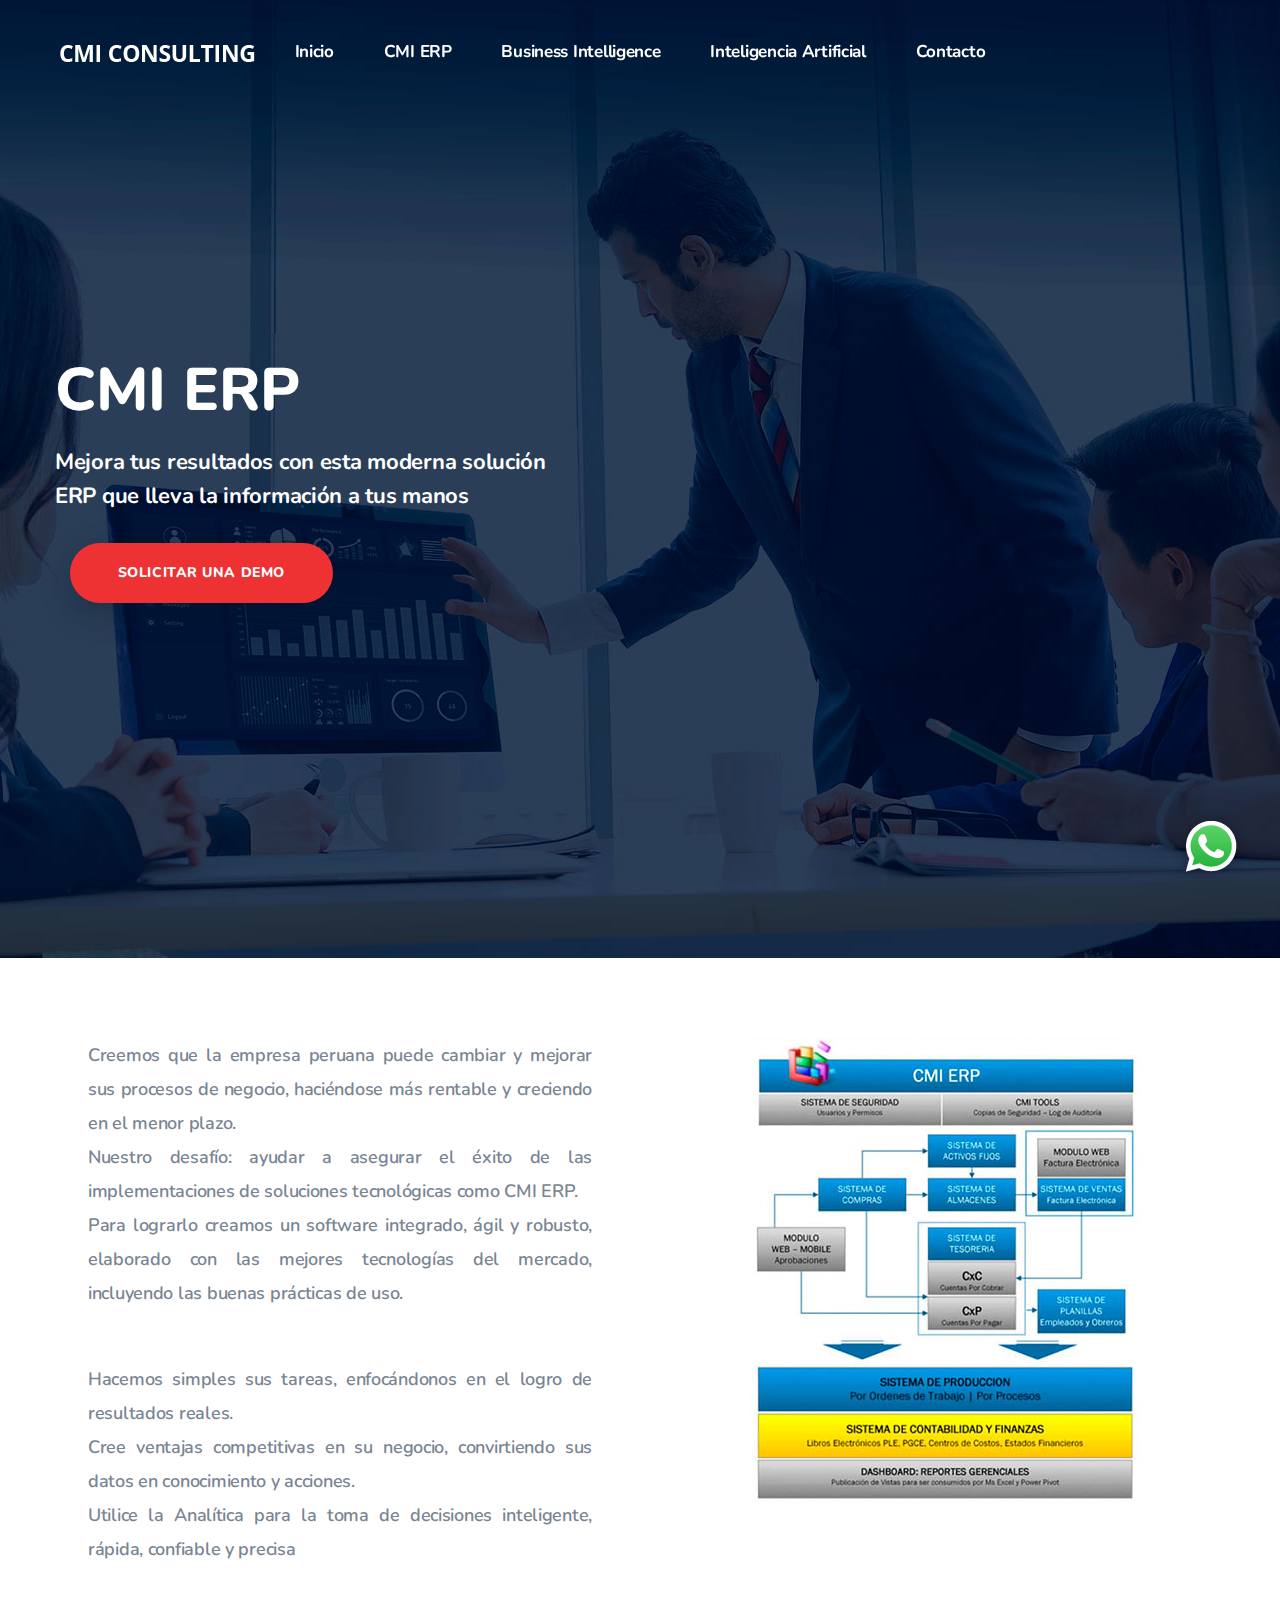
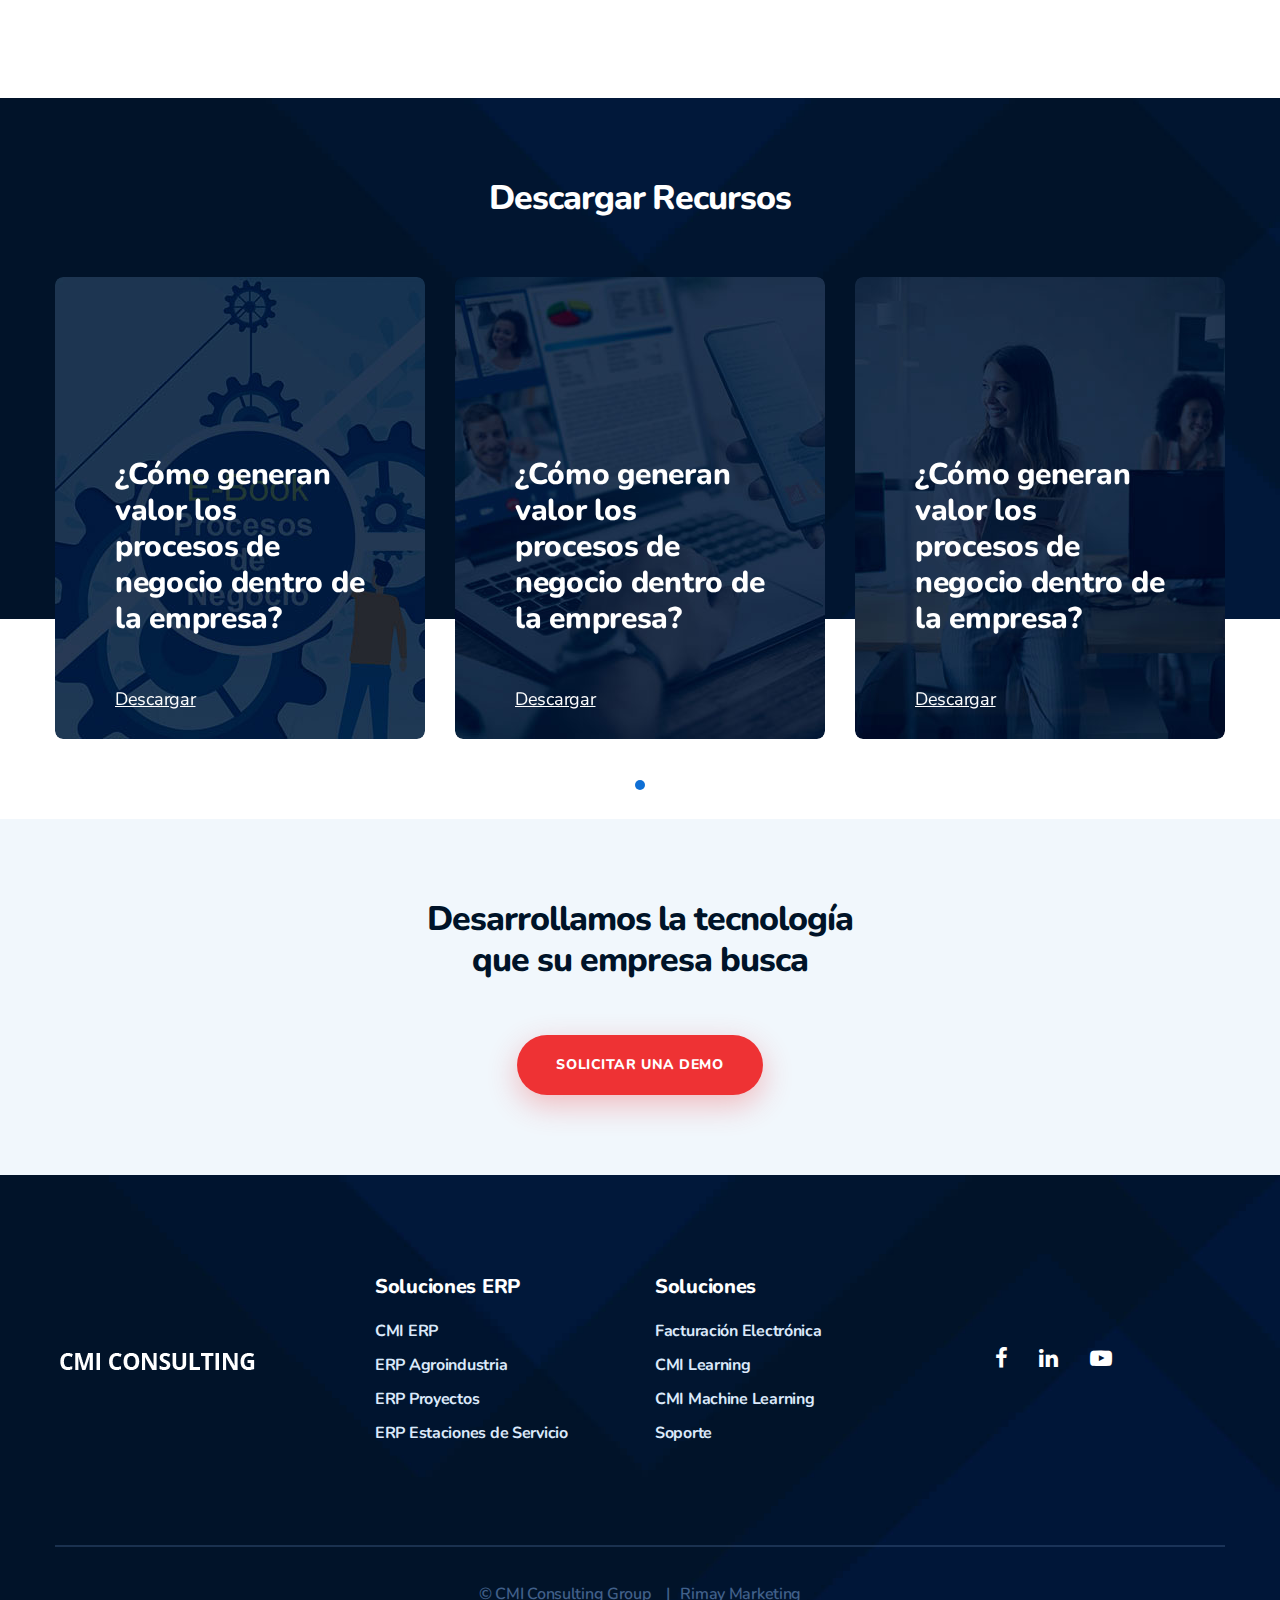
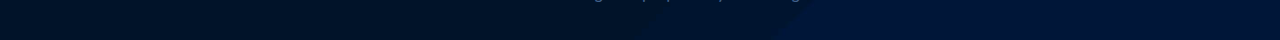
<file: index.html>
<!DOCTYPE html>
<html lang="es">
<head>
    <meta charset="UTF-8"/>
    <title>CMI Consulting | Soluciones ERP</title>
    <!-- mobile responsive meta -->
    <meta name="viewport" content="width=device-width, initial-scale=1">

    <link rel="icon" type="image/png" sizes="32x32" href="images/favicon/favicon-32x32.png">
    <meta name="theme-color" content="#ffffff">


    <!-- depdency stylesheet -->
    <link href="https://fonts.googleapis.com/css?family=Nunito:300,300i,400,400i,600,600i,700,700i,800,800i%7CCovered+By+Your+Grace" rel="stylesheet">


    <link rel="stylesheet" type="text/css" href="css/bootstrap.min.css">
    <link rel="stylesheet" type="text/css" href="css/animate.css">
    <link rel="stylesheet" type="text/css" href="css/magnific-popup.css">
    <link rel="stylesheet" type="text/css" href="css/font-awesome.min.css">
    <link rel="stylesheet" type="text/css" href="css/hover-min.css">
    <link rel="stylesheet" type="text/css" href="plugins/payonline-icon/style.css">
    <link rel="stylesheet" type="text/css" href="plugins/bands-icon/style.css">
    <link rel="stylesheet" type="text/css" href="css/owl.carousel.css">
    <link rel="stylesheet" type="text/css" href="css/owl.theme.default.min.css">
    <link rel="stylesheet" type="text/css" href="css/bootstrap-select.min.css">
    <link rel="stylesheet" type="text/css" href="css/jquery.bxslider.min.css">
     

    <!-- main template stylesheet -->
    <link rel="stylesheet" href="css/style.css">
    <link rel="stylesheet" href="css/responsive.css">
</head>
<body>

<div class="page-wrapper">

    <header class="site-header style-two style-five">        

        <nav class="navbar navbar-expand-lg navbar-light header-navigation stricky header-style-two header-style-five">
            <div class="container clearfix">
                <!-- Brand and toggle get grouped for better mobile display -->
                <div class="logo-box clearfix">
                    <a class="navbar-brand" href="index.html">
                        <img src="images/logo-1-1.png" alt="Logo CMI Consulting"/>
                    </a>
                    <button class="menu-toggler" data-target="#main-nav-bar">
                        <span class="fa fa-bars"></span>
                    </button>
                </div><!-- /.logo-box -->

                <!-- Collect the nav links, forms, and other content for toggling -->
                <div class="main-navigation" id="main-nav-bar">
                    <ul class=" navigation-box">
                        <li class=" current">
                            <a href="index.html">Inicio</a>
                        </li>
                        <li class="sub-menu">
                            <a href="cmi-erp.html">CMI ERP</a>
                        </li>
                        <li>
                            <a href="business-intelligence.html">Business Intelligence</a>
                        </li>
                        <li>
                            <a href="inteligencia-artificial.html">Inteligencia Artificial</a>
                        </li>
                        <li>
                            <a href="contactanos.html">Contacto</a>
                        </li>
                    </ul>
                </div><!-- /.navbar-collapse -->

            </div>
            <!-- /.container -->
        </nav>
    </header><!-- /.site-header -->

    <div id="minimal-bootstrap-carousel" class="carousel slide carousel-fade slider-content-style-four slider-home-one">
        <!-- Wrapper for slides -->
        <div class="carousel-inner">
            <div class="carousel-item active slide-1" style="background-image: url(images/slide.jpg);">
                <div class="carousel-caption">
                    <div class="container">
                        <div class="box valign-middle">
                            <div class="content">
                                <div class="row">
                                    <div class="col-lg-9">
                                        <h3 data-animation="animated fadeInUp">CMI ERP</h3>
                                        <p data-animation="animated fadeInDown">
                                            Mejora tus resultados con esta moderna solución<br>
                                            ERP que lleva la información a tus manos</p>
                                        <!--<a data-animation="animated fadeInDown" href="#" class="thm-btn ">Solicitar Demo</a>-->
                                    </div><!-- /.col-lg-9 -->
                                </div><!-- /.row -->
                                <div class="col-lg-3 libre">
                                <div class="video-button-box my-auto" data-animation="animated fadeInDown">
                                    <a data-animation="animated fadeInDown" href="solicitar-demo.html" target="new" class="thm-btn ">Solicitar una Demo</a>
                                </div><!-- /.box -->
                        </div><!-- /.col-lg-3 -->                               
                            </div>
                        </div>
                    </div>
                </div>
            </div>
        </div>
        <!-- Controls -->
    </div>

    <section class="about-style-one sec-pad">
        <div class="container">
            <div class="row">
                <div class="col-lg-6 d-flex">
                    <div class="about-content my-auto">
                        <p>Creemos que la empresa peruana puede cambiar y mejorar sus procesos de negocio, haciéndose más rentable y creciendo en el menor plazo.<br>
                        Nuestro desafío: ayudar a asegurar el éxito de las implementaciones de soluciones tecnológicas como CMI ERP.<br>
                        Para lograrlo creamos un software integrado, ágil y robusto, elaborado con las mejores tecnologías del mercado, incluyendo las buenas prácticas de uso.</p>
                        <p class="destacar">Hacemos simples sus tareas, enfocándonos en el logro de resultados reales.<br>
                        Cree ventajas competitivas en su negocio, convirtiendo sus datos en conocimiento y acciones.<br>
                        Utilice la Analítica para la toma de decisiones inteligente, rápida, confiable y precisa</p>
                    </div><!-- /.about-content -->
                </div><!-- /.col-lg-6 -->
                <div class="col-lg-6">
                    <div class="featured-image-box">
                        <div class="img-box">
                            <img src="images/grafico-erp.jpg" alt="Sobre CMI Consulting"/>
                        </div><!-- /.img-box -->
                    </div><!-- /.featured-image-box -->
                </div><!-- /.col-lg-6 -->
            </div><!-- /.row -->
        </div><!-- /.container -->
    </section><!-- /.about-style-one -->

    <section class="service-title-box sec-pad-top">
        <div class="container">
            <div class="sec-title text-center light">
                <h2>Descargar Recursos</h2>
            </div><!-- /.sec-title -->

        </div><!-- /.container -->
    </section><!-- /.service-title-box -->

    <div class="service-style-seven">
        <div class="container-outer">
            <div class="container">
                <div class="service-style-seven-carousel owl-carousel owl-theme">
                    <div class="item">
                        <div class="single-service-style-seven hvr-sweep-to-bottom">
                            <div class="img-box">
                                <img src="images/recursos/ebook-prcesos.jpg" alt="CMI ERP"/>
                            </div><!-- /.img-box -->
                            <div class="text-block">
                                <h3><a href="descargar-recurso.html" target="new">¿Cómo generan valor los procesos de negocio dentro de la empresa?</a></h3>
                                <!--
                                <p>Los siguientes recursos están disponibles para descargar de manera gratuita en formato PDF</p> -->
                                <div class="spacer20"> </div>
                                <a href="descargar-recurso.html" target="new" class="descargapdf">Descargar</a></p>
                            </div><!-- /.text-block -->
                        </div><!-- /.single-service-style-seven -->
                    </div><!-- /.item -->
                    
                    <div class="item">
                        <div class="single-service-style-seven hvr-sweep-to-bottom">
                            <div class="img-box">
                                <img src="images/recursos/ebook-2.jpg" alt="CMI ERP Agroindustrial"/>
                            </div><!-- /.img-box -->
                            <div class="text-block">
                                <h3><a href="descargar-recurso2.html" target="new">¿Cómo generan valor los procesos de negocio dentro de la empresa?</a></h3>
                                <div class="spacer20"> </div>
                                <a href="descargar-recurso2.html" target="new" class="descargapdf">Descargar</a></p>
                            </div><!-- /.text-block -->
                        </div><!-- /.single-service-style-seven -->
                    </div><!-- /.item -->

                    <div class="item">
                        <div class="single-service-style-seven hvr-sweep-to-bottom">
                            <div class="img-box">
                                <img src="images/recursos/ebook-3.jpg" alt="CMI ERP Industrial"/>
                            </div><!-- /.img-box -->
                            <div class="text-block">
                                <h3><a href="descargar-recurso3.html" target="new">¿Cómo generan valor los procesos de negocio dentro de la empresa?</a></h3>
                                <div class="spacer20"> </div>
                                <a href="descargar-recurso3.html" target="new" class="descargapdf">Descargar</a></p>
                            </div><!-- /.text-block -->
                        </div><!-- /.single-service-style-seven -->
                    </div><!-- /.item -->

                </div><!-- /.service-style-seven-carousel -->            
            </div><!-- /.container -->
        </div><!-- /.container-outer -->
    </div><!-- /.service-style-seven -->

    <div class="spacer80"> </div>

    <section class="cta-six text-center gray-bg sec-pad">
        <div class="container">
            <div class="sec-title text-center">
                <h2>Desarrollamos la tecnología<br> que su empresa busca</h2>
            </div><!-- /.sec-title -->
            <a href="solicitar-demo.html" target="new" class="thm-btn">Solicitar una DEMO</a>
        </div><!-- /.container -->
    </section><!-- /.cta-six -->
    
    <footer class="site-footer">
        <div class="upper-footer">
            <div class="container">
                <div class="row">
                    <div class="col-lg-3 col-md-6 col-sm-12 col-xs-12 d-flex">
                        <div class="footer-widget my-auto">
                            <a href="index.html"><img src="images/logo-1-1.png" alt="Logo CMI Consultng"/></a>
                        </div><!-- /.footer-widget -->
                    </div><!-- /.col-lg-2 -->
                    <div class="col-lg-3 col-md-6 col-sm-12 col-xs-12 d-flex">
                        <div class="footer-widget links-widget my-auto links-widget-one">
                            <div class="title-box">
                                <h3>Soluciones ERP</h3>
                            </div><!-- /.title-box -->
                            <ul class="link-lists">
                                <li><a href="cmi-erp.html">CMI ERP</a></li>
                                <li><a href="cmi-erp-agroexportacion.html">ERP Agroindustria</a></li>
                                <li><a href="cmi-erp-proyectos.html">ERP Proyectos</a></li>
                                <li><a href="cmi-erp-estacion-de-servicios.html">ERP Estaciones de Servicio</a></li>
                            </ul>
                        </div><!-- /.footer-widget -->
                    </div><!-- /.col-lg-3 -->
                    <div class="col-lg-3 col-md-6 col-sm-12 col-xs-12 d-flex">
                        <div class="footer-widget links-widget my-auto">
                            <div class="title-box">
                                <h3>Soluciones </h3>
                            </div><!-- /.title-box -->
                            <ul class="link-lists">
                                <li><a href="cmi-factura-electronica.html">Facturación Electrónica</a></li>
                                <li><a href="cmi-learning.html">CMI Learning</a></li>
                                <li><a href="cmi-machine-learning.html">CMI Machine Learning</a></li>
                                <li><a href="#">Soporte</a></li>
                            </ul>
                        </div><!-- /.footer-widget -->
                    </div><!-- /.col-lg-2 -->
                    <div class="col-lg-3 col-md-6 col-sm-12 col-xs-12 d-flex">
                        <div class="footer-widget my-auto">
                            
                            <div class="social">
                                <a href="https://www.facebook.com/CMI-ERP-367263999999446" target="new"><i class="fa fa-facebook"></i></a>
                                <a href="https://www.linkedin.com/company/cmi-consulting-group/" target="new"><i class="fa fa-linkedin"></i></a>
                                <a href="https://www.youtube.com/channel/UC83C_wizZ3dItVhjeP9VQjg" target="new"><i class="fa fa-youtube-play"></i></a>
                            </div><!-- /.social -->
                        </div><!-- /.footer-widget -->
                    </div><!-- /.col-lg-5 -->
                </div><!-- /.row -->
            </div><!-- /.container -->
        </div><!-- /.upper-footer -->
        <div class="bottom-footer">
            <div class="container">
                <p>&copy; CMI Consulting Group &nbsp;&nbsp; | &nbsp;&nbsp;<a href="#" target="_blank">Rimay Marketing</a></p>
            </div><!-- /.container -->
        </div><!-- /.bottom-footer -->
    </footer><!-- /.site-footer -->

    <!-- whatsApp -->
    <a href="https://api.whatsapp.com/send?phone=51977127114&text=¡Quiero más información!" target="new" class="whatsup">Scroll</a>      
    <!-- /.whatsApp -->

</div><!-- /.page-wrapper -->

<!--
<a href="#" data-target="html" class="scroll-to-target scroll-to-top"><i class="fa fa-long-arrow-up"></i></a>
/.scroll-to-top -->

<script src="js/jquery.js"></script>
<script src="js/bootstrap.bundle.min.js"></script>
<script src="js/jquery.magnific-popup.min.js"></script>
<script src="js/owl.carousel.min.js"></script>
<script src="js/bootstrap-select.min.js"></script>
<script src="js/isotope.js"></script>
<script src="js/jquery.bxslider.min.js"></script>
<script src="js/theme.js"></script>

</body>
</html>
</file>
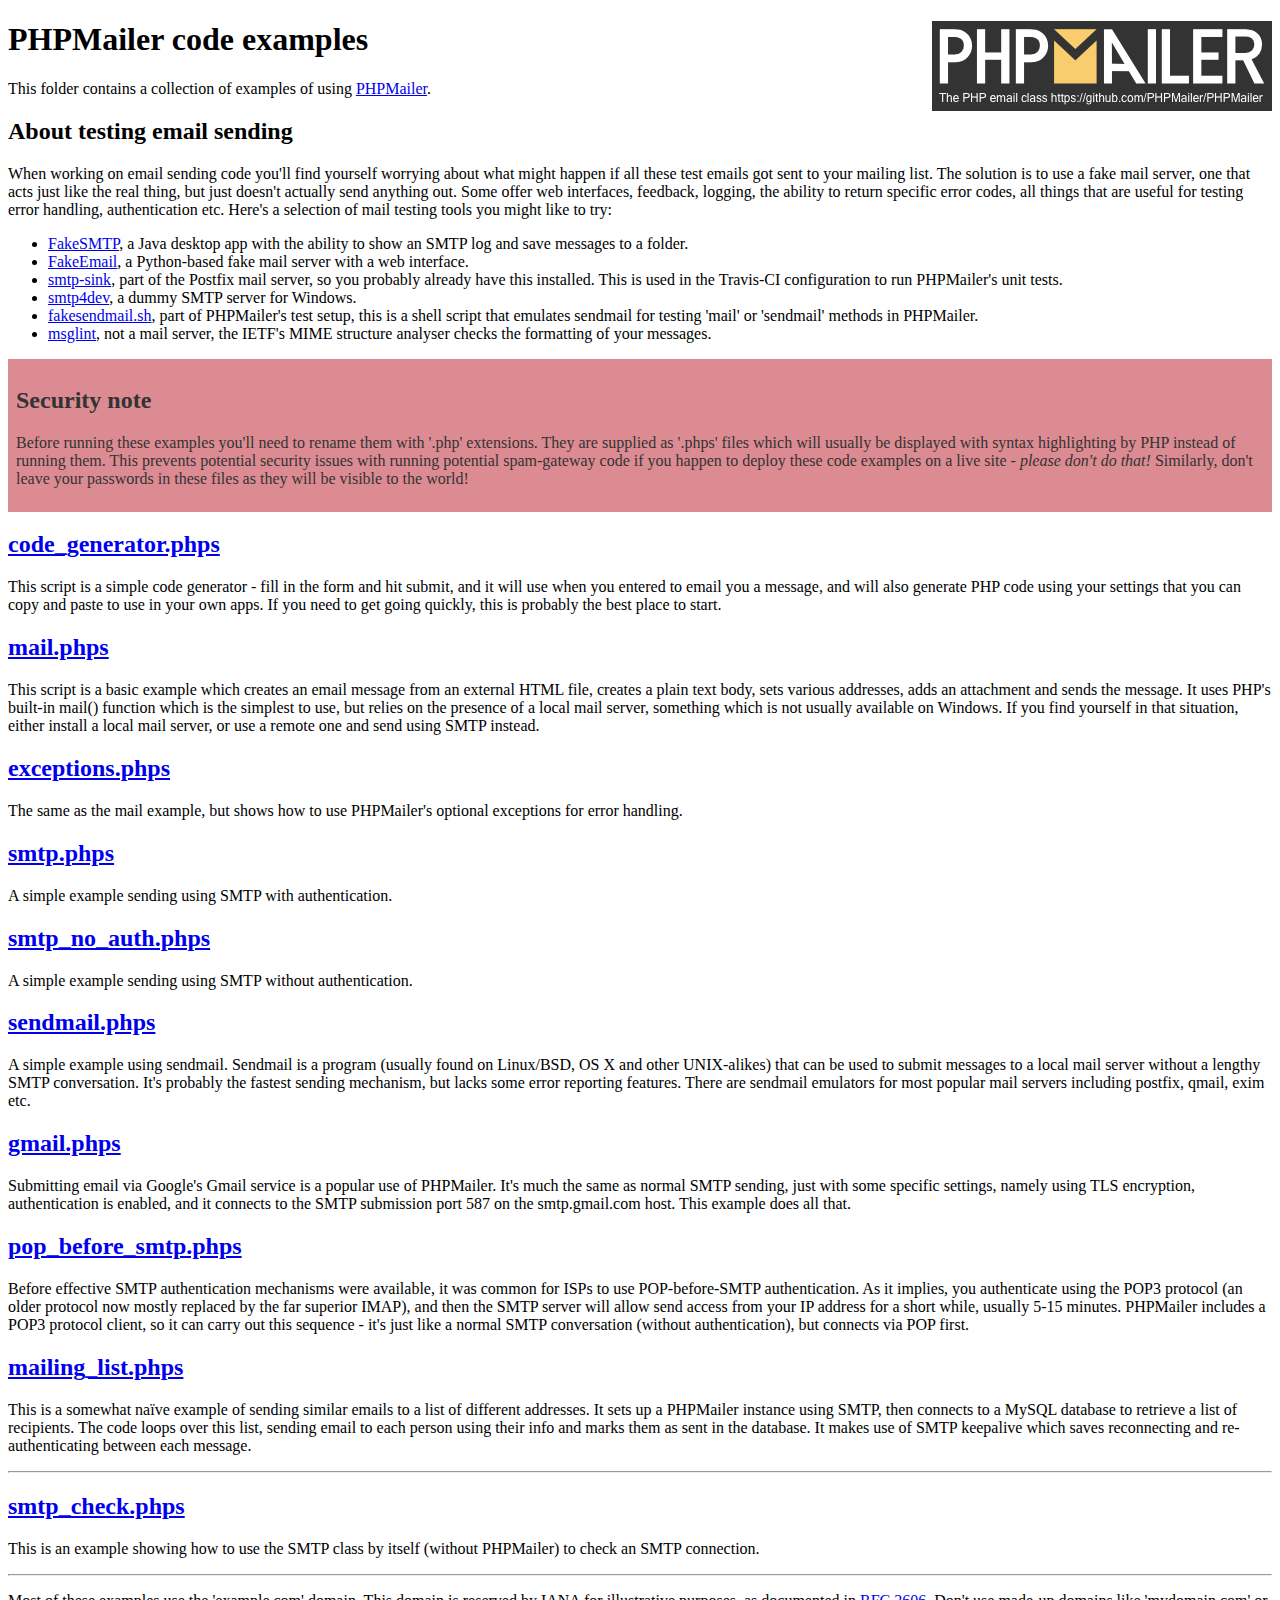
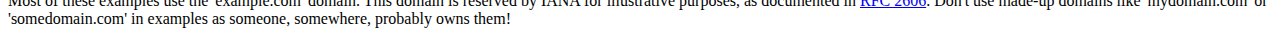
<file: inc/PHPMailer/examples/index.html>
<!DOCTYPE html>
<html>
<head>
	<meta charset="UTF-8">
	<title>PHPMailer Examples</title>
</head>
<body>
<h1>PHPMailer code examples<a href="https://github.com/PHPMailer/PHPMailer"><img src="images/phpmailer.png" style="float:right; border:0;" alt="PHPMailer logo"></a></h1>
<p>This folder contains a collection of examples of using <a href="https://github.com/PHPMailer/PHPMailer">PHPMailer</a>.</p>
<h2>About testing email sending</h2>
<p>When working on email sending code you'll find yourself worrying about what might happen if all these test emails got sent to your mailing list. The solution is to use a fake mail server, one that acts just like the real thing, but just doesn't actually send anything out. Some offer web interfaces, feedback, logging, the ability to return specific error codes, all things that are useful for testing error handling, authentication etc. Here's a selection of mail testing tools you might like to try:</p>
<ul>
  <li><a href="https://github.com/Nilhcem/FakeSMTP">FakeSMTP</a>, a Java desktop app with the ability to show an SMTP log and save messages to a folder. </li>
  <li><a href="https://github.com/isotoma/FakeEmail">FakeEmail</a>, a Python-based fake mail server with a web interface.</li>
  <li><a href="http://www.postfix.org/smtp-sink.1.html">smtp-sink</a>, part of the Postfix mail server, so you probably already have this installed. This is used in the Travis-CI configuration to run PHPMailer's unit tests.</li>
  <li><a href="http://smtp4dev.codeplex.com">smtp4dev</a>, a dummy SMTP server for Windows.</li>
  <li><a href="https://github.com/PHPMailer/PHPMailer/blob/master/test/fakesendmail.sh">fakesendmail.sh</a>, part of PHPMailer's test setup, this is a shell script that emulates sendmail for testing 'mail' or 'sendmail' methods in PHPMailer.</li>
  <li><a href="http://tools.ietf.org/tools/msglint/">msglint</a>, not a mail server, the IETF's MIME structure analyser checks the formatting of your messages.</li>
</ul>
<div style="padding: 8px; color: #333333; background-color: #dc8b92">
<h2>Security note</h2>
<p>Before running these examples you'll need to rename them with '.php' extensions. They are supplied as '.phps' files which will usually be displayed with syntax highlighting by PHP instead of running them. This prevents potential security issues with running potential spam-gateway code if you happen to deploy these code examples on a live site - <em>please don't do that!</em> Similarly, don't leave your passwords in these files as they will be visible to the world!</p>
</div>
<h2><a href="code_generator.phps">code_generator.phps</a></h2>
<p>This script is a simple code generator - fill in the form and hit submit, and it will use when you entered to email you a message, and will also generate PHP code using your settings that you can copy and paste to use in your own apps. If you need to get going quickly, this is probably the best place to start.</p>
<h2><a href="mail.phps">mail.phps</a></h2>
<p>This script is a basic example which creates an email message from an external HTML file, creates a plain text body, sets various addresses, adds an attachment and sends the message. It uses PHP's built-in mail() function which is the simplest to use, but relies on the presence of a local mail server, something which is not usually available on Windows. If you find yourself in that situation, either install a local mail server, or use a remote one and send using SMTP instead.</p>
<h2><a href="exceptions.phps">exceptions.phps</a></h2>
<p>The same as the mail example, but shows how to use PHPMailer's optional exceptions for error handling.</p>
<h2><a href="smtp.phps">smtp.phps</a></h2>
<p>A simple example sending using SMTP with authentication.</p>
<h2><a href="smtp_no_auth.phps">smtp_no_auth.phps</a></h2>
<p>A simple example sending using SMTP without authentication.</p>
<h2><a href="sendmail.phps">sendmail.phps</a></h2>
<p>A simple example using sendmail. Sendmail is a program (usually found on Linux/BSD, OS X and other UNIX-alikes) that can be used to submit messages to a local mail server without a lengthy SMTP conversation. It's probably the fastest sending mechanism, but lacks some error reporting features. There are sendmail emulators for most popular mail servers including postfix, qmail, exim etc.</p>
<h2><a href="gmail.phps">gmail.phps</a></h2>
<p>Submitting email via Google's Gmail service is a popular use of PHPMailer. It's much the same as normal SMTP sending, just with some specific settings, namely using TLS encryption, authentication is enabled, and it connects to the SMTP submission port 587 on the smtp.gmail.com host. This example does all that.</p>
<h2><a href="pop_before_smtp.phps">pop_before_smtp.phps</a></h2>
<p>Before effective SMTP authentication mechanisms were available, it was common for ISPs to use POP-before-SMTP authentication. As it implies, you authenticate using the POP3 protocol (an older protocol now mostly replaced by the far superior IMAP), and then the SMTP server will allow send access from your IP address for a short while, usually 5-15 minutes. PHPMailer includes a POP3 protocol client, so it can carry out this sequence - it's just like a normal SMTP conversation (without authentication), but connects via POP first.</p>
<h2><a href="mailing_list.phps">mailing_list.phps</a></h2>
<p>This is a somewhat naïve example of sending similar emails to a list of different addresses. It sets up a PHPMailer instance using SMTP, then connects to a MySQL database to retrieve a list of recipients. The code loops over this list, sending email to each person using their info and marks them as sent in the database. It makes use of SMTP keepalive which saves reconnecting and re-authenticating between each message.</p>
<hr>
<h2><a href="smtp_check.phps">smtp_check.phps</a></h2>
<p>This is an example showing how to use the SMTP class by itself (without PHPMailer) to check an SMTP connection.</p>
<hr>
<p>Most of these examples use the 'example.com' domain. This domain is reserved by IANA for illustrative purposes, as documented in <a href="http://tools.ietf.org/html/rfc2606">RFC 2606</a>. Don't use made-up domains like 'mydomain.com' or 'somedomain.com' in examples as someone, somewhere, probably owns them!</p>
</body>
</html>
</file>
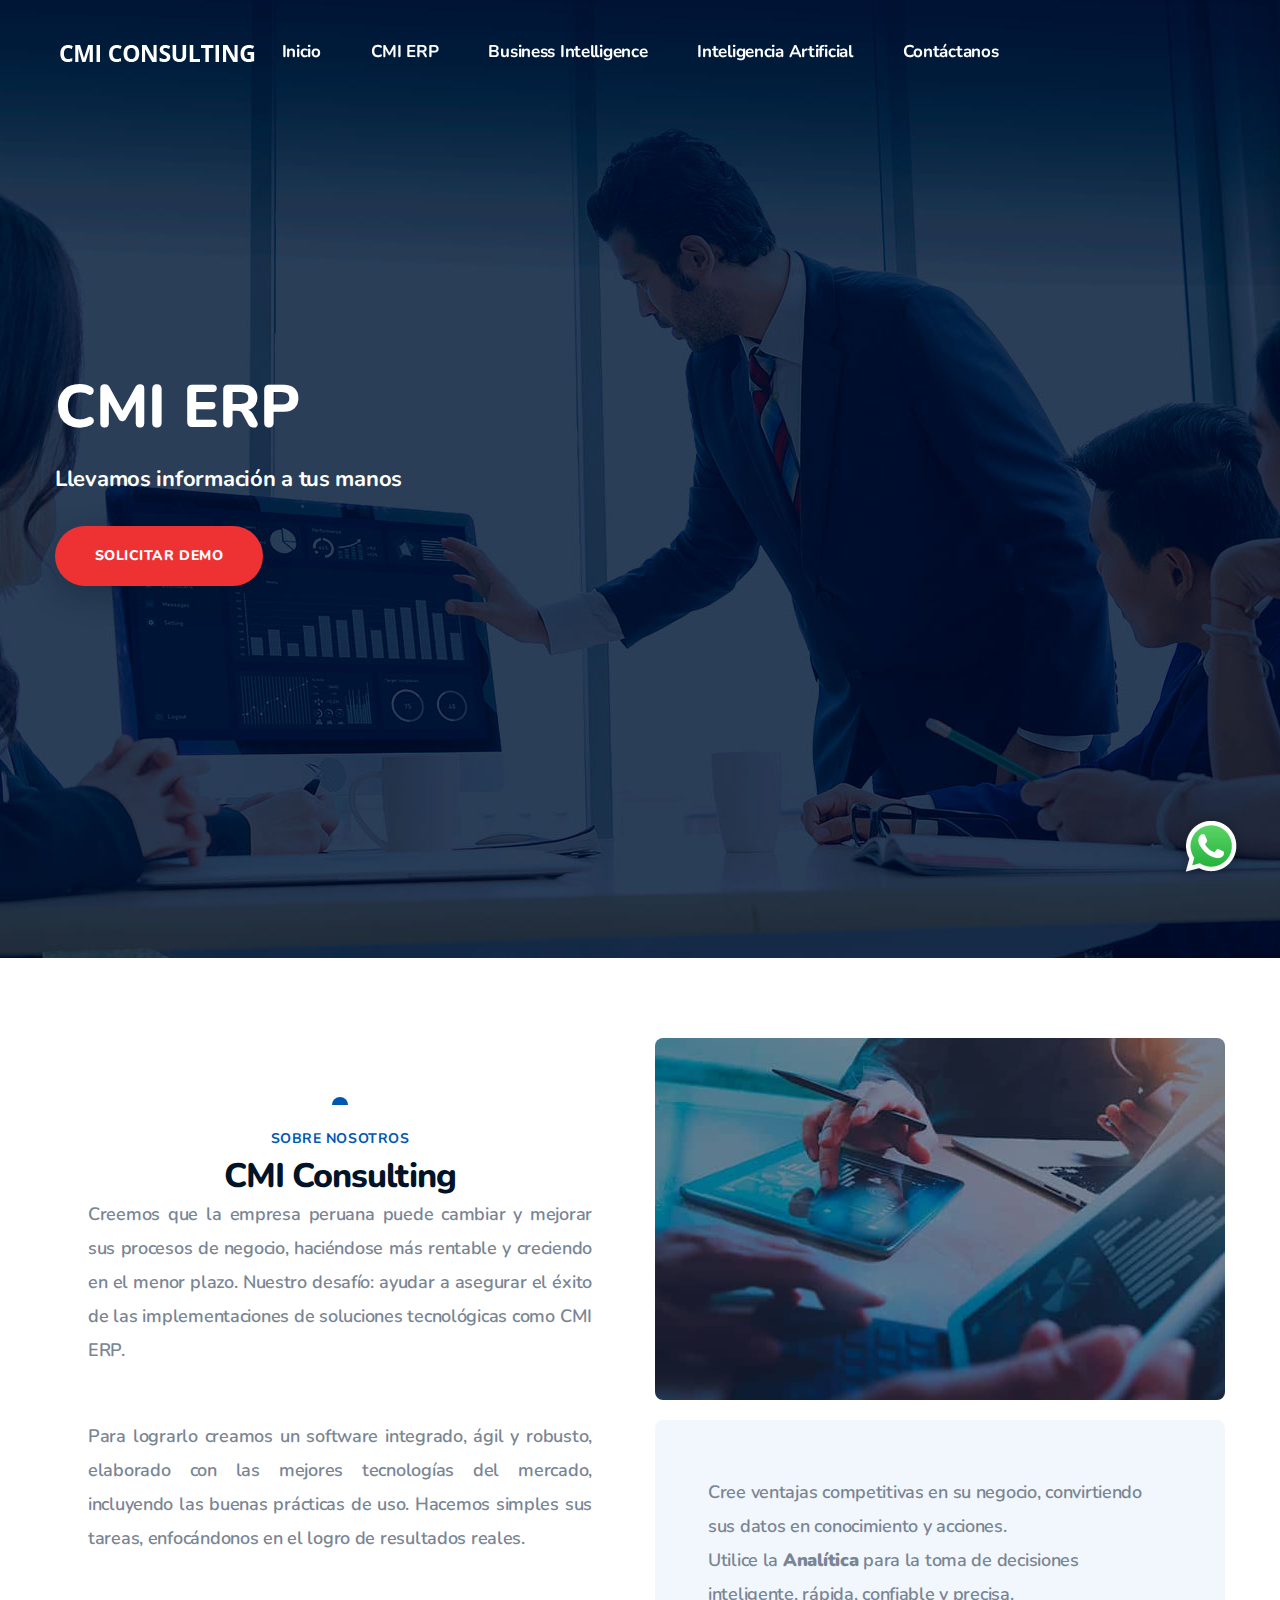
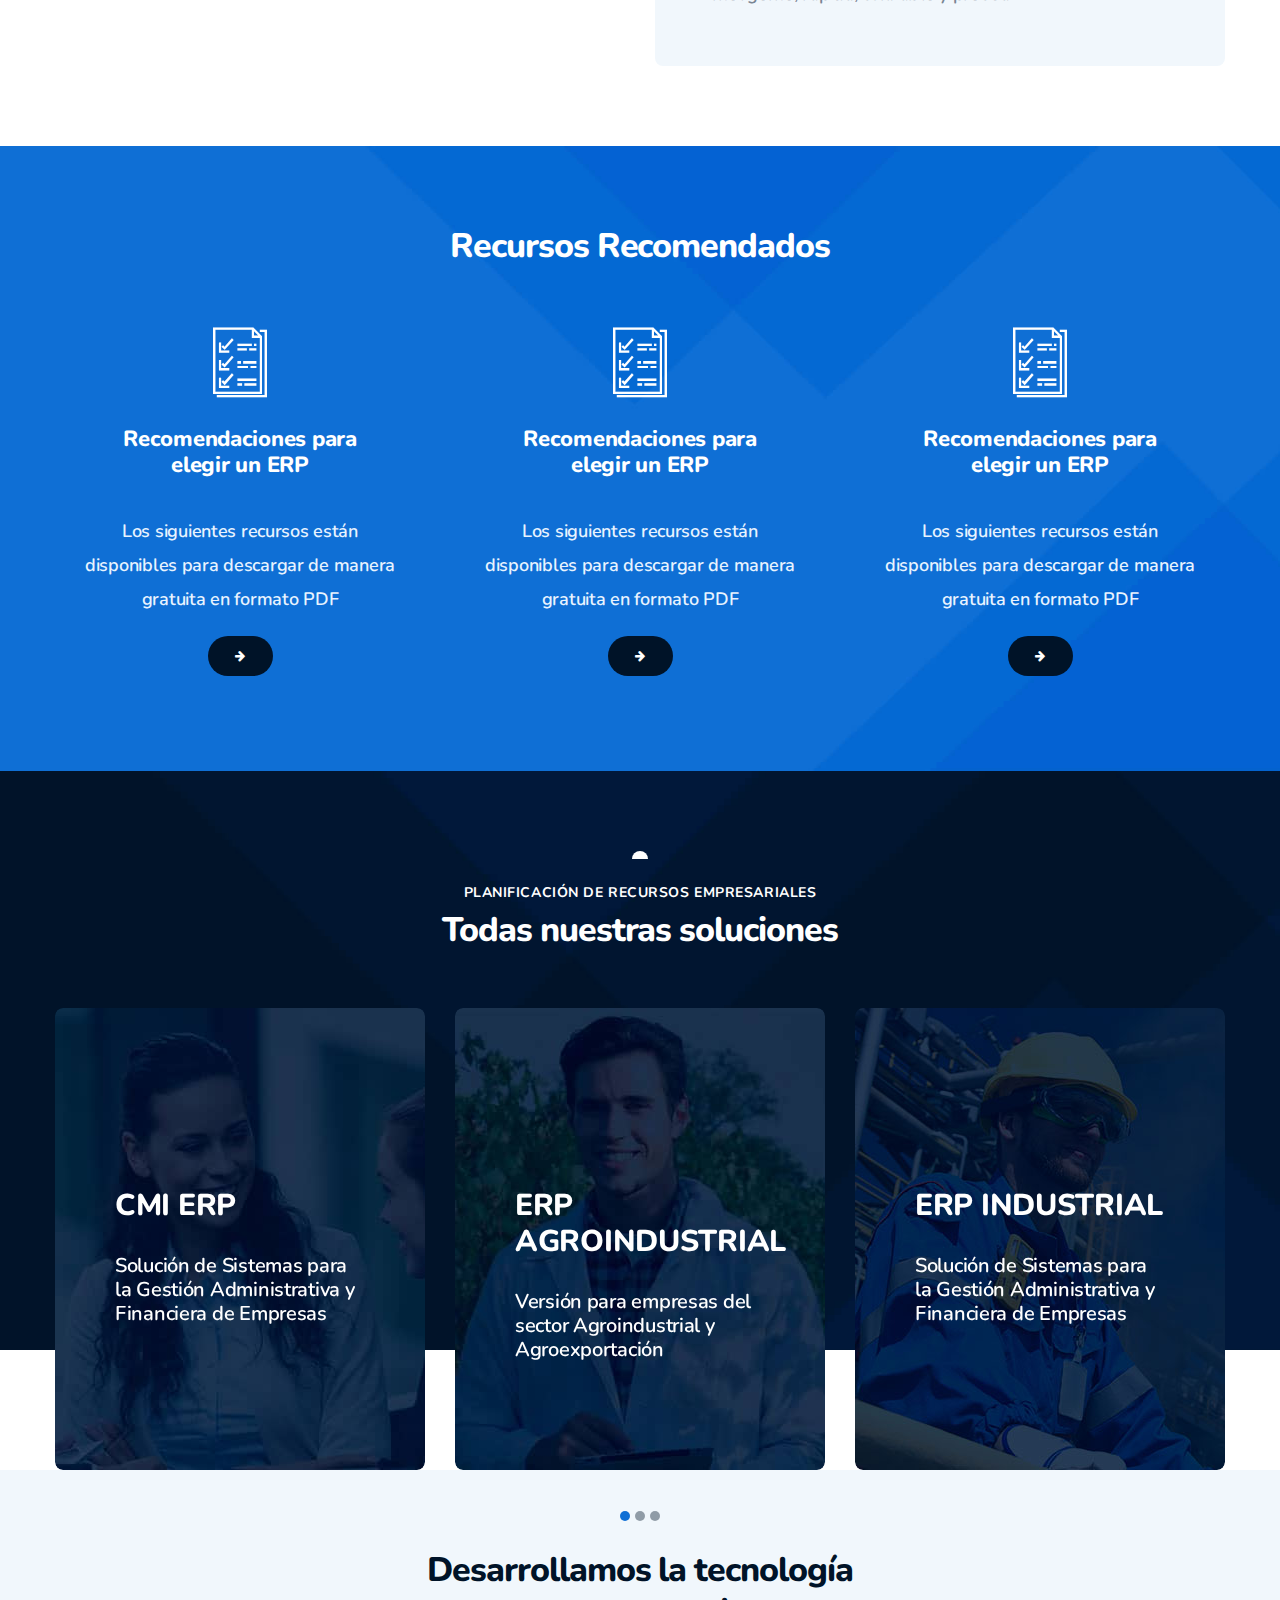
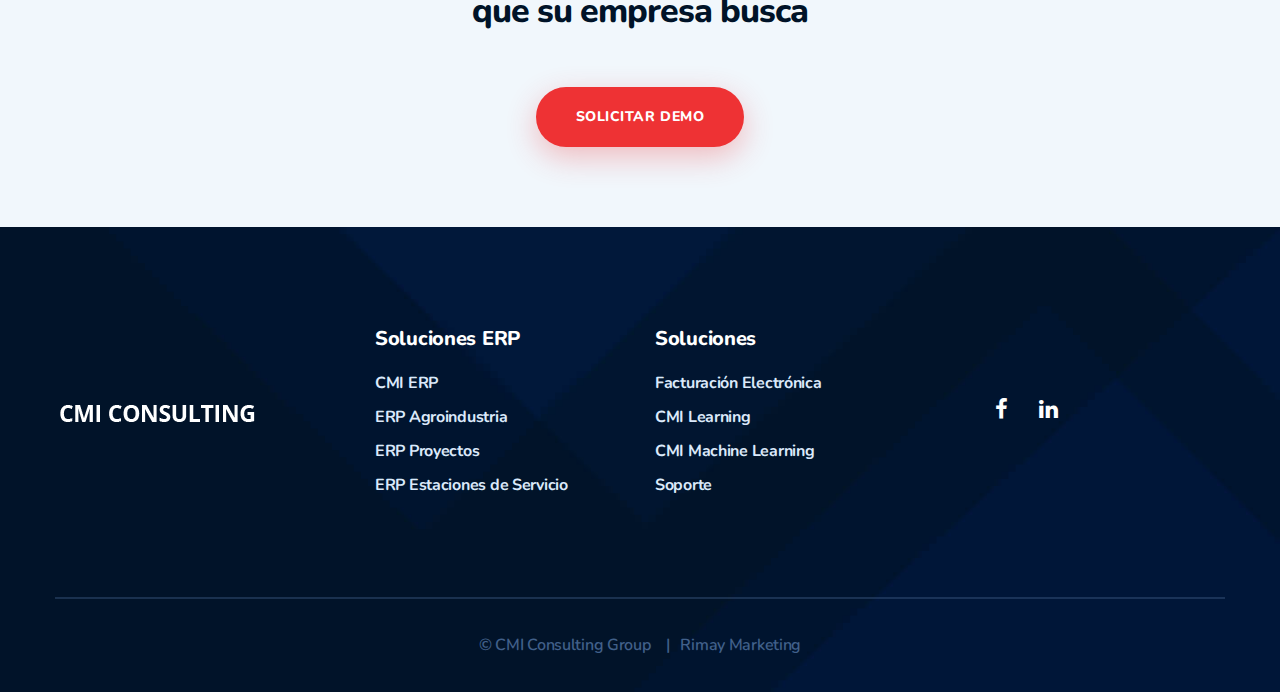
<file: inicio1.html>
<!DOCTYPE html>
<html lang="es">
<head>
    <meta charset="UTF-8"/>
    <title>CMI Consulting | Soluciones ERP</title>
    <!-- mobile responsive meta -->
    <meta name="viewport" content="width=device-width, initial-scale=1">

    <link rel="icon" type="image/png" sizes="32x32" href="images/favicon/favicon-32x32.png">
    <meta name="theme-color" content="#ffffff">


    <!-- depdency stylesheet -->
    <link href="https://fonts.googleapis.com/css?family=Nunito:300,300i,400,400i,600,600i,700,700i,800,800i%7CCovered+By+Your+Grace" rel="stylesheet">


    <link rel="stylesheet" type="text/css" href="css/bootstrap.min.css">
    <link rel="stylesheet" type="text/css" href="css/animate.css">
    <link rel="stylesheet" type="text/css" href="css/magnific-popup.css">
    <link rel="stylesheet" type="text/css" href="css/font-awesome.min.css">
    <link rel="stylesheet" type="text/css" href="css/hover-min.css">
    <link rel="stylesheet" type="text/css" href="plugins/payonline-icon/style.css">
    <link rel="stylesheet" type="text/css" href="plugins/bands-icon/style.css">
    <link rel="stylesheet" type="text/css" href="css/owl.carousel.css">
    <link rel="stylesheet" type="text/css" href="css/owl.theme.default.min.css">
    <link rel="stylesheet" type="text/css" href="css/bootstrap-select.min.css">
    <link rel="stylesheet" type="text/css" href="css/jquery.bxslider.min.css">
     

    <!-- main template stylesheet -->
    <link rel="stylesheet" href="css/style.css">
    <link rel="stylesheet" href="css/responsive.css">
</head>
<body>

<div class="page-wrapper">

    <header class="site-header style-two style-five">        

        <nav class="navbar navbar-expand-lg navbar-light header-navigation stricky header-style-two header-style-five">
            <div class="container clearfix">
                <!-- Brand and toggle get grouped for better mobile display -->
                <div class="logo-box clearfix">
                    <a class="navbar-brand" href="index.html">
                        <img src="images/logo-1-1.png" alt="Logo CMI Consulting"/>
                    </a>
                    <button class="menu-toggler" data-target="#main-nav-bar">
                        <span class="fa fa-bars"></span>
                    </button>
                </div><!-- /.logo-box -->

                <!-- Collect the nav links, forms, and other content for toggling -->
                <div class="main-navigation" id="main-nav-bar">
                    <ul class=" navigation-box">
                        <li class=" current">
                            <a href="index.html">Inicio</a>
                        </li>
                        <li class="sub-menu">
                            <a href="cmi-erp.html">CMI ERP</a>
                        </li>
                        <li>
                            <a href="business-intelligence.html">Business Intelligence</a>
                        </li>
                        <li>
                            <a href="inteligencia-artificial.html">Inteligencia Artificial</a>
                        </li>
                        <li>
                            <a href="contactanos.html">Contáctanos</a>
                        </li>
                    </ul>
                </div><!-- /.navbar-collapse -->                
            </div>
            <!-- /.container -->
        </nav>
    </header><!-- /.site-header -->

    <div id="minimal-bootstrap-carousel" class="carousel slide carousel-fade slider-content-style-four slider-home-one">
        <!-- Wrapper for slides -->
        <div class="carousel-inner">
            <div class="carousel-item active slide-1" style="background-image: url(images/slide.jpg);">
                <div class="carousel-caption">
                    <div class="container">
                        <div class="box valign-middle">
                            <div class="content">
                                <div class="row">
                                    <div class="col-lg-9">
                                        <h3 data-animation="animated fadeInUp">CMI ERP</h3>
                                        <p data-animation="animated fadeInDown">Llevamos información a tus manos</p>
                                        <a data-animation="animated fadeInDown" href="#" class="thm-btn ">Solicitar Demo</a>
                                    </div><!-- /.col-lg-9 -->
                                    
                                </div><!-- /.row -->                                
                            </div>
                        </div>
                    </div>
                </div>
            </div>
        </div>
        <!-- Controls -->
    </div>

    <section class="about-style-one sec-pad">
        <div class="container">
            <div class="row">
                <div class="col-lg-6 d-flex">
                    <div class="about-content my-auto">
                        <div class="sec-title text-center">
                            <span>Sobre Nosotros</span>
                            <h2>CMI Consulting </h2>
                        </div><!-- /.sec-title -->
                        <p>Creemos que la empresa peruana puede cambiar y mejorar sus procesos de negocio, haciéndose más rentable y creciendo en el menor plazo. Nuestro desafío: ayudar a asegurar el éxito de las implementaciones de soluciones tecnológicas como CMI ERP.</p>
                        <p>Para lograrlo creamos un software integrado, ágil y robusto, elaborado con las mejores tecnologías del mercado, incluyendo las buenas prácticas de uso. Hacemos simples sus tareas, enfocándonos en el logro de resultados reales.</p>
                    </div><!-- /.about-content -->
                </div><!-- /.col-lg-6 -->
                <div class="col-lg-6">
                    <div class="featured-image-box">
                        <div class="img-box">
                            <img src="images/hiring-service-1-1.jpg" alt="Sobre CMI Consulting"/>
                        </div><!-- /.img-box -->
                        <div class="text-box">
                            <!--<h3>Unifique su flujo de trabajo </h3>-->
                            <p>Cree ventajas competitivas en su negocio, convirtiendo sus datos en conocimiento y acciones.</p>
                            <p>Utilice la <strong>Analítica</strong> para la toma de decisiones inteligente, rápida, confiable y precisa.</p>
                        </div><!-- /.text-box -->
                    </div><!-- /.featured-image-box -->
                </div><!-- /.col-lg-6 -->
            </div><!-- /.row -->
        </div><!-- /.container -->
    </section><!-- /.about-style-one -->

    <section class="easy-steps-style-one sec-pad">
        <div class="container">
            <div class="sec-title text-center light">
                <h2>Recursos Recomendados</h2>
            </div><!-- /.sec-title -->
            <div class="row">
                <div class="col-lg-4 col-md-12 col-sm-12 col-xs-12">
                    <div class="single-easy-step-one">
                        <i class="payonline-icon-report"></i>
                        <h3><a href="#">Recomendaciones para <br> elegir un ERP</a></h3>
                        <p>Los siguientes recursos están disponibles para descargar de manera gratuita en formato PDF</p>
                        <a href="#" class="read-more"><i class="fa fa-arrow-right"></i></a>
                    </div><!-- /.single-easy-step-one -->
                </div><!-- /.col-lg-4 -->
                <div class="col-lg-4 col-md-12 col-sm-12 col-xs-12">
                    <div class="single-easy-step-one">
                        <i class="payonline-icon-report"></i>
                        <h3><a href="#">Recomendaciones para <br> elegir un ERP</a></h3>
                        <p>Los siguientes recursos están disponibles para descargar de manera gratuita en formato PDF</p>
                        <a href="#" class="read-more"><i class="fa fa-arrow-right"></i></a>
                    </div><!-- /.single-easy-step-one -->
                </div><!-- /.col-lg-4 -->
                <div class="col-lg-4 col-md-12 col-sm-12 col-xs-12">
                    <div class="single-easy-step-one">
                        <i class="payonline-icon-report"></i>
                        <h3><a href="#">Recomendaciones para <br> elegir un ERP</a></h3>
                        <p>Los siguientes recursos están disponibles para descargar de manera gratuita en formato PDF</p>
                        <a href="#" class="read-more"><i class="fa fa-arrow-right"></i></a>
                    </div><!-- /.single-easy-step-one -->
                </div><!-- /.col-lg-4 -->
            </div><!-- /.row -->
        </div><!-- /.container -->
    </section><!-- /.easy-steps-style-one -->

    <section class="service-title-box sec-pad-top">
        <div class="container">
            <div class="sec-title text-center light">
                <span>Planificación de Recursos Empresariales</span>
                <h2>Todas nuestras soluciones</h2>
            </div><!-- /.sec-title -->

        </div><!-- /.container -->
    </section><!-- /.service-title-box -->

    <div class="service-style-seven">
        <div class="container-outer">
            <div class="container">
                <div class="service-style-seven-carousel owl-carousel owl-theme">
                    <div class="item">
                        <div class="single-service-style-seven hvr-sweep-to-bottom">
                            <div class="img-box">
                                <img src="images/service-6-1.jpg" alt="CMI ERP"/>
                            </div><!-- /.img-box -->
                            <div class="text-block">
                                <h3><a href="#">CMI ERP</a></h3>
                                <p>Solución de Sistemas para la Gestión Administrativa y Financiera de Empresas</p>
                                <!--<a href="#" class="read-more">Más información</a>-->
                            </div><!-- /.text-block -->
                        </div><!-- /.single-service-style-seven -->
                    </div><!-- /.item -->
                    
                    <div class="item">
                        <div class="single-service-style-seven hvr-sweep-to-bottom">
                            <div class="img-box">
                                <img src="images/service-6-2.jpg" alt="CMI ERP Agroindustrial"/>
                            </div><!-- /.img-box -->
                            <div class="text-block">
                                <h3><a href="#">ERP AGROINDUSTRIAL</a></h3>
                                <p>Versión para empresas del sector Agroindustrial y Agroexportación</p>
                                <!--<a href="#" class="read-more">Más información</a>-->
                            </div><!-- /.text-block -->
                        </div><!-- /.single-service-style-seven -->
                    </div><!-- /.item -->
                    <div class="item">
                        <div class="single-service-style-seven hvr-sweep-to-bottom">
                            <div class="img-box">
                                <img src="images/service-6-8.jpg" alt="CMI ERP Industrial"/>
                            </div><!-- /.img-box -->
                            <div class="text-block">
                                <h3><a href="#">ERP INDUSTRIAL</a></h3>
                                <p>Solución de Sistemas para la Gestión Administrativa y Financiera de Empresas</p>
                                <!--<a href="#" class="read-more">Más información</a>-->
                            </div><!-- /.text-block -->
                        </div><!-- /.single-service-style-seven -->
                    </div><!-- /.item -->
                    <div class="item">
                        <div class="single-service-style-seven hvr-sweep-to-bottom">
                            <div class="img-box">
                                <img src="images/service-6-3.jpg" alt="CMI ERP Proyectos"/>
                            </div><!-- /.img-box -->
                            <div class="text-block">
                                <h3><a href="#">ERP PROYECTOS</a></h3>
                                <p>Versión para empresas que ejecutan diferentes tipos de Proyectos de Construcción</p>
                                <!--<a href="#" class="read-more">Más información</a>-->
                            </div><!-- /.text-block -->
                        </div><!-- /.single-service-style-seven -->
                    </div><!-- /.item -->
                    <div class="item">
                        <div class="single-service-style-seven hvr-sweep-to-bottom">
                            <div class="img-box">
                                <img src="images/service-6-4.jpg" alt="CMI ERP Estación de Servicios"/>
                            </div><!-- /.img-box -->
                            <div class="text-block">
                                <h3><a href="#">ERP ESTACIÓN DE SERVICIOS</a></h3>
                                <p>Versión para empresas dedicadas a la venta de combustible líquido y gas,</p>
                                <!--<a href="#" class="read-more">Más información</a>-->
                            </div><!-- /.text-block -->
                        </div><!-- /.single-service-style-seven -->
                    </div><!-- /.item -->
                    <div class="item">
                        <div class="single-service-style-seven hvr-sweep-to-bottom">
                            <div class="img-box">
                                <img src="images/service-6-5.jpg" alt="CMI Factura Electrónica"/>
                            </div><!-- /.img-box -->
                            <div class="text-block">
                                <h3><a href="#">FACTURA ELECTRÓNICA</a></h3>
                                <p>Solución de Factura Electrónica de fácil uso y altamente configurable</p>
                                <!--<a href="#" class="read-more">Más información</a>-->
                            </div><!-- /.text-block -->
                        </div><!-- /.single-service-style-seven -->
                    </div><!-- /.item -->
                    <div class="item">
                        <div class="single-service-style-seven hvr-sweep-to-bottom">
                            <div class="img-box">
                                <img src="images/service-6-7.jpg" alt="CMI Business Intelligence"/>
                            </div><!-- /.img-box -->
                            <div class="text-block">
                                <h3><a href="#">BUSINESS INTELLIGENCE</a></h3>
                                <p>Convertimos datos en conocimiento y acciones para crear ventaja competitiva del negocio</p>
                                <!--<a href="#" class="read-more">Más información</a>-->
                            </div><!-- /.text-block -->
                        </div><!-- /.single-service-style-seven -->
                    </div><!-- /.item -->
                    <div class="item">
                        <div class="single-service-style-seven hvr-sweep-to-bottom">
                            <div class="img-box">
                                <img src="images/service-6-6.jpg" alt="CMI Analítica"/>
                            </div><!-- /.img-box -->
                            <div class="text-block">
                                <h3><a href="#">ANALÍTICA</a></h3>
                                <p>Esencial para la toma decisiones fiables, basadas en grandes cantidades de datos y hechos</p>
                                <!--<a href="#" class="read-more">Más información</a>-->
                            </div><!-- /.text-block -->
                        </div><!-- /.single-service-style-seven -->
                    </div><!-- /.item -->
                </div><!-- /.service-style-seven-carousel -->            
            </div><!-- /.container -->
        </div><!-- /.container-outer -->
    </div><!-- /.service-style-seven -->

    <section class="cta-six text-center gray-bg sec-pad">
        <div class="container">
            <div class="sec-title text-center">
                <h2>Desarrollamos la tecnología<br> que su empresa busca</h2>
            </div><!-- /.sec-title -->
            <a href="#" class="thm-btn">Solicitar Demo</a>
        </div><!-- /.container -->
    </section><!-- /.cta-six -->
    
    <footer class="site-footer">
        <div class="upper-footer">
            <div class="container">
                <div class="row">
                    <div class="col-lg-3 col-md-6 col-sm-12 col-xs-12 d-flex">
                        <div class="footer-widget my-auto">
                            <a href="index.html"><img src="images/logo-1-1.png" alt="Logo CMI Consultng"/></a>
                        </div><!-- /.footer-widget -->
                    </div><!-- /.col-lg-2 -->
                    <div class="col-lg-3 col-md-6 col-sm-12 col-xs-12 d-flex">
                        <div class="footer-widget links-widget my-auto links-widget-one">
                            <div class="title-box">
                                <h3>Soluciones ERP</h3>
                            </div><!-- /.title-box -->
                            <ul class="link-lists">
                                <li><a href="cmi-erp.html">CMI ERP</a></li>
                                <li><a href="cmi-erp-agroexportacion.html">ERP Agroindustria</a></li>
                                <li><a href="cmi-erp-proyectos.html">ERP Proyectos</a></li>
                                <li><a href="cmi-erp-estacion-de-servicios.html">ERP Estaciones de Servicio</a></li>
                            </ul>
                        </div><!-- /.footer-widget -->
                    </div><!-- /.col-lg-3 -->
                    <div class="col-lg-3 col-md-6 col-sm-12 col-xs-12 d-flex">
                        <div class="footer-widget links-widget my-auto">
                            <div class="title-box">
                                <h3>Soluciones </h3>
                            </div><!-- /.title-box -->
                            <ul class="link-lists">
                                <li><a href="cmi-factura-electronica.html">Facturación Electrónica</a></li>
                                <li><a href="cmi-learning.html">CMI Learning</a></li>
                                <li><a href="cmi-machine-learning.html">CMI Machine Learning</a></li>
                                <li><a href="#">Soporte</a></li>
                            </ul>
                        </div><!-- /.footer-widget -->
                    </div><!-- /.col-lg-2 -->
                    <div class="col-lg-3 col-md-6 col-sm-12 col-xs-12 d-flex">
                        <div class="footer-widget my-auto">
                            
                            <div class="social">
                                <a href="https://www.facebook.com/CMI-ERP-367263999999446" target="new"><i class="fa fa-facebook"></i></a>
                                <a href="https://www.linkedin.com/company/cmi-consulting-group/" target="new"><i class="fa fa-linkedin"></i></a>
                            </div><!-- /.social -->
                        </div><!-- /.footer-widget -->
                    </div><!-- /.col-lg-5 -->
                </div><!-- /.row -->
            </div><!-- /.container -->
        </div><!-- /.upper-footer -->
        <div class="bottom-footer">
            <div class="container">
                <p>&copy; CMI Consulting Group &nbsp;&nbsp; | &nbsp;&nbsp;<a href="#" target="_blank">Rimay Marketing</a></p>
            </div><!-- /.container -->
        </div><!-- /.bottom-footer -->
    </footer><!-- /.site-footer -->

    <!-- whatsApp -->
    <a href="https://api.whatsapp.com/send?phone=51977127114&text=¡Quiero más información!" target="new" class="whatsup">Scroll</a>      
    <!-- /.whatsApp -->

</div><!-- /.page-wrapper -->

<!--
<a href="#" data-target="html" class="scroll-to-target scroll-to-top"><i class="fa fa-long-arrow-up"></i></a>
/.scroll-to-top -->

<script src="js/jquery.js"></script>
<script src="js/bootstrap.bundle.min.js"></script>
<script src="js/jquery.magnific-popup.min.js"></script>
<script src="js/owl.carousel.min.js"></script>
<script src="js/bootstrap-select.min.js"></script>
<script src="js/isotope.js"></script>
<script src="js/jquery.bxslider.min.js"></script>
<script src="js/theme.js"></script>

</body>
</html>
</file>
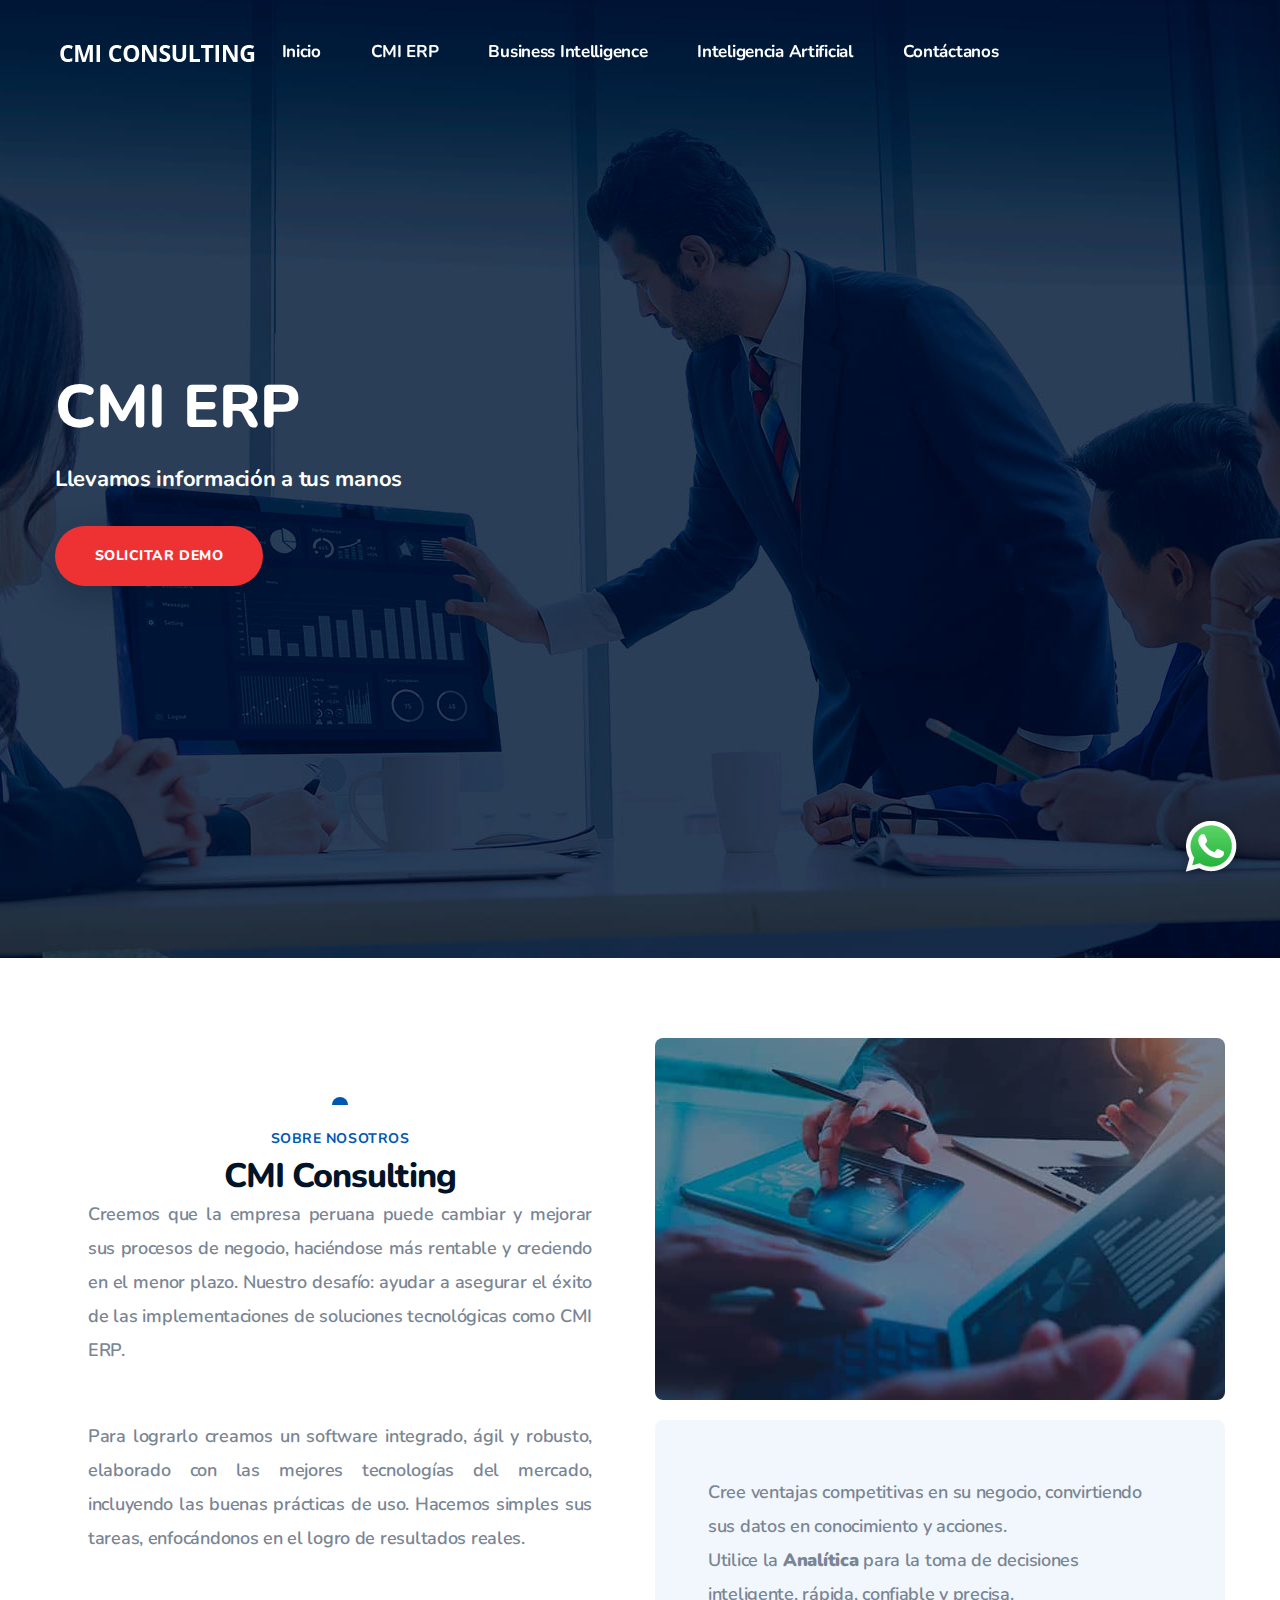
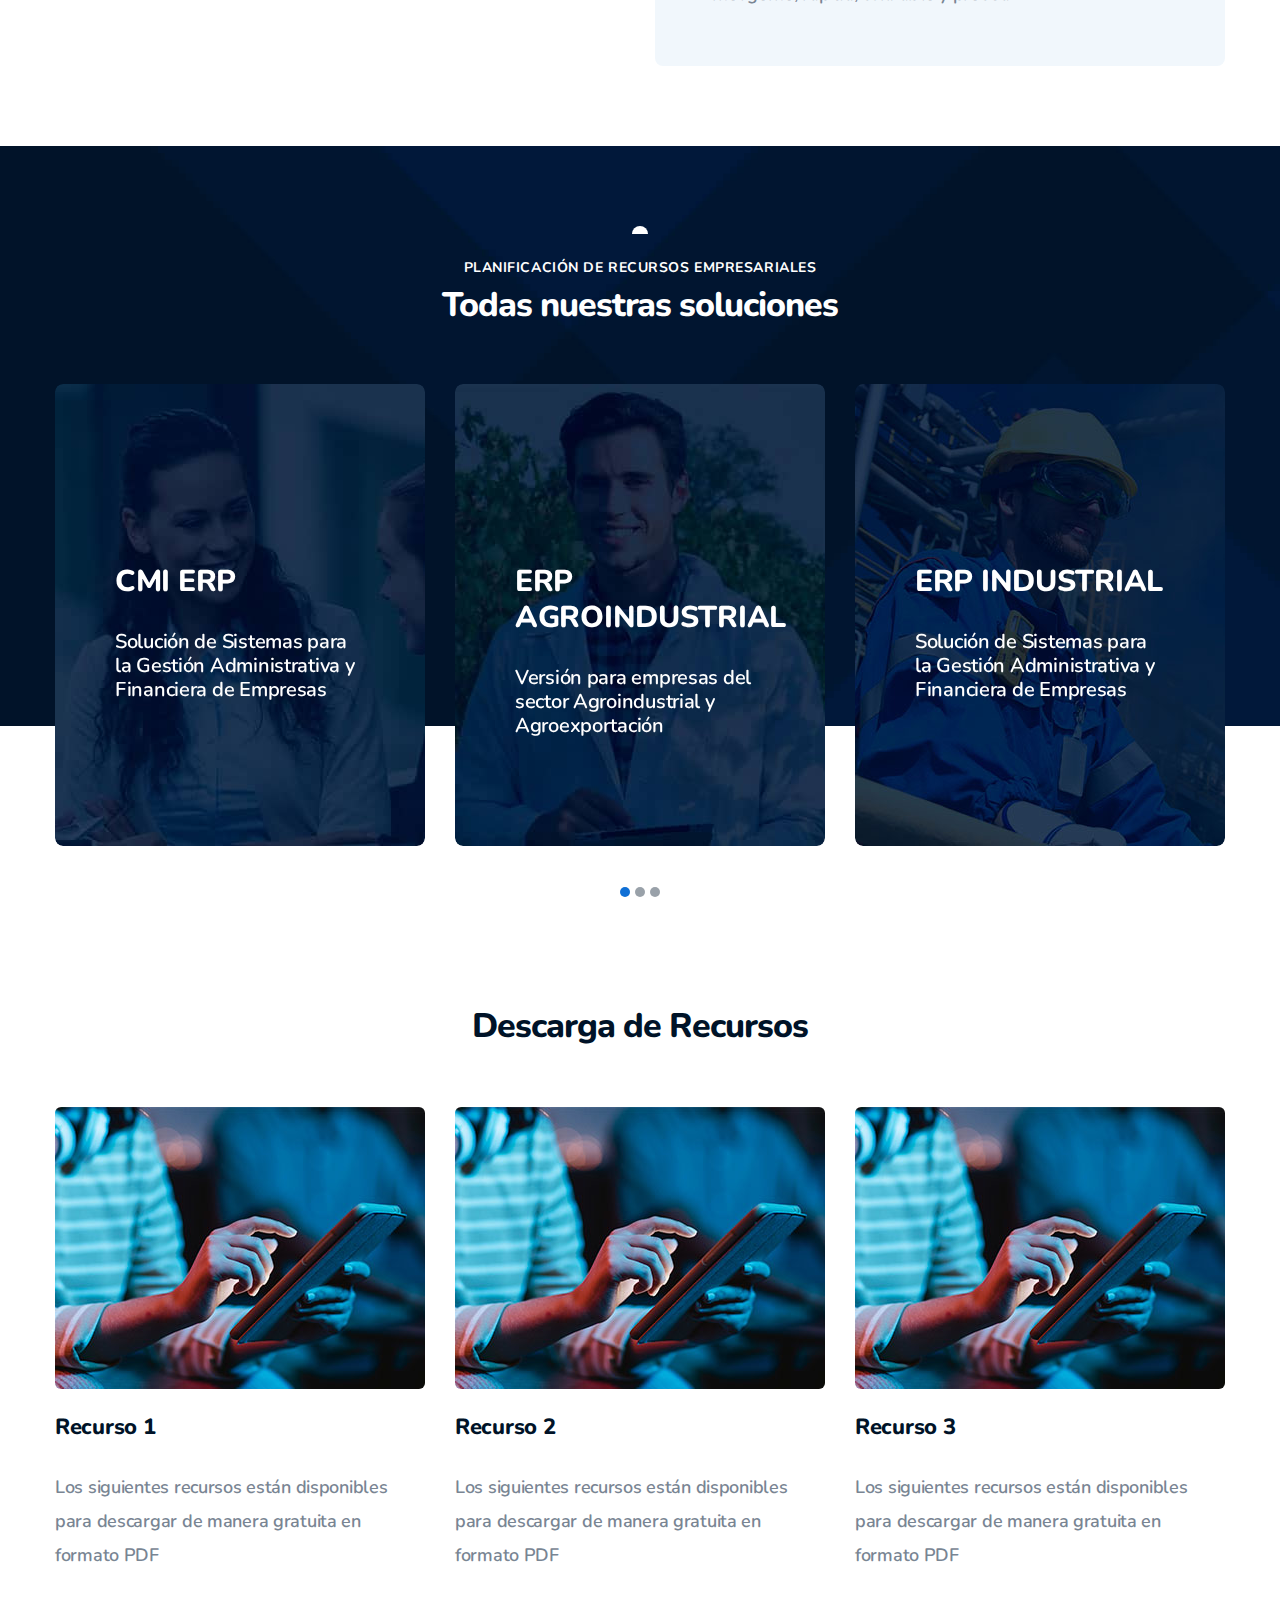
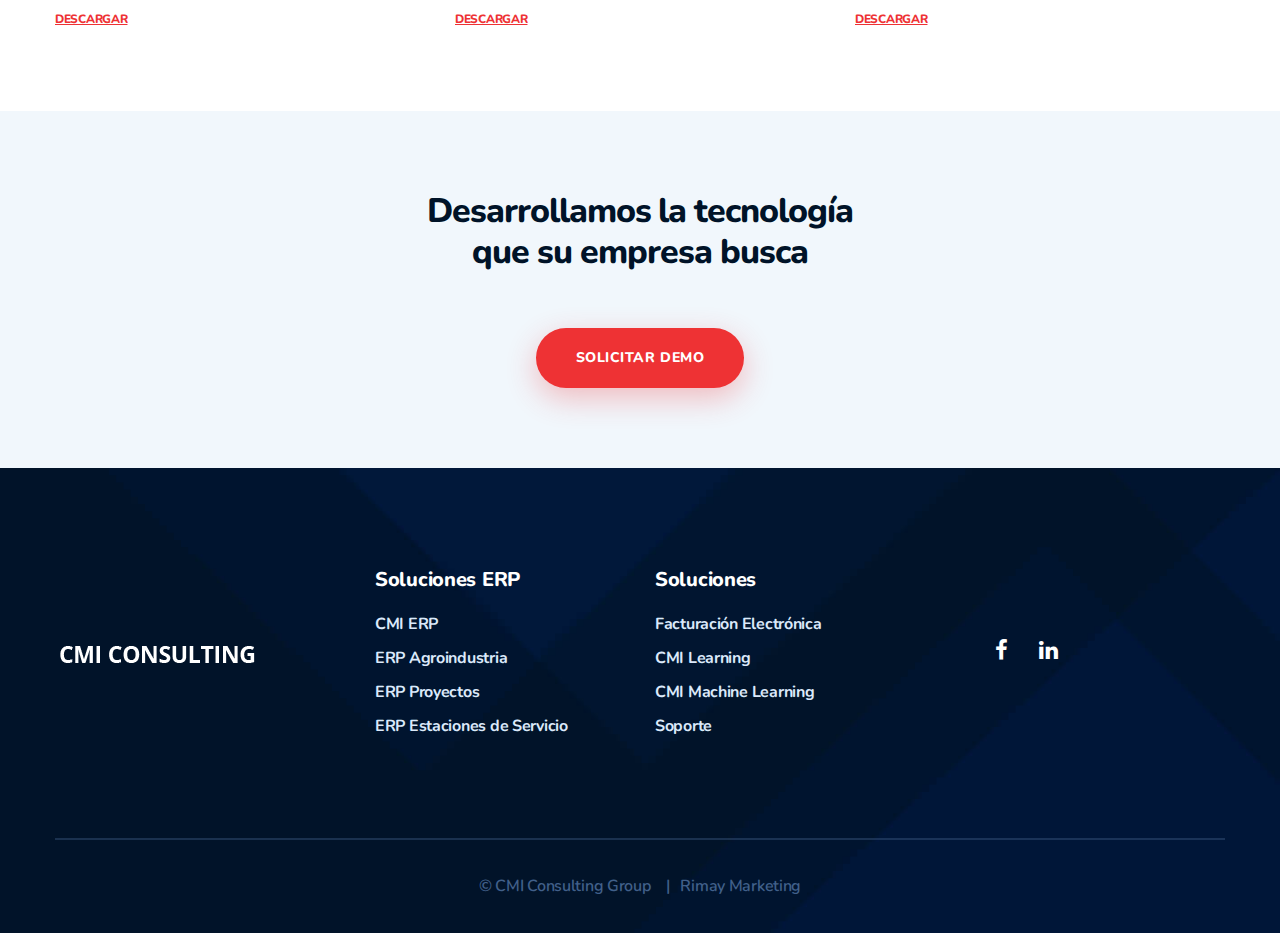
<file: inicio2.html>
<!DOCTYPE html>
<html lang="es">
<head>
    <meta charset="UTF-8"/>
    <title>CMI Consulting | Soluciones ERP</title>
    <!-- mobile responsive meta -->
    <meta name="viewport" content="width=device-width, initial-scale=1">

    <link rel="icon" type="image/png" sizes="32x32" href="images/favicon/favicon-32x32.png">
    <meta name="theme-color" content="#ffffff">


    <!-- depdency stylesheet -->
    <link href="https://fonts.googleapis.com/css?family=Nunito:300,300i,400,400i,600,600i,700,700i,800,800i%7CCovered+By+Your+Grace" rel="stylesheet">


    <link rel="stylesheet" type="text/css" href="css/bootstrap.min.css">
    <link rel="stylesheet" type="text/css" href="css/animate.css">
    <link rel="stylesheet" type="text/css" href="css/magnific-popup.css">
    <link rel="stylesheet" type="text/css" href="css/font-awesome.min.css">
    <link rel="stylesheet" type="text/css" href="css/hover-min.css">
    <link rel="stylesheet" type="text/css" href="plugins/payonline-icon/style.css">
    <link rel="stylesheet" type="text/css" href="plugins/bands-icon/style.css">
    <link rel="stylesheet" type="text/css" href="css/owl.carousel.css">
    <link rel="stylesheet" type="text/css" href="css/owl.theme.default.min.css">
    <link rel="stylesheet" type="text/css" href="css/bootstrap-select.min.css">
    <link rel="stylesheet" type="text/css" href="css/jquery.bxslider.min.css">
     

    <!-- main template stylesheet -->
    <link rel="stylesheet" href="css/style.css">
    <link rel="stylesheet" href="css/responsive.css">
</head>
<body>

<div class="page-wrapper">

    <header class="site-header style-two style-five">        

        <nav class="navbar navbar-expand-lg navbar-light header-navigation stricky header-style-two header-style-five">
            <div class="container clearfix">
                <!-- Brand and toggle get grouped for better mobile display -->
                <div class="logo-box clearfix">
                    <a class="navbar-brand" href="index.html">
                        <img src="images/logo-1-1.png" alt="Logo CMI Consulting"/>
                    </a>
                    <button class="menu-toggler" data-target="#main-nav-bar">
                        <span class="fa fa-bars"></span>
                    </button>
                </div><!-- /.logo-box -->

                <!-- Collect the nav links, forms, and other content for toggling -->
                <div class="main-navigation" id="main-nav-bar">
                    <ul class=" navigation-box">
                        <li class=" current">
                            <a href="index.html">Inicio</a>
                        </li>
                        <li class="sub-menu">
                            <a href="cmi-erp.html">CMI ERP</a>
                        </li>
                        <li>
                            <a href="business-intelligence.html">Business Intelligence</a>
                        </li>
                        <li>
                            <a href="inteligencia-artificial.html">Inteligencia Artificial</a>
                        </li>
                        <li>
                            <a href="contactanos.html">Contáctanos</a>
                        </li>
                    </ul>
                </div><!-- /.navbar-collapse -->                
            </div>
            <!-- /.container -->
        </nav>
    </header><!-- /.site-header -->

    <div id="minimal-bootstrap-carousel" class="carousel slide carousel-fade slider-content-style-four slider-home-one">
        <!-- Wrapper for slides -->
        <div class="carousel-inner">
            <div class="carousel-item active slide-1" style="background-image: url(images/slide.jpg);">
                <div class="carousel-caption">
                    <div class="container">
                        <div class="box valign-middle">
                            <div class="content">
                                <div class="row">
                                    <div class="col-lg-9">
                                        <h3 data-animation="animated fadeInUp">CMI ERP</h3>
                                        <p data-animation="animated fadeInDown">Llevamos información a tus manos</p>
                                        <a data-animation="animated fadeInDown" href="#" class="thm-btn ">Solicitar Demo</a>
                                    </div><!-- /.col-lg-9 -->
                                    
                                </div><!-- /.row -->                                
                            </div>
                        </div>
                    </div>
                </div>
            </div>
        </div>
        <!-- Controls -->
    </div>

    <section class="about-style-one sec-pad">
        <div class="container">
            <div class="row">
                <div class="col-lg-6 d-flex">
                    <div class="about-content my-auto">
                        <div class="sec-title text-center">
                            <span>Sobre Nosotros</span>
                            <h2>CMI Consulting </h2>
                        </div><!-- /.sec-title -->
                        <p>Creemos que la empresa peruana puede cambiar y mejorar sus procesos de negocio, haciéndose más rentable y creciendo en el menor plazo. Nuestro desafío: ayudar a asegurar el éxito de las implementaciones de soluciones tecnológicas como CMI ERP.</p>
                        <p>Para lograrlo creamos un software integrado, ágil y robusto, elaborado con las mejores tecnologías del mercado, incluyendo las buenas prácticas de uso. Hacemos simples sus tareas, enfocándonos en el logro de resultados reales.</p>
                    </div><!-- /.about-content -->
                </div><!-- /.col-lg-6 -->
                <div class="col-lg-6">
                    <div class="featured-image-box">
                        <div class="img-box">
                            <img src="images/hiring-service-1-1.jpg" alt="Sobre CMI Consulting"/>
                        </div><!-- /.img-box -->
                        <div class="text-box">
                            <!--<h3>Unifique su flujo de trabajo </h3>-->
                            <p>Cree ventajas competitivas en su negocio, convirtiendo sus datos en conocimiento y acciones.</p>
                            <p>Utilice la <strong>Analítica</strong> para la toma de decisiones inteligente, rápida, confiable y precisa.</p>
                        </div><!-- /.text-box -->
                    </div><!-- /.featured-image-box -->
                </div><!-- /.col-lg-6 -->
            </div><!-- /.row -->
        </div><!-- /.container -->
    </section><!-- /.about-style-one -->

    <section class="service-title-box sec-pad-top">
        <div class="container">
            <div class="sec-title text-center light">
                <span>Planificación de Recursos Empresariales</span>
                <h2>Todas nuestras soluciones</h2>
            </div><!-- /.sec-title -->

        </div><!-- /.container -->
    </section><!-- /.service-title-box -->

    <div class="service-style-seven">
        <div class="container-outer">
            <div class="container">
                <div class="service-style-seven-carousel owl-carousel owl-theme">
                    <div class="item">
                        <div class="single-service-style-seven hvr-sweep-to-bottom">
                            <div class="img-box">
                                <img src="images/service-6-1.jpg" alt="CMI ERP"/>
                            </div><!-- /.img-box -->
                            <div class="text-block">
                                <h3><a href="#">CMI ERP</a></h3>
                                <p>Solución de Sistemas para la Gestión Administrativa y Financiera de Empresas</p>
                                <!--<a href="#" class="read-more">Más información</a>-->
                            </div><!-- /.text-block -->
                        </div><!-- /.single-service-style-seven -->
                    </div><!-- /.item -->
                    
                    <div class="item">
                        <div class="single-service-style-seven hvr-sweep-to-bottom">
                            <div class="img-box">
                                <img src="images/service-6-2.jpg" alt="CMI ERP Agroindustrial"/>
                            </div><!-- /.img-box -->
                            <div class="text-block">
                                <h3><a href="#">ERP AGROINDUSTRIAL</a></h3>
                                <p>Versión para empresas del sector Agroindustrial y Agroexportación</p>
                                <!--<a href="#" class="read-more">Más información</a>-->
                            </div><!-- /.text-block -->
                        </div><!-- /.single-service-style-seven -->
                    </div><!-- /.item -->
                    <div class="item">
                        <div class="single-service-style-seven hvr-sweep-to-bottom">
                            <div class="img-box">
                                <img src="images/service-6-8.jpg" alt="CMI ERP Industrial"/>
                            </div><!-- /.img-box -->
                            <div class="text-block">
                                <h3><a href="#">ERP INDUSTRIAL</a></h3>
                                <p>Solución de Sistemas para la Gestión Administrativa y Financiera de Empresas</p>
                                <!--<a href="#" class="read-more">Más información</a>-->
                            </div><!-- /.text-block -->
                        </div><!-- /.single-service-style-seven -->
                    </div><!-- /.item -->
                    <div class="item">
                        <div class="single-service-style-seven hvr-sweep-to-bottom">
                            <div class="img-box">
                                <img src="images/service-6-3.jpg" alt="CMI ERP Proyectos"/>
                            </div><!-- /.img-box -->
                            <div class="text-block">
                                <h3><a href="#">ERP PROYECTOS</a></h3>
                                <p>Versión para empresas que ejecutan diferentes tipos de Proyectos de Construcción</p>
                                <!--<a href="#" class="read-more">Más información</a>-->
                            </div><!-- /.text-block -->
                        </div><!-- /.single-service-style-seven -->
                    </div><!-- /.item -->
                    <div class="item">
                        <div class="single-service-style-seven hvr-sweep-to-bottom">
                            <div class="img-box">
                                <img src="images/service-6-4.jpg" alt="CMI ERP Estación de Servicios"/>
                            </div><!-- /.img-box -->
                            <div class="text-block">
                                <h3><a href="#">ERP ESTACIÓN DE SERVICIOS</a></h3>
                                <p>Versión para empresas dedicadas a la venta de combustible líquido y gas,</p>
                                <!--<a href="#" class="read-more">Más información</a>-->
                            </div><!-- /.text-block -->
                        </div><!-- /.single-service-style-seven -->
                    </div><!-- /.item -->
                    <div class="item">
                        <div class="single-service-style-seven hvr-sweep-to-bottom">
                            <div class="img-box">
                                <img src="images/service-6-5.jpg" alt="CMI Factura Electrónica"/>
                            </div><!-- /.img-box -->
                            <div class="text-block">
                                <h3><a href="#">FACTURA ELECTRÓNICA</a></h3>
                                <p>Solución de Factura Electrónica de fácil uso y altamente configurable</p>
                                <!--<a href="#" class="read-more">Más información</a>-->
                            </div><!-- /.text-block -->
                        </div><!-- /.single-service-style-seven -->
                    </div><!-- /.item -->
                    <div class="item">
                        <div class="single-service-style-seven hvr-sweep-to-bottom">
                            <div class="img-box">
                                <img src="images/service-6-7.jpg" alt="CMI Business Intelligence"/>
                            </div><!-- /.img-box -->
                            <div class="text-block">
                                <h3><a href="#">BUSINESS INTELLIGENCE</a></h3>
                                <p>Convertimos datos en conocimiento y acciones para crear ventaja competitiva del negocio</p>
                                <!--<a href="#" class="read-more">Más información</a>-->
                            </div><!-- /.text-block -->
                        </div><!-- /.single-service-style-seven -->
                    </div><!-- /.item -->
                    <div class="item">
                        <div class="single-service-style-seven hvr-sweep-to-bottom">
                            <div class="img-box">
                                <img src="images/service-6-6.jpg" alt="CMI Analítica"/>
                            </div><!-- /.img-box -->
                            <div class="text-block">
                                <h3><a href="#">ANALÍTICA</a></h3>
                                <p>Esencial para la toma decisiones fiables, basadas en grandes cantidades de datos y hechos</p>
                                <!--<a href="#" class="read-more">Más información</a>-->
                            </div><!-- /.text-block -->
                        </div><!-- /.single-service-style-seven -->
                    </div><!-- /.item -->
                </div><!-- /.service-style-seven-carousel -->            
            </div><!-- /.container -->
        </div><!-- /.container-outer -->
    </div><!-- /.service-style-seven -->

    <div class="spacer80"> </div>

    <section class="service-style-five sec-pad">
        <div class="container">
            <div class="sec-title text-center">
                <h2>Descarga de Recursos</h2>
            </div><!-- /.sec-title -->
            <div class="row">
                <div class="col-lg-4 col-md-6 col-sm-12 col-xs-12">
                    <div class="single-service-five">
                        <div class="image-box">
                            <img src="images/recursos/recursos.jpg" alt="Awesome Image"/>
                            <div class="box">
                                <a href="news-details.html" class="more-btn"><i class="fa fa-arrow-right"></i></a>
                            </div><!-- /.box -->
                        </div><!-- /.image-box -->
                        <div class="text-box">
                            <h3><a href="#">Recurso 1</a></h3>
                            <p>Los siguientes recursos están disponibles para descargar de manera gratuita en formato PDF</p>
                            <a href="#" class="read-more">Descargar</a>
                        </div><!-- /.text-box -->
                    </div><!-- /.single-service-five -->
                </div><!-- /.col-lg-4 -->
                <div class="col-lg-4 col-md-6 col-sm-12 col-xs-12">
                    <div class="single-service-five">
                        <div class="image-box">
                            <img src="images/recursos/recursos.jpg" alt="Awesome Image"/>
                            <div class="box">
                                <a href="news-details.html" class="more-btn"><i class="fa fa-arrow-right"></i></a>
                            </div><!-- /.box -->
                        </div><!-- /.image-box -->
                        <div class="text-box">
                            <h3><a href="#">Recurso 2</a></h3>
                            <p>Los siguientes recursos están disponibles para descargar de manera gratuita en formato PDF</p>
                            <a href="#" class="read-more">Descargar</a>
                        </div><!-- /.text-box -->
                    </div><!-- /.single-service-five -->
                </div><!-- /.col-lg-4 -->
                <div class="col-lg-4 col-md-6 col-sm-12 col-xs-12">
                    <div class="single-service-five">
                        <div class="image-box">
                            <img src="images/recursos/recursos.jpg" alt="Awesome Image"/>
                            <div class="box">
                                <a href="news-details.html" class="more-btn"><i class="fa fa-arrow-right"></i></a>
                            </div><!-- /.box -->
                        </div><!-- /.image-box -->
                        <div class="text-box">
                            <h3><a href="#">Recurso 3</a></h3>
                            <p>Los siguientes recursos están disponibles para descargar de manera gratuita en formato PDF</p>
                            <a href="#" class="read-more">Descargar</a>
                        </div><!-- /.text-box -->
                    </div><!-- /.single-service-five -->
                </div><!-- /.col-lg-4 -->
            </div><!-- /.row -->
        </div><!-- /.container -->
    </section><!-- /.service-style-five -->


    <section class="cta-six text-center gray-bg sec-pad">
        <div class="container">
            <div class="sec-title text-center">
                <h2>Desarrollamos la tecnología<br> que su empresa busca</h2>
            </div><!-- /.sec-title -->
            <a href="#" class="thm-btn">Solicitar Demo</a>
        </div><!-- /.container -->
    </section><!-- /.cta-six -->
    
    <footer class="site-footer">
        <div class="upper-footer">
            <div class="container">
                <div class="row">
                    <div class="col-lg-3 col-md-6 col-sm-12 col-xs-12 d-flex">
                        <div class="footer-widget my-auto">
                            <a href="index.html"><img src="images/logo-1-1.png" alt="Logo CMI Consultng"/></a>
                        </div><!-- /.footer-widget -->
                    </div><!-- /.col-lg-2 -->
                    <div class="col-lg-3 col-md-6 col-sm-12 col-xs-12 d-flex">
                        <div class="footer-widget links-widget my-auto links-widget-one">
                            <div class="title-box">
                                <h3>Soluciones ERP</h3>
                            </div><!-- /.title-box -->
                            <ul class="link-lists">
                                <li><a href="cmi-erp.html">CMI ERP</a></li>
                                <li><a href="cmi-erp-agroexportacion.html">ERP Agroindustria</a></li>
                                <li><a href="cmi-erp-proyectos.html">ERP Proyectos</a></li>
                                <li><a href="cmi-erp-estacion-de-servicios.html">ERP Estaciones de Servicio</a></li>
                            </ul>
                        </div><!-- /.footer-widget -->
                    </div><!-- /.col-lg-3 -->
                    <div class="col-lg-3 col-md-6 col-sm-12 col-xs-12 d-flex">
                        <div class="footer-widget links-widget my-auto">
                            <div class="title-box">
                                <h3>Soluciones </h3>
                            </div><!-- /.title-box -->
                            <ul class="link-lists">
                                <li><a href="cmi-factura-electronica.html">Facturación Electrónica</a></li>
                                <li><a href="cmi-learning.html">CMI Learning</a></li>
                                <li><a href="cmi-machine-learning.html">CMI Machine Learning</a></li>
                                <li><a href="#">Soporte</a></li>
                            </ul>
                        </div><!-- /.footer-widget -->
                    </div><!-- /.col-lg-2 -->
                    <div class="col-lg-3 col-md-6 col-sm-12 col-xs-12 d-flex">
                        <div class="footer-widget my-auto">
                            
                            <div class="social">
                                <a href="https://www.facebook.com/CMI-ERP-367263999999446" target="new"><i class="fa fa-facebook"></i></a>
                                <a href="https://www.linkedin.com/company/cmi-consulting-group/" target="new"><i class="fa fa-linkedin"></i></a>
                            </div><!-- /.social -->
                        </div><!-- /.footer-widget -->
                    </div><!-- /.col-lg-5 -->
                </div><!-- /.row -->
            </div><!-- /.container -->
        </div><!-- /.upper-footer -->
        <div class="bottom-footer">
            <div class="container">
                <p>&copy; CMI Consulting Group &nbsp;&nbsp; | &nbsp;&nbsp;<a href="#" target="_blank">Rimay Marketing</a></p>
            </div><!-- /.container -->
        </div><!-- /.bottom-footer -->
    </footer><!-- /.site-footer -->

    <!-- whatsApp -->
    <a href="https://api.whatsapp.com/send?phone=51977127114&text=¡Quiero más información!" target="new" class="whatsup">Scroll</a>      
    <!-- /.whatsApp -->

</div><!-- /.page-wrapper -->

<!--
<a href="#" data-target="html" class="scroll-to-target scroll-to-top"><i class="fa fa-long-arrow-up"></i></a>
/.scroll-to-top -->

<script src="js/jquery.js"></script>
<script src="js/bootstrap.bundle.min.js"></script>
<script src="js/jquery.magnific-popup.min.js"></script>
<script src="js/owl.carousel.min.js"></script>
<script src="js/bootstrap-select.min.js"></script>
<script src="js/isotope.js"></script>
<script src="js/jquery.bxslider.min.js"></script>
<script src="js/theme.js"></script>

</body>
</html>
</file>
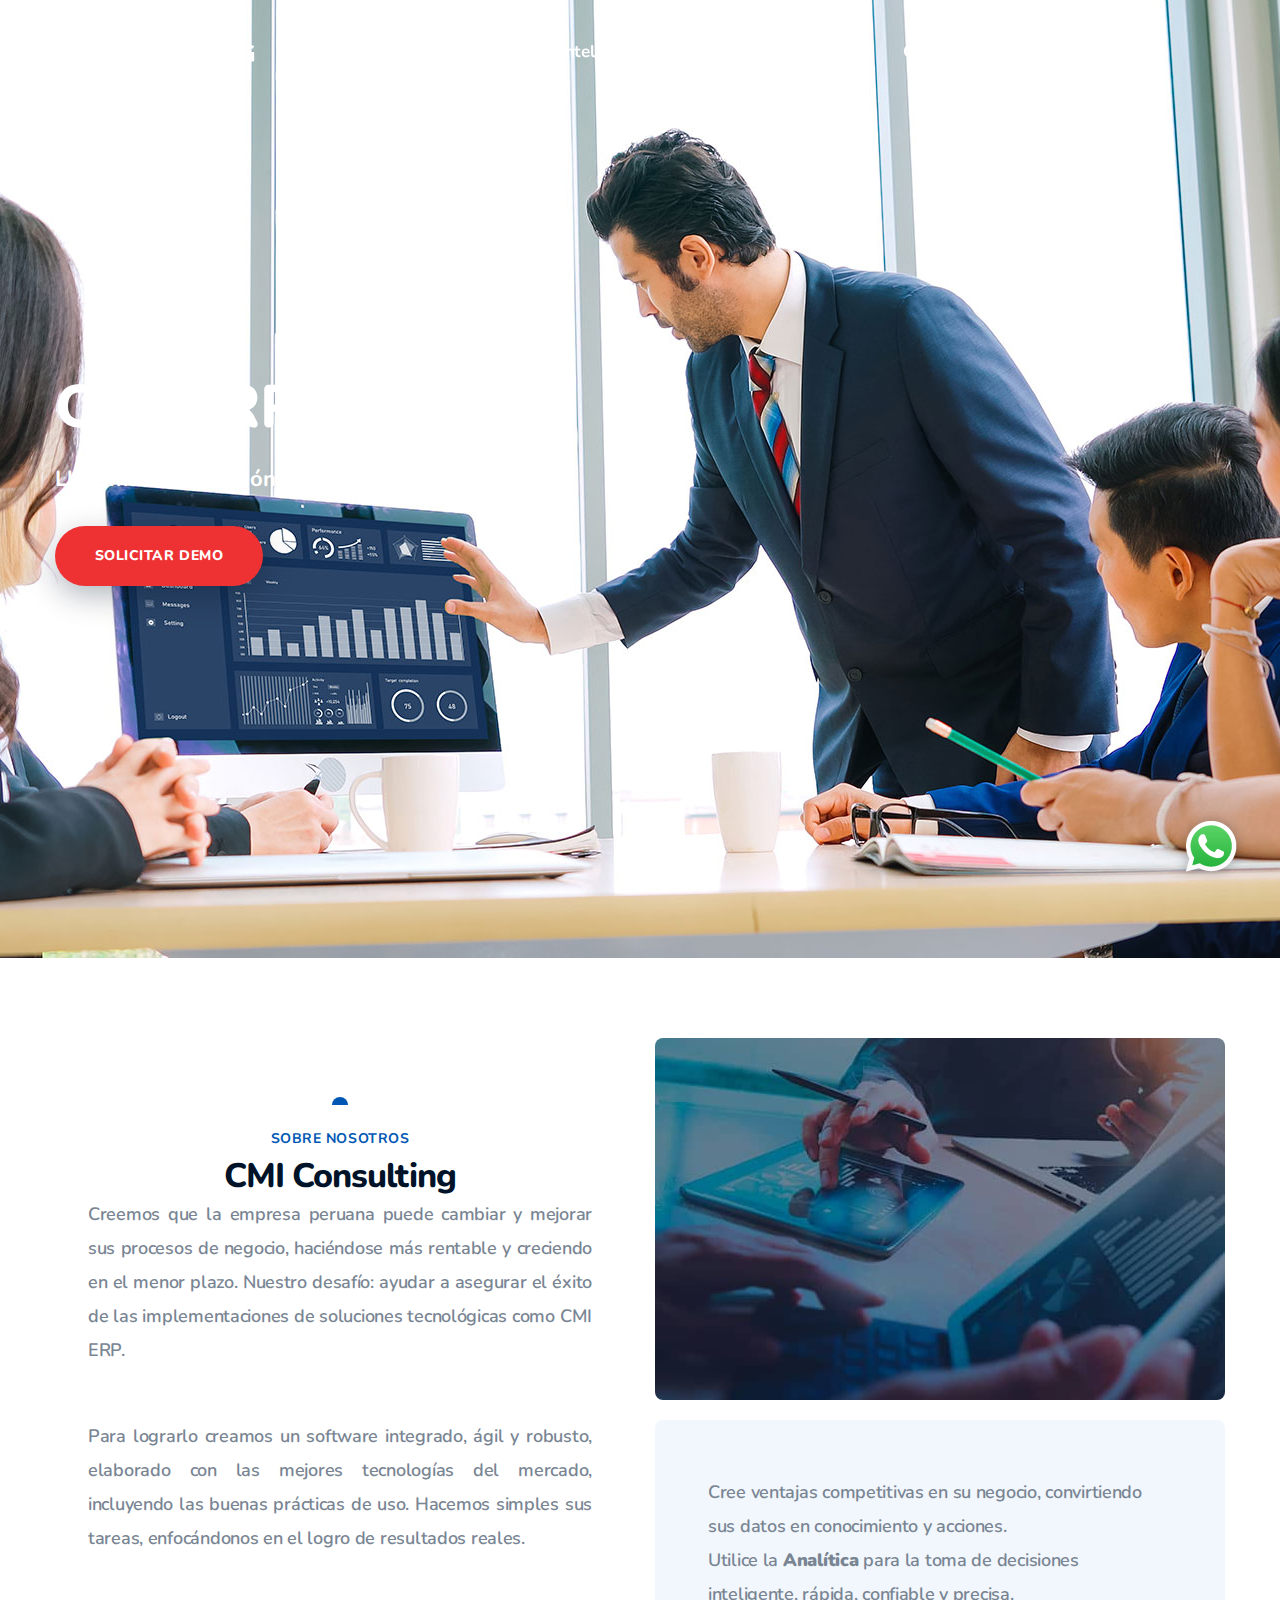
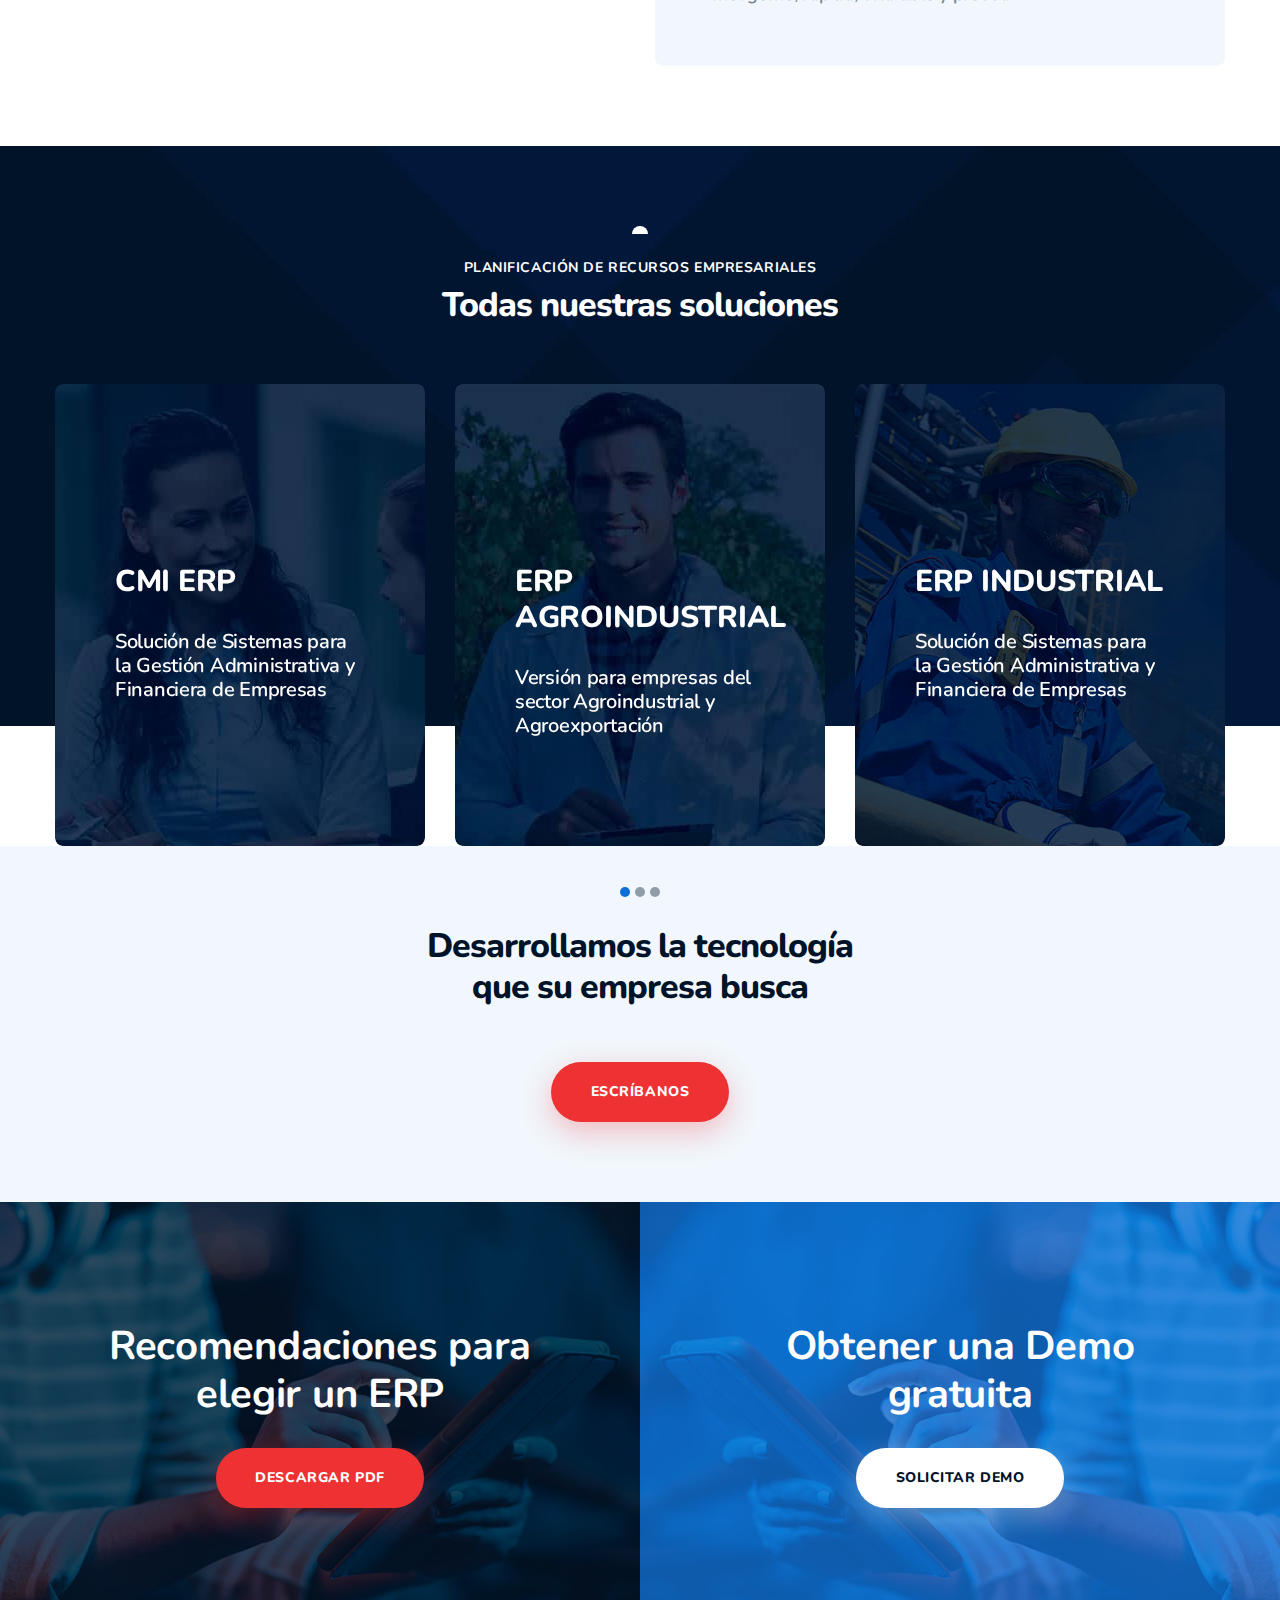
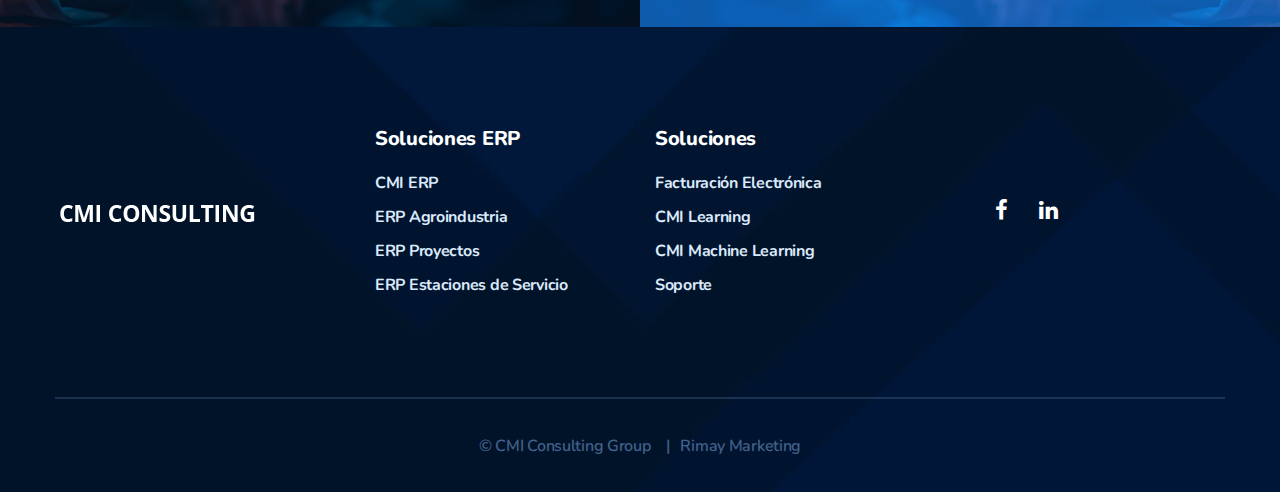
<file: inicio3.html>
<!DOCTYPE html>
<html lang="es">
<head>
    <meta charset="UTF-8"/>
    <title>CMI Consulting | Soluciones ERP</title>
    <!-- mobile responsive meta -->
    <meta name="viewport" content="width=device-width, initial-scale=1">

    <link rel="icon" type="image/png" sizes="32x32" href="images/favicon/favicon-32x32.png">
    <meta name="theme-color" content="#ffffff">


    <!-- depdency stylesheet -->
    <link href="https://fonts.googleapis.com/css?family=Nunito:300,300i,400,400i,600,600i,700,700i,800,800i%7CCovered+By+Your+Grace" rel="stylesheet">


    <link rel="stylesheet" type="text/css" href="css/bootstrap.min.css">
    <link rel="stylesheet" type="text/css" href="css/animate.css">
    <link rel="stylesheet" type="text/css" href="css/magnific-popup.css">
    <link rel="stylesheet" type="text/css" href="css/font-awesome.min.css">
    <link rel="stylesheet" type="text/css" href="css/hover-min.css">
    <link rel="stylesheet" type="text/css" href="plugins/payonline-icon/style.css">
    <link rel="stylesheet" type="text/css" href="plugins/bands-icon/style.css">
    <link rel="stylesheet" type="text/css" href="css/owl.carousel.css">
    <link rel="stylesheet" type="text/css" href="css/owl.theme.default.min.css">
    <link rel="stylesheet" type="text/css" href="css/bootstrap-select.min.css">
    <link rel="stylesheet" type="text/css" href="css/jquery.bxslider.min.css">
     

    <!-- main template stylesheet -->
    <link rel="stylesheet" href="css/style.css">
    <link rel="stylesheet" href="css/responsive.css">
</head>
<body>

<div class="page-wrapper">

    <header class="site-header style-two style-five">        

        <nav class="navbar navbar-expand-lg navbar-light header-navigation stricky header-style-two header-style-five">
            <div class="container clearfix">
                <!-- Brand and toggle get grouped for better mobile display -->
                <div class="logo-box clearfix">
                    <a class="navbar-brand" href="index.html">
                        <img src="images/logo-1-1.png" alt="Logo CMI Consulting"/>
                    </a>
                    <button class="menu-toggler" data-target="#main-nav-bar">
                        <span class="fa fa-bars"></span>
                    </button>
                </div><!-- /.logo-box -->

                <!-- Collect the nav links, forms, and other content for toggling -->
                <div class="main-navigation" id="main-nav-bar">
                    <ul class=" navigation-box">
                        <li class=" current">
                            <a href="index.html">Inicio</a>
                        </li>
                        <li class="sub-menu">
                            <a href="cmi-erp.html">CMI ERP</a>
                        </li>
                        <li>
                            <a href="business-intelligence.html">Business Intelligence</a>
                        </li>
                        <li>
                            <a href="inteligencia-artificial.html">Inteligencia Artificial</a>
                        </li>
                        <li>
                            <a href="contactanos.html">Contáctanos</a>
                        </li>
                    </ul>
                </div><!-- /.navbar-collapse -->                
            </div>
            <!-- /.container -->
        </nav>
    </header><!-- /.site-header -->

    <div id="minimal-bootstrap-carousel" class="carousel slide carousel-fade slider-content-style-four slider-home-one">
        <!-- Wrapper for slides -->
        <div class="carousel-inner">
            <div class="carousel-item active slide-1" style="background-image: url(images/slide-del.jpg);">
                <div class="carousel-caption">
                    <div class="container">
                        <div class="box valign-middle">
                            <div class="content">
                                <div class="row">
                                    <div class="col-lg-9">
                                        <h3 data-animation="animated fadeInUp">CMI ERP</h3>
                                        <p data-animation="animated fadeInDown">Llevamos información a tus manos</p>
                                        <a data-animation="animated fadeInDown" href="#" class="thm-btn ">Solicitar Demo</a>
                                    </div><!-- /.col-lg-9 -->
                                    
                                </div><!-- /.row -->                                
                            </div>
                        </div>
                    </div>
                </div>
            </div>
        </div>
        <!-- Controls -->
    </div>

    <section class="about-style-one sec-pad">
        <div class="container">
            <div class="row">
                <div class="col-lg-6 d-flex">
                    <div class="about-content my-auto">
                        <div class="sec-title text-center">
                            <span>Sobre Nosotros</span>
                            <h2>CMI Consulting </h2>
                        </div><!-- /.sec-title -->
                        <p>Creemos que la empresa peruana puede cambiar y mejorar sus procesos de negocio, haciéndose más rentable y creciendo en el menor plazo. Nuestro desafío: ayudar a asegurar el éxito de las implementaciones de soluciones tecnológicas como CMI ERP.</p>
                        <p>Para lograrlo creamos un software integrado, ágil y robusto, elaborado con las mejores tecnologías del mercado, incluyendo las buenas prácticas de uso. Hacemos simples sus tareas, enfocándonos en el logro de resultados reales.</p>
                    </div><!-- /.about-content -->
                </div><!-- /.col-lg-6 -->
                <div class="col-lg-6">
                    <div class="featured-image-box">
                        <div class="img-box">
                            <img src="images/hiring-service-1-1.jpg" alt="Sobre CMI Consulting"/>
                        </div><!-- /.img-box -->
                        <div class="text-box">
                            <!--<h3>Unifique su flujo de trabajo </h3>-->
                            <p>Cree ventajas competitivas en su negocio, convirtiendo sus datos en conocimiento y acciones.</p>
                            <p>Utilice la <strong>Analítica</strong> para la toma de decisiones inteligente, rápida, confiable y precisa.</p>
                        </div><!-- /.text-box -->
                    </div><!-- /.featured-image-box -->
                </div><!-- /.col-lg-6 -->
            </div><!-- /.row -->
        </div><!-- /.container -->
    </section><!-- /.about-style-one -->

    <section class="service-title-box sec-pad-top">
        <div class="container">
            <div class="sec-title text-center light">
                <span>Planificación de Recursos Empresariales</span>
                <h2>Todas nuestras soluciones</h2>
            </div><!-- /.sec-title -->

        </div><!-- /.container -->
    </section><!-- /.service-title-box -->

    <div class="service-style-seven">
        <div class="container-outer">
            <div class="container">
                <div class="service-style-seven-carousel owl-carousel owl-theme">
                    <div class="item">
                        <div class="single-service-style-seven hvr-sweep-to-bottom">
                            <div class="img-box">
                                <img src="images/service-6-1.jpg" alt="CMI ERP"/>
                            </div><!-- /.img-box -->
                            <div class="text-block">
                                <h3><a href="#">CMI ERP</a></h3>
                                <p>Solución de Sistemas para la Gestión Administrativa y Financiera de Empresas</p>
                                <!--<a href="#" class="read-more">Más información</a>-->
                            </div><!-- /.text-block -->
                        </div><!-- /.single-service-style-seven -->
                    </div><!-- /.item -->
                    
                    <div class="item">
                        <div class="single-service-style-seven hvr-sweep-to-bottom">
                            <div class="img-box">
                                <img src="images/service-6-2.jpg" alt="CMI ERP Agroindustrial"/>
                            </div><!-- /.img-box -->
                            <div class="text-block">
                                <h3><a href="#">ERP AGROINDUSTRIAL</a></h3>
                                <p>Versión para empresas del sector Agroindustrial y Agroexportación</p>
                                <!--<a href="#" class="read-more">Más información</a>-->
                            </div><!-- /.text-block -->
                        </div><!-- /.single-service-style-seven -->
                    </div><!-- /.item -->
                    <div class="item">
                        <div class="single-service-style-seven hvr-sweep-to-bottom">
                            <div class="img-box">
                                <img src="images/service-6-8.jpg" alt="CMI ERP Industrial"/>
                            </div><!-- /.img-box -->
                            <div class="text-block">
                                <h3><a href="#">ERP INDUSTRIAL</a></h3>
                                <p>Solución de Sistemas para la Gestión Administrativa y Financiera de Empresas</p>
                                <!--<a href="#" class="read-more">Más información</a>-->
                            </div><!-- /.text-block -->
                        </div><!-- /.single-service-style-seven -->
                    </div><!-- /.item -->
                    <div class="item">
                        <div class="single-service-style-seven hvr-sweep-to-bottom">
                            <div class="img-box">
                                <img src="images/service-6-3.jpg" alt="CMI ERP Proyectos"/>
                            </div><!-- /.img-box -->
                            <div class="text-block">
                                <h3><a href="#">ERP PROYECTOS</a></h3>
                                <p>Versión para empresas que ejecutan diferentes tipos de Proyectos de Construcción</p>
                                <!--<a href="#" class="read-more">Más información</a>-->
                            </div><!-- /.text-block -->
                        </div><!-- /.single-service-style-seven -->
                    </div><!-- /.item -->
                    <div class="item">
                        <div class="single-service-style-seven hvr-sweep-to-bottom">
                            <div class="img-box">
                                <img src="images/service-6-4.jpg" alt="CMI ERP Estación de Servicios"/>
                            </div><!-- /.img-box -->
                            <div class="text-block">
                                <h3><a href="#">ERP ESTACIÓN DE SERVICIOS</a></h3>
                                <p>Versión para empresas dedicadas a la venta de combustible líquido y gas,</p>
                                <!--<a href="#" class="read-more">Más información</a>-->
                            </div><!-- /.text-block -->
                        </div><!-- /.single-service-style-seven -->
                    </div><!-- /.item -->
                    <div class="item">
                        <div class="single-service-style-seven hvr-sweep-to-bottom">
                            <div class="img-box">
                                <img src="images/service-6-5.jpg" alt="CMI Factura Electrónica"/>
                            </div><!-- /.img-box -->
                            <div class="text-block">
                                <h3><a href="#">FACTURA ELECTRÓNICA</a></h3>
                                <p>Solución de Factura Electrónica de fácil uso y altamente configurable</p>
                                <!--<a href="#" class="read-more">Más información</a>-->
                            </div><!-- /.text-block -->
                        </div><!-- /.single-service-style-seven -->
                    </div><!-- /.item -->
                    <div class="item">
                        <div class="single-service-style-seven hvr-sweep-to-bottom">
                            <div class="img-box">
                                <img src="images/service-6-7.jpg" alt="CMI Business Intelligence"/>
                            </div><!-- /.img-box -->
                            <div class="text-block">
                                <h3><a href="#">BUSINESS INTELLIGENCE</a></h3>
                                <p>Convertimos datos en conocimiento y acciones para crear ventaja competitiva del negocio</p>
                                <!--<a href="#" class="read-more">Más información</a>-->
                            </div><!-- /.text-block -->
                        </div><!-- /.single-service-style-seven -->
                    </div><!-- /.item -->
                    <div class="item">
                        <div class="single-service-style-seven hvr-sweep-to-bottom">
                            <div class="img-box">
                                <img src="images/service-6-6.jpg" alt="CMI Analítica"/>
                            </div><!-- /.img-box -->
                            <div class="text-block">
                                <h3><a href="#">ANALÍTICA</a></h3>
                                <p>Esencial para la toma decisiones fiables, basadas en grandes cantidades de datos y hechos</p>
                                <!--<a href="#" class="read-more">Más información</a>-->
                            </div><!-- /.text-block -->
                        </div><!-- /.single-service-style-seven -->
                    </div><!-- /.item -->
                </div><!-- /.service-style-seven-carousel -->            
            </div><!-- /.container -->
        </div><!-- /.container-outer -->
    </div><!-- /.service-style-seven -->

    <section class="cta-six text-center gray-bg sec-pad">
        <div class="container">
            <div class="sec-title text-center">
                <h2>Desarrollamos la tecnología<br> que su empresa busca</h2>
            </div><!-- /.sec-title -->
            <a href="#" class="thm-btn">Escríbanos</a>
        </div><!-- /.container -->
    </section><!-- /.cta-six -->

    <section class="cta-two">
        <div class="container-fluid p-0">
            <div class="row no-gutters">
                <div class="col-lg-6">
                    <div class="cta-block-one" style="background-image: url(images/recursos/recurso-der.jpg);">
                        <div class="inner-box">
                            <h3>Recomendaciones para <br> elegir un ERP</h3>
                            <div class="btn-box">
                                <a href="#" class="thm-btn">Descargar PDF</a>
                            </div><!-- /.btn-box -->
                        </div><!-- /.inner-box -->
                    </div><!-- /.cta-block-one -->
                </div><!-- /.col-lg-6 -->
                <div class="col-lg-6">
                    <div class="cta-block-two" style="background-image: url(images/recursos/recurso-izq.jpg);">
                        <div class="inner-box">
                            <h3>Obtener una Demo <br> gratuita</h3>
                            <div class="btn-box">
                                <a href="#" class="thm-btn">Solicitar Demo</a>
                            </div><!-- /.btn-box -->
                        </div><!-- /.inner-box -->
                    </div><!-- /.cta-block-one -->
                </div><!-- /.col-lg-6 -->
            </div><!-- /.row -->
        </div><!-- /.container-fluid -->
    </section><!-- /.cta-two -->
    
    <footer class="site-footer">
        <div class="upper-footer">
            <div class="container">
                <div class="row">
                    <div class="col-lg-3 col-md-6 col-sm-12 col-xs-12 d-flex">
                        <div class="footer-widget my-auto">
                            <a href="index.html"><img src="images/logo-1-1.png" alt="Logo CMI Consultng"/></a>
                        </div><!-- /.footer-widget -->
                    </div><!-- /.col-lg-2 -->
                    <div class="col-lg-3 col-md-6 col-sm-12 col-xs-12 d-flex">
                        <div class="footer-widget links-widget my-auto links-widget-one">
                            <div class="title-box">
                                <h3>Soluciones ERP</h3>
                            </div><!-- /.title-box -->
                            <ul class="link-lists">
                                <li><a href="cmi-erp.html">CMI ERP</a></li>
                                <li><a href="cmi-erp-agroexportacion.html">ERP Agroindustria</a></li>
                                <li><a href="cmi-erp-proyectos.html">ERP Proyectos</a></li>
                                <li><a href="cmi-erp-estacion-de-servicios.html">ERP Estaciones de Servicio</a></li>
                            </ul>
                        </div><!-- /.footer-widget -->
                    </div><!-- /.col-lg-3 -->
                    <div class="col-lg-3 col-md-6 col-sm-12 col-xs-12 d-flex">
                        <div class="footer-widget links-widget my-auto">
                            <div class="title-box">
                                <h3>Soluciones </h3>
                            </div><!-- /.title-box -->
                            <ul class="link-lists">
                                <li><a href="cmi-factura-electronica.html">Facturación Electrónica</a></li>
                                <li><a href="cmi-learning.html">CMI Learning</a></li>
                                <li><a href="cmi-machine-learning.html">CMI Machine Learning</a></li>
                                <li><a href="#">Soporte</a></li>
                            </ul>
                        </div><!-- /.footer-widget -->
                    </div><!-- /.col-lg-2 -->
                    <div class="col-lg-3 col-md-6 col-sm-12 col-xs-12 d-flex">
                        <div class="footer-widget my-auto">
                            
                            <div class="social">
                                <a href="https://www.facebook.com/CMI-ERP-367263999999446" target="new"><i class="fa fa-facebook"></i></a>
                                <a href="https://www.linkedin.com/company/cmi-consulting-group/" target="new"><i class="fa fa-linkedin"></i></a>
                            </div><!-- /.social -->
                        </div><!-- /.footer-widget -->
                    </div><!-- /.col-lg-5 -->
                </div><!-- /.row -->
            </div><!-- /.container -->
        </div><!-- /.upper-footer -->
        <div class="bottom-footer">
            <div class="container">
                <p>&copy; CMI Consulting Group &nbsp;&nbsp; | &nbsp;&nbsp;<a href="#" target="_blank">Rimay Marketing</a></p>
            </div><!-- /.container -->
        </div><!-- /.bottom-footer -->
    </footer><!-- /.site-footer -->

    <!-- whatsApp -->
    <a href="https://api.whatsapp.com/send?phone=51977127114&text=¡Quiero más información!" target="new" class="whatsup">Scroll</a>      
    <!-- /.whatsApp -->

</div><!-- /.page-wrapper -->

<!--
<a href="#" data-target="html" class="scroll-to-target scroll-to-top"><i class="fa fa-long-arrow-up"></i></a>
/.scroll-to-top -->

<script src="js/jquery.js"></script>
<script src="js/bootstrap.bundle.min.js"></script>
<script src="js/jquery.magnific-popup.min.js"></script>
<script src="js/owl.carousel.min.js"></script>
<script src="js/bootstrap-select.min.js"></script>
<script src="js/isotope.js"></script>
<script src="js/jquery.bxslider.min.js"></script>
<script src="js/theme.js"></script>

</body>
</html>
</file>
<file: plugins/payonline-icon/style.css>
@font-face {
  font-family: 'payonline-icon';
  src:  url('fonts/payonline-icon.eot?xqq391');
  src:  url('fonts/payonline-icon.eot?xqq391#iefix') format('embedded-opentype'),
    url('fonts/payonline-icon.ttf?xqq391') format('truetype'),
    url('fonts/payonline-icon.woff?xqq391') format('woff'),
    url('fonts/payonline-icon.svg?xqq391#payonline-icon') format('svg');
  font-weight: normal;
  font-style: normal;
}

[class^="payonline-icon-"], [class*=" payonline-icon-"] {
  /* use !important to prevent issues with browser extensions that change fonts */
  font-family: 'payonline-icon' !important;
  speak: none;
  font-style: normal;
  font-weight: normal;
  font-variant: normal;
  text-transform: none;
  line-height: 1;

  /* Better Font Rendering =========== */
  -webkit-font-smoothing: antialiased;
  -moz-osx-font-smoothing: grayscale;
}

.payonline-icon-person-working-in-front-of-a-computer:before {
  content: "\e921";
}
.payonline-icon-timer-1:before {
  content: "\e91c";
}
.payonline-icon-event:before {
  content: "\e91d";
}
.payonline-icon-disable-alarm:before {
  content: "\e91e";
}
.payonline-icon-time-management:before {
  content: "\e91f";
}
.payonline-icon-report:before {
  content: "\e920";
}
.payonline-icon-apartment:before {
  content: "\e91a";
}
.payonline-icon-factory:before {
  content: "\e91b";
}
.payonline-icon-payment-method:before {
  content: "\e916";
}
.payonline-icon-timer:before {
  content: "\e917";
}
.payonline-icon-profit:before {
  content: "\e918";
}
.payonline-icon-settings1:before {
  content: "\e919";
}
.payonline-icon-creativity:before {
  content: "\e910";
}
.payonline-icon-employee:before {
  content: "\e911";
}
.payonline-icon-padlock:before {
  content: "\e912";
}
.payonline-icon-skyline:before {
  content: "\e913";
}
.payonline-icon-smartphone:before {
  content: "\e914";
}
.payonline-icon-umbrella:before {
  content: "\e915";
}
.payonline-icon-left-quotes-sign:before {
  content: "\e90f";
}
.payonline-icon-alarm-clock:before {
  content: "\e90b";
}
.payonline-icon-bars:before {
  content: "\e90c";
}
.payonline-icon-profits:before {
  content: "\e90d";
}
.payonline-icon-tick:before {
  content: "\e90e";
}
.payonline-icon-appointment:before {
  content: "\e900";
}
.payonline-icon-chat:before {
  content: "\e901";
}
.payonline-icon-checkmark-outlined-circular-button:before {
  content: "\e902";
}
.payonline-icon-clock:before {
  content: "\e903";
}
.payonline-icon-dollar:before {
  content: "\e904";
}
.payonline-icon-handshake:before {
  content: "\e905";
}
.payonline-icon-send-1:before {
  content: "\e906";
}
.payonline-icon-send:before {
  content: "\e907";
}
.payonline-icon-settings:before {
  content: "\e908";
}
.payonline-icon-share:before {
  content: "\e909";
}
.payonline-icon-users:before {
  content: "\e90a";
}
</file>
<file: plugins/bands-icon/style.css>
@font-face {
  font-family: 'bands-icon';
  src:  url('fonts/bands-icon.eot?292vk');
  src:  url('fonts/bands-icon.eot?292vk#iefix') format('embedded-opentype'),
    url('fonts/bands-icon.ttf?292vk') format('truetype'),
    url('fonts/bands-icon.woff?292vk') format('woff'),
    url('fonts/bands-icon.svg?292vk#bands-icon') format('svg');
  font-weight: normal;
  font-style: normal;
}

[class^="brands-icon-"], [class*=" brands-icon-"] {
  /* use !important to prevent issues with browser extensions that change fonts */
  font-family: 'bands-icon' !important;
  speak: none;
  font-style: normal;
  font-weight: normal;
  font-variant: normal;
  text-transform: none;
  line-height: 1;

  /* Better Font Rendering =========== */
  -webkit-font-smoothing: antialiased;
  -moz-osx-font-smoothing: grayscale;
}

.brands-icon-activeden:before {
  content: "\e900";
}
.brands-icon-audiojungle-box:before {
  content: "\e901";
}
.brands-icon-codecanyon-box:before {
  content: "\e902";
}
.brands-icon-envato-box:before {
  content: "\e903";
}
.brands-icon-graphicriver-box:before {
  content: "\e904";
}
.brands-icon-photodune-box:before {
  content: "\e905";
}
.brands-icon-themeforest-box:before {
  content: "\e906";
}
.brands-icon-audiojungle:before {
  content: "\e907";
}
.brands-icon-codecanyon:before {
  content: "\e908";
}
.brands-icon-envato:before {
  content: "\e909";
}
.brands-icon-graphicriver:before {
  content: "\e90a";
}
.brands-icon-photodune:before {
  content: "\e90b";
}
.brands-icon-themeforest:before {
  content: "\e90c";
}
.brands-icon-videohive:before {
  content: "\e90d";
}
</file>
<file: css/style.css>
/***************************************************************************************************************
||||||||||||||||||||||||||||       MASTER STYLESHEET FOR payonline             ||||||||||||||||||||||||||||||||||
****************************************************************************************************************
||||||||||||||||||||||||||||              TABLE OF CONTENT                  ||||||||||||||||||||||||||||||||||||
****************************************************************************************************************
****************************************************************************************************************
* 1. miscelnious styles 
* 2. topbar styles 
* 3. hidden sidebar styles 
* 4. search popup styles 
* 5. header styles 
* 6. slider styles 
* 7. services styles 
* 8. solutions styles 
* 9. easy steps styles 
* 10. clients styles 
* 11. videobox styles 
* 12. subscribe styles 
* 13. expertize styles 
* 14. get apps styles 
* 15. blog styles 
* 16. cta styles 
* 17. footer styles 
* 18. sales point styles 
* 19. team styles 
* 20. testimonials styles 
* 21. about styles 
* 22. fun fact styles 
* 23. pricing styles 
* 24. review styles 
* 25. faq styles 
* 26. contact styles 
* 27. time tab styles 
* 28. time line styles 
* 29. inner banner styles 
* 30. error 404 styles 
* 31. sign in styles 
* 32. white paper styles 
* 33. about sidebar styles 
* 34. partner styles 
* 35. company overview styles 
* 36. carrers styles 
* 37. investors styles 
* 38. how we works styles 
****************************************************************************************************************
||||||||||||||||||||||||||||            End TABLE OF CONTENT                ||||||||||||||||||||||||||||||||||||
****************************************************************************************************************/
/************************** 
* 1. miscelnious styles 
***************************/
body {
  font-family: "Nunito";
  font-size: 14px;
  line-height: 24px;
  color: #222222;
  letter-spacing: -0.02em;
}

a {
  text-decoration: none;
}

a:hover,
a:focus,
a:visited {
  text-decoration: none;
}

@media (min-width: 1200px) {
  .container {
    max-width: 1200px;
  }
}
.gray-bg {
  background-color: #f1f7fc;
}

.sec-pad {
  padding: 80px 0;
}

.sec-pad-top {
  padding-top: 80px;
}

.sec-pad-bottom {
  padding-bottom: 120px;
}

.sec-title {
  margin-bottom: 60px;
}

.sec-title span {
  display: block;
  text-transform: uppercase;
  color: #0057B3;
  font-size: 14px;
  font-weight: 700;
  letter-spacing: .04em;
  margin-bottom: 5px;
}


.sec-title span:before {
  content: '';
  width: 16px;
  height: 8px;
  background: #0057b3;
  border-top-left-radius: 16px;
  border-top-right-radius: 16px;
  display: block;
  margin-bottom: 22px;
}

.sec-title.text-center span:before {
  margin-left: auto;
  margin-right: auto;
}

.sec-title h2 {
  margin: 0;
  color: #001328;
  font-weight: 800;
  font-size: 34px;
  letter-spacing: -0.03em;
}

.sec-title.light span,
.sec-title.light h2 {
  color: #FFFFFF;
}

.sec-title.light span:before {
  background: #FFFFFF;
}

.thm-btn {
  border: none;
  outline: none;
  cursor: pointer;
  display: inline-block;
  vertical-align: middle;
  color: #FFFFFF;
  background: #ee3234;
  font-size: 14px;
  font-weight: 800;
  letter-spacing: .04em;
  text-transform: uppercase;
  border-radius: 30px;
  padding: 18px 39.5px;
  text-align: center;
  -webkit-box-shadow: 0px 10px 30px 0px rgba(238, 50, 52, 0.3);
          box-shadow: 0px 10px 30px 0px rgba(238, 50, 52, 0.3);
  -webkit-transition: all .4s ease;
  transition: all .4s ease;
}

.thm-btn:hover {
  background: #001328;
  color: #FFFFFF;
  -webkit-box-shadow: 0px 10px 30px 0px rgba(0, 19, 40, 0.3);
          box-shadow: 0px 10px 30px 0px rgba(0, 19, 40, 0.3);
}

.bootstrap-select .dropdown-menu {
  padding-top: 0;
  padding-bottom: 0;
  margin-top: 0;
  z-index: 991;
}

.bootstrap-select .btn-light:not(:disabled):not(.disabled).active,
.bootstrap-select .btn-light:not(:disabled):not(.disabled):active,
.bootstrap-select .show > .btn-light.dropdown-toggle {
  background-color: transparent;
}

.bootstrap-select .dropdown-menu > li + li > a {
  border-top: 1px solid #eee;
}

.bootstrap-select .dropdown-menu > li:first-child > a {
  padding-top: 10px;
}

.bootstrap-select .dropdown-menu > li:last-child > a {
  padding-bottom: 10px;
}

.bootstrap-select .dropdown-menu > li.selected > a {
  background: #ee3234;
  color: #fff;
}

.bootstrap-select .dropdown-menu > li > a {
  font-size: 16px;
  font-weight: 600;
  padding: 9px 20px;
  color: #000;
  -webkit-transition: all .4s ease;
  transition: all .4s ease;
}

.bootstrap-select .dropdown-menu > li > a:hover {
  background: #ee3234;
  color: #fff;
  cursor: pointer;
}

.page-wrapper {
  position: relative;
  margin: 0 auto;
  width: 100%;
  min-width: 300px;
  overflow: hidden;
}

.large-paragraph {
  color: #798593;
  font-size: 18px;
  line-height: 34px;
  font-weight: 600;
}

.list-items {
  margin: 0;
  padding: 0;
  list-style: none;
}
.list-items li {
  position: relative;
  font-size: 18px;
  line-height: 34px;
  padding-left: 30px;
  color: #798593;
  font-weight: 600;
}
.list-items li i {
  color: #ee3234;
  font-size: 14px;
  position: absolute;
  top: 10px;
  left: 0;
}
.list-items li.disabled {
  color: #798593;
}
.list-items li.disabled i {
  color: #798593;
}

.preloader {
  position: fixed;
  top: 0;
  left: 0;
  width: 100%;
  height: 100%;
  background: #fff url(../images/preloader.gif) center center no-repeat;
  z-index: 999;
}

.scroll-to-top {
  display: inline-block;
  width: 50px;
  height: 50px;
  border-radius: 50%;
  background: #ee3234;
  position: fixed;
  bottom: 20px;
  right: 20px;
  z-index: 99;
  text-align: center;
  -webkit-transition: all .4s ease;
  transition: all .4s ease;
  display: none;
}

.scroll-to-top i {
  font-size: 18px;
  line-height: 50px;
  color: #fff;
}

.scroll-to-top:hover {
  background: #001328;
}

/* hidding google logos from map */
a[href^="http://maps.google.com/maps"] {
  display: none !important;
}

a[href^="https://maps.google.com/maps"] {
  display: none !important;
}

.gmnoprint a,
.gmnoprint span,
.gm-style-cc {
  display: none;
}

.gmnoprint div {
  background: none !important;
}

/************************** 
* 2. topbar styles 
***************************/
.top-bar {
  background: #0f6fd5;
  padding: 14.75px 50px;
}

.top-bar .left-content p {
  margin: 0;
  color: #E7F2FF;
  font-size: 13px;
  font-weight: 600;
}

.top-bar .left-content p i {
  margin-right: 10px;
}

.top-bar .left-content p a {
  color: #FFFFFF;
  font-weight: 800;
  text-decoration: underline;
}

.top-bar .right-content ul {
  margin: 0;
  padding: 0;
  list-style: none;
}

.top-bar .right-content ul li {
  display: inline-block;
  vertical-align: middle;
  font-size: 13px;
  font-weight: 600;
  color: #fff;
}

.top-bar .right-content ul li + li {
  margin-left: 16px;
}

.top-bar .right-content ul li span {
  font-weight: 800;
  margin-right: 16px;
  margin-left: 3px;
}

.top-bar .right-content ul li a {
  color: #E8F3FF;
  -webkit-transition: all .4s ease;
  transition: all .4s ease;
}

.top-bar .right-content ul li a:hover {
  color: #ee3234;
}

.top-bar .right-content ul li i {
  font-size: 14px;
}

/************************** 
* 3. hidden sidebar styles 
***************************/
.hidden-sidebar {
  position: fixed;
  top: 0;
  right: -530px;
  width: 100%;
  height: 100vh;
  z-index: 9999;
  max-width: 530px;
  background: #FFFFFF;
  overflow: auto;
  padding-left: 80px;
  padding-right: 80px;
  text-align: center;
  -webkit-transition: -webkit-transform .5s ease;
  transition: -webkit-transform .5s ease;
  transition: transform .5s ease;
  transition: transform .5s ease, -webkit-transform .5s ease;
  -webkit-box-shadow: 0px 5px 10px rgba(0, 0, 0, 0.2);
  box-shadow: 0px 5px 10px rgba(0, 0, 0, 0.2);
}

.hidden-sidebar.open {
  -webkit-transform: translate3d(-530px, 0, 0);
  transform: translate3d(-530px, 0, 0);
}

.hidden-sidebar .close-button {
  position: absolute;
  top: 30px;
  right: 30px;
  color: #798593;
  font-size: 14px;
  cursor: pointer;
}

.hidden-sidebar .sidebar-content {
  width: 100%;
  margin-top: 100px;
  margin-bottom: 45px;
  text-align: center;
}

.hidden-sidebar .sidebar-content img {
  border-radius: 6px;
}

.hidden-sidebar .sidebar-content h3,
.hidden-sidebar .sidebar-content p {
  margin: 0;
}

.hidden-sidebar .sidebar-content p {
  color: #798593;
  font-size: 18px;
  line-height: 30px;
  font-weight: 600;
  width: 96%;
  margin-left: auto;
  margin-right: auto;
  margin-top: 30px;
}

.hidden-sidebar .sidebar-content p.contact-info {
  color: #001328;
  font-size: 22px;
  font-weight: 800;
  line-height: 1em;
  margin: 0;
  margin-top: 20px;
  margin-bottom: 70px;
}

.hidden-sidebar .sidebar-content p.contact-info i {
  display: inline-block;
  vertical-align: middle;
  width: 63px;
  height: 63px;
  border-radius: 50%;
  background: #0f6fd5;
  line-height: 63px;
  color: #fff;
  font-size: 26px;
  -webkit-box-shadow: 0px 10px 30px 0px rgba(15, 111, 213, 0.3);
          box-shadow: 0px 10px 30px 0px rgba(15, 111, 213, 0.3);
  margin-right: 20px;
}

.hidden-sidebar .sidebar-content a.download-btn {
  background: #ee3234;
  width: 100%;
  border-radius: 6px;
  color: #FFFFFF;
  font-size: 20px;
  font-weight: 600;
  display: block;
  position: relative;
  padding: 38px 0;
  padding-left: 85px;
  -webkit-box-shadow: 0px 10px 30px 0px rgba(238, 50, 52, 0.3);
          box-shadow: 0px 10px 30px 0px rgba(238, 50, 52, 0.3);
  text-align: left;
  -webkit-transition: all .4s ease;
  transition: all .4s ease;
}

.hidden-sidebar .sidebar-content a.download-btn.two {
  background: #0f6fd5;
  -webkit-box-shadow: 0px 10px 30px 0px rgba(15, 111, 213, 0.3);
          box-shadow: 0px 10px 30px 0px rgba(15, 111, 213, 0.3);
  margin-top: 30px;
}

.hidden-sidebar .sidebar-content a.download-btn i {
  font-size: 29px;
  position: absolute;
  top: 50%;
  left: 40px;
  -webkit-transform: translateY(-50%);
  transform: translateY(-50%);
}

.hidden-sidebar .sidebar-content a.download-btn:hover {
  background: #fff;
  color: #001328;
}

/************************** 
* 4. search popup styles 
***************************/
.search_area {
  position: relative;
  max-width: 950px;
  margin: auto;
}

.search_area .search_box_inner {
  background: transparent;
  padding: 100px 60px;
  display: block;
  overflow: hidden;
}

.search_area .search_box_inner h3 {
  padding-bottom: 20px;
  font-family: "Hind", sans-serif;
  font-size: 22px;
  text-transform: uppercase;
  color: #fff;
}

.search_area .search_box_inner .input-box {
  display: block;
  position: relative;
}

.search_area .search_box_inner .input-box input {
  background: transparent;
  border-radius: 0px;
  outline: none;
  height: 50px;
  padding: 0px;
  border: none;
  outline: none;
  -webkit-box-shadow: none;
  box-shadow: none;
  border-bottom: 1px solid rgba(255, 255, 255, 0.3);
  color: #fff;
  font-family: "Hind", sans-serif;
  font-size: 24px;
  font-weight: normal;
}

.search_area .search_box_inner .input-box input::-webkit-input-placeholder {
  /* Chrome/Opera/Safari */
  color: #fff;
}

.search_area .search_box_inner .input-box input::-moz-placeholder {
  /* Firefox 19+ */
  color: #fff;
}

.search_area .search_box_inner .input-box input:-ms-input-placeholder {
  /* IE 10+ */
  color: #fff;
}

.search_area .search_box_inner .input-box input:-moz-placeholder {
  /* Firefox 18- */
  color: #fff;
}

.search_area .search_box_inner .input-box .input-box-btn {
  position: absolute;
  right: 5px;
  top: 14px;
  z-index: 4;
}

.search_area .search_box_inner .input-box .input-box-btn .btn-default {
  padding: 0px;
  border: none;
  outline: none !important;
  -webkit-box-shadow: none !important;
  box-shadow: none !important;
  background: transparent;
  color: #fff;
  font-size: 18px;
}

.search_area .mfp-close {
  right: 0px;
  color: #fff;
}

/* start state */
.my-mfp-zoom-in .zoom-anim-dialog {
  opacity: 0;
  -webkit-transition: all 0.2s ease-in-out;
  transition: all 0.2s ease-in-out;
  -webkit-transform: scale(0.8);
  transform: scale(0.8);
}

/* animate in */
.my-mfp-zoom-in.mfp-ready .zoom-anim-dialog {
  opacity: 1;
  -webkit-transform: scale(1);
  transform: scale(1);
}

/* animate out */
.my-mfp-zoom-in.mfp-removing .zoom-anim-dialog {
  -webkit-transform: scale(0.8);
  transform: scale(0.8);
  opacity: 0;
}

/* Dark overlay, start state */
.my-mfp-zoom-in.mfp-bg {
  opacity: 0;
  -webkit-transition: opacity 0.3s ease-out;
  transition: opacity 0.3s ease-out;
}

/* animate in */
.my-mfp-zoom-in.mfp-ready.mfp-bg {
  opacity: 0.98;
}

/* animate out */
.my-mfp-zoom-in.mfp-removing.mfp-bg {
  opacity: 0;
}

/**
 * Fade-move animation for second dialog
 */
/* at start */
.my-mfp-slide-bottom .zoom-anim-dialog {
  opacity: 0;
  -webkit-transition: all 0.2s ease-out;
  transition: all 0.2s ease-out;
  -webkit-transform: translateY(-20px) perspective(600px) rotateX(10deg);
  transform: translateY(-20px) perspective(600px) rotateX(10deg);
}

/* animate in */
.my-mfp-slide-bottom.mfp-ready .zoom-anim-dialog {
  opacity: 1;
  -webkit-transform: translateY(0) perspective(600px) rotateX(0);
  transform: translateY(0) perspective(600px) rotateX(0);
}

/* animate out */
.my-mfp-slide-bottom.mfp-removing .zoom-anim-dialog {
  opacity: 0;
  -webkit-transform: translateY(-10px) perspective(600px) rotateX(10deg);
  transform: translateY(-10px) perspective(600px) rotateX(10deg);
}

/* Dark overlay, start state */
.my-mfp-slide-bottom.mfp-bg {
  opacity: 0;
  -webkit-transition: opacity 0.3s ease-out;
  transition: opacity 0.3s ease-out;
}

/* animate in */
.my-mfp-slide-bottom.mfp-ready.mfp-bg {
  opacity: 0.8;
}

/* animate out */
.my-mfp-slide-bottom.mfp-removing.mfp-bg {
  opacity: 0;
}

.mfp-bg {
  background: #001328;
}

/************************** 
* 5. header styles 
***************************/
.site-header {
  position: absolute;
  top: 0;
  left: 0;
  width: 100%;
  z-index: 99;
}

.header-navigation {
  background-color: transparent;
  margin-bottom: 0;
  border: none;
  border-radius: 0;
  padding: 0;
  position: relative;
  background-color: transparent;
  padding-left: 50px;
  padding-right: 50px;
  border-bottom: 2px solid rgba(255, 255, 255, 0.1);
}

.header-navigation .container {
  background: transparent;
  position: relative;
  display: block;
  max-width: 100%;
  width: 100%;
  padding-right: 180px;
}

.header-navigation .container .logo-box {
  float: left;
  position: absolute;
  top: 50%;
  left: 15px;
  -webkit-transform: translateY(-50%);
  transform: translateY(-50%);
}

.header-navigation .container .navbar-brand {
  height: auto;
  margin: 0;
}

.header-navigation .container .menu-toggler {
  display: none;
}

.header-navigation .container .right-side-box {
  position: absolute;
  top: 50%;
  -webkit-transform: translateY(-50%);
  transform: translateY(-50%);
  right: 15px;
}

.header-navigation .container .right-side-box a.signin-btn {
  background: #0f6fd5;
  display: inline-block;
  vertical-align: middle;
  color: #ffffff;
  font-size: 12px;
  font-weight: 800;
  -webkit-transition: all .4s ease;
  transition: all .4s ease;
  letter-spacing: 0.04em;
  border-radius: 25px;
  text-transform: uppercase;
  padding: 13px 40px;
  transition: all .4s ease;
}

.header-navigation .container .right-side-box a.signin-btn:hover {
  background: #ffffff;
  color: #001328;
  /*background: #0f6fd5;
  color: #fff;*/
}

.header-navigation .main-navigation {
  float: none;
  text-align: center;
  /*float: right;
  text-align: right;*/
}

@media (min-width: 1200px) {
  .header-navigation .main-navigation {
    display: block !important;
  }
}
.header-navigation ul.navigation-box {
  margin: 0;
  padding: 0;
  list-style: none;
}

.header-navigation ul.navigation-box li a .sub-nav-toggler {
  display: none;
}

.header-navigation ul.navigation-box > li {
  position: relative;
  padding: 39.5px 23px;
  display: inline-block;
  vertical-align: middle;
}

.header-navigation ul.navigation-box > li:first-child {
  padding-left: 0;
}

.header-navigation ul.navigation-box > li:last-child {
  padding-right: 0;
}

.header-navigation ul.navigation-box > li > a {
  font-weight: 700;
  font-size: 17px;
  color: #FFFFFF;
  padding: 0;
  -webkit-transition: all .4s ease;
  transition: all .4s ease;
  position: relative;
}

.header-navigation ul.navigation-box > li.current > a,
.header-navigation ul.navigation-box > li:hover > a {
  color: #ee3234;
}

.header-navigation ul.navigation-box > li.current > a:after,
.header-navigation ul.navigation-box > li:hover > a:after {
  opacity: 1;
}

.header-navigation ul.navigation-box > li > ul.sub-menu {
  position: absolute;
  top: 100%;
  left: 0;
  z-index: 1000;
  float: left;
  min-width: 290px;
  padding: 15px 0px;
  text-align: left;
  list-style: none;
  background-color: #FFFFFF;
  background-clip: padding-box;
  opacity: 0;
  border-radius: 7px;
  visibility: hidden;
  -webkit-transition: opacity .4s ease, visibility .4s ease;
  transition: opacity .4s ease, visibility .4s ease;
  -webkit-box-shadow: 0px 10px 18px rgba(0, 0, 0, 0.1);
  box-shadow: 0px 10px 18px rgba(0, 0, 0, 0.1);
}

.header-navigation ul.navigation-box > li > ul.sub-menu.right-align {
  left: auto;
  right: 0;
}

.header-navigation ul.navigation-box > li > ul.sub-menu.center-align {
  left: 50%;
  -webkit-transform: translateX(-50%);
          transform: translateX(-50%);
}

@media (min-width: 1200px) {
  .header-navigation ul.navigation-box > li > ul.sub-menu {
    display: block !important;
  }
}
.header-navigation ul.navigation-box > li:hover > ul.sub-menu {
  opacity: 1;
  visibility: visible;
}

.header-navigation ul.navigation-box > li > ul.sub-menu > li {
  display: block;
  position: relative;
  -webkit-transition: all .4s ease;
  transition: all .4s ease;
}

.header-navigation ul.navigation-box > li > ul.sub-menu > li > a {
  font-size: 15px;
  color: #798593;
  font-weight: 700;
  padding: 13px 40px;
  display: block;
  line-height: 26px;
  white-space: nowrap;
  position: relative;
  -webkit-transition: all .4s ease;
  transition: all .4s ease;
}
.header-navigation ul.navigation-box > li > ul.sub-menu > li > a:after {
  font-family: 'FontAwesome';
  content: '\f061';
  font-size: 10px;
  position: absolute;
  top: 50%;
  -webkit-transform: translateY(-50%);
          transform: translateY(-50%);
  right: 40px;
  -webkit-transition: all .4s ease;
  transition: all .4s ease;
}
.header-navigation ul.navigation-box > li > ul.sub-menu > li > a:only-child:after {
  display: none;
}

.header-navigation ul.navigation-box > li > .sub-menu li + li {
  /*border-top: 1px solid #E2E2E2;*/
}

.header-navigation ul.navigation-box > li > .sub-menu li:hover {
  background: #f1f7fc;
}

.header-navigation ul.navigation-box > li > .sub-menu li:hover > a {
  color: #001328;
  position: relative;
  -webkit-transform: translateX(5px);
  transform: translateX(5px);
}

.header-navigation ul.navigation-box > li > ul.sub-menu > li > ul.sub-menu {
  position: absolute;
  top: 0;
  left: 100%;
  z-index: 1000;
  float: left;
  min-width: 290px;
  padding: 15px 0px;
  text-align: left;
  list-style: none;
  background-color: #fff;
  background-clip: padding-box;
  opacity: 0;
  visibility: hidden;
  border-radius: 7px;
  -webkit-transition: opacity .4s ease, visibility .4s ease;
  transition: opacity .4s ease, visibility .4s ease;
  -webkit-box-shadow: 0px 0px 18px rgba(0, 0, 0, 0.2);
  box-shadow: 0px 0px 18px rgba(0, 0, 0, 0.2);
}

.header-navigation ul.navigation-box > li > ul.sub-menu > li > ul.sub-menu.right-align {
  left: auto;
  right: 100%;
}

@media (min-width: 1200px) {
  .header-navigation ul.navigation-box > li > ul.sub-menu > li > ul.sub-menu {
    display: block !important;
  }
}
.header-navigation ul.navigation-box > li > ul.sub-menu > li:hover > ul.sub-menu {
  opacity: 1;
  visibility: visible;
}

.header-navigation ul.navigation-box > li > ul.sub-menu > li > ul.sub-menu > li {
  display: block;
  position: relative;
}

.header-navigation ul.navigation-box > li > ul.sub-menu > li > ul.sub-menu > li > a {
  font-size: 15px;
  color: #798593;
  font-weight: 700;
  padding: 13px 40px;
  display: block;
  line-height: 26px;
  white-space: nowrap;
  position: relative;
  -webkit-transition: all .4s ease;
  transition: all .4s ease;
}
.header-navigation ul.navigation-box > li > ul.sub-menu > li > ul.sub-menu > li > a:after {
  font-family: 'FontAwesome';
  content: '\f061';
  font-size: 10px;
  position: absolute;
  top: 50%;
  -webkit-transform: translateY(-50%);
          transform: translateY(-50%);
  right: 40px;
  -webkit-transition: all .4s ease;
  transition: all .4s ease;
}
.header-navigation ul.navigation-box > li > ul.sub-menu > li > ul.sub-menu > li > a:only-child:after {
  display: none;
}

.header-navigation ul.navigation-box > li > .sub-menu > li > ul.sub-menu li:hover {
  background: #f1f7fc;
}

.header-navigation ul.navigation-box > li > .sub-menu > li > ul.sub-menu li:hover > a {
  color: #0f6fd5;
  position: relative;
  -webkit-transform: translateX(5px);
  transform: translateX(5px);
}

.header-navigation.stricky-fixed {
  position: fixed;
  top: 0;
  left: 0;
  width: 100%;
  z-index: 991;
  background: #001328;
  border-bottom: 0;
}

.header-navigation.stricky-fixed ul.navigation-box > li {
  padding-top: 22.5px;
  padding-bottom: 22.5px;
}

.site-header.style-two .top-bar {
  background: #001328;
  padding-left: 0;
  padding-right: 0;
}

.site-header.style-two .header-navigation {
  padding-left: 0;
  padding-right: 0;
  border-bottom-color: rgba(0, 19, 40, 0.1);
}

@media (min-width: 1200px) {
  .site-header.style-two .header-navigation .container {
    max-width: 1200px;
  }
}
@media (max-width: 1199px) {
  .site-header.style-two .header-navigation .container {
    max-width: 960px;
  }
}
@media (max-width: 991px) {
  .site-header.style-two .header-navigation .container {
    max-width: 720px;
  }
}
@media (max-width: 767px) {
  .site-header.style-two .header-navigation .container {
    max-width: 540px;
  }
}
.site-header.style-two .header-navigation .container {
  padding-right: 130px;
}

.site-header.style-two .header-navigation ul.navigation-box > li > a {
  color: #001328;
}

.site-header.style-two .header-navigation .container .right-side-box .social a {
  color: #001328;
  font-size: 16px;
}

.site-header.style-two .header-navigation .container .right-side-box .social a + a {
  margin-left: 20px;
}

.site-header.style-two .header-navigation.stricky-fixed {
  background: #fff;
  -webkit-box-shadow: 0px 10px 30px 0px rgba(204, 215, 224, 0.3);
          box-shadow: 0px 10px 30px 0px rgba(204, 215, 224, 0.3);
}

.site-header.home-three .header-navigation .main-navigation {
  float: none;
  text-align: center;
}

.site-header.home-three .header-navigation .container {
  padding-right: 15px;
}

.site-header.home-three .right-side-box .sidemenu {
  margin: 0;
  padding: 0;
  list-style: none;
}

.site-header.home-three .right-side-box .sidemenu li {
  display: inline-block;
  vertical-align: middle;
}

.site-header.home-three .right-side-box .sidemenu li + li {
  margin-left: 18px;
}

.site-header.home-three .right-side-box .sidemenu li a {
  font-size: 14px;
  color: #fff;
}

.site-header.home-four {
  background: #ffffff;
  -webkit-box-shadow: 0px 10px 30px rgba(0, 19, 40, 0.05);
          box-shadow: 0px 10px 30px rgba(0, 19, 40, 0.05);
}
.site-header.home-four .header-navigation ul.navigation-box > li > a,
.site-header.home-four .right-side-box .sidemenu li a {
  color: #001328;
}
.site-header.home-four .header-navigation.stricky-fixed {
  background: #ffffff;
  -webkit-box-shadow: 0px 10px 30px rgba(0, 19, 40, 0.05);
          box-shadow: 0px 10px 30px rgba(0, 19, 40, 0.05);
}

.site-header.style-five .header-navigation {
  border-bottom: 0;
}

.site-header.style-five .header-navigation .container {
  padding-right: 15px;
}

.site-header.style-five .header-navigation ul.navigation-box > li > a {
  color: #fff;
}

.site-header.style-five .header-navigation.stricky-fixed {
  background: #001328;
  -webkit-box-shadow: 0px 10px 30px 0px rgba(0, 19, 40, 0.3);
          box-shadow: 0px 10px 30px 0px rgba(0, 19, 40, 0.3);
}

.site-header.style-six .header-navigation .container {
  padding-right: 255px;
}

.site-header.style-six .header-navigation .container .right-side-box .sidemenu {
  margin: 0;
  padding: 0;
  list-style: none;
  display: inline-block;
  vertical-align: middle;
  margin-left: 18px;
}
.site-header.style-six .header-navigation .container .right-side-box .sidemenu li {
  display: inline-block;
  vertical-align: middle;
}
.site-header.style-six .header-navigation .container .right-side-box .sidemenu li + li {
  margin-left: 18px;
}
.site-header.style-six .header-navigation .container .right-side-box .sidemenu li a {
  font-size: 14px;
  color: #fff;
}

.site-header.style-seven {
  position: relative;
  background: #fff;
}

.side-scroller-dots {
  position: fixed;
  top: 50%;
  right: 80px;
  -webkit-transform: translateY(-50%);
          transform: translateY(-50%);
  z-index: 99;
}
.side-scroller-dots ul {
  margin: 0;
  padding: 0;
  list-style: none;
}
.side-scroller-dots ul li + li {
  margin-top: 5px;
}
.side-scroller-dots ul li a span {
  display: block;
  width: 10px;
  height: 10px;
  border-radius: 50%;
  background: #001328;
  opacity: .4;
  -webkit-transition: all .4s ease;
  transition: all .4s ease;
}
.side-scroller-dots ul li.current a span {
  opacity: 1;
}
.side-scroller-dots #menu[data-section-class*='minimal-bootstrap-carousel'] li a span,
.side-scroller-dots #menu[data-section-class*='services'] li a span,
.side-scroller-dots #menu[data-section-class*='payonline-sales'] li a span {
  background: #fff;
  opacity: 1;
}
.side-scroller-dots #menu[data-section-class*='minimal-bootstrap-carousel'] li.current a span,
.side-scroller-dots #menu[data-section-class*='services'] li.current a span,
.side-scroller-dots #menu[data-section-class*='payonline-sales'] li.current a span {
  background: #ee3234;
}

/************************** 
* 6. slider styles 
***************************/
#minimal-bootstrap-carousel {
  margin-top: 0px;
  position: relative;
}
#minimal-bootstrap-carousel .carousel-caption {
  position: absolute;
  top: 0;
  right: 0;
  left: 0;
  bottom: 0;
  padding: 0;
  text-align: right;
  text-shadow: none;
}
#minimal-bootstrap-carousel .carousel-caption .container {
  display: table;
  width: 100%;
  height: 100%;
  max-width: 1200px;
  margin-left: auto;
  margin-right: auto;
  text-align: center;
}
#minimal-bootstrap-carousel .carousel-caption .container .box {
  display: table-cell;
  text-align: left;
}
#minimal-bootstrap-carousel .carousel-caption .container .box .content {
  display: block;
}
#minimal-bootstrap-carousel .carousel-caption .container .box.valign-top {
  vertical-align: top;
}
#minimal-bootstrap-carousel .carousel-caption .container .box.valign-bottom {
  vertical-align: bottom;
}
#minimal-bootstrap-carousel .carousel-caption .container .box.valign-middle {
  vertical-align: middle;
}
#minimal-bootstrap-carousel [class*=carousel-control] {
  background: none;
  width: 70px;
  height: 60px;
  font-size: 14px;
  line-height: 48px;
  color: #001328;
  background-color: rgba(255, 255, 255, 0.25);
  visibility: visible !important;
  opacity: 1;
  -webkit-transition: all 0.5s ease;
  transition: all 0.5s ease;
  top: 50%;
  -webkit-transform: translateY(-50%);
  transform: translateY(-50%);
  z-index: 91;
}

@media (max-width: 1199px) {
  #minimal-bootstrap-carousel .carousel-caption .container {
    max-width: 960px;
  }
}
@media (max-width: 991px) {
  #minimal-bootstrap-carousel .carousel-caption .container {
    max-width: 720px;
  }
}
@media (max-width: 667px) {
  #minimal-bootstrap-carousel [class*=carousel-control] {
    width: 30px;
    height: 30px;
    font-size: 15px;
    line-height: 30px;
  }
}
@media (max-width: 480px) {
  #minimal-bootstrap-carousel [class*=carousel-control] {
    width: 40px;
    height: 40px;
    font-size: 17px;
    line-height: 40px;
    background: rgba(255, 255, 255, 0.4);
    color: #000;
  }
}
#minimal-bootstrap-carousel .carousel-control-prev {
  left: 0%;
  border-top-right-radius: 30px;
  border-bottom-right-radius: 30px;
}

#minimal-bootstrap-carousel .carousel-control-next {
  right: 0%;
  border-top-left-radius: 30px;
  border-bottom-left-radius: 30px;
}

#minimal-bootstrap-carousel [class*=carousel-control]:hover {
  opacity: 1;
  background: #0f6fd5;
  color: #fff;
}

/* fixing slider height */
#minimal-bootstrap-carousel.slider-home-one .carousel-inner .carousel-item {
  min-height: 958px;
  height: 100%;
  width: 100%;
  background-repeat: no-repeat;
  background-size: cover;
  background-position: center center;
  background-color: #222;
}

#minimal-bootstrap-carousel.slider-home-three .carousel-inner .carousel-item {
  background-color: #0f6fd5;
}

.slider-content-style .content {
  position: relative;
  z-index: 999;
  padding-top: 104px;
}
.slider-content-style .content h3 {
  margin: 0;
  font-size: 120px;
  line-height: 110px;
  color: #fff;
  font-weight: 700;
  letter-spacing: -0.06em;
  -webkit-animation-delay: .5s;
  animation-delay: .5s;
}
.slider-content-style .content h2 {
  margin: 0;
}
.slider-content-style .content p {
  margin: 0;
  font-size: 40px;
  line-height: 1em;
  -webkit-animation-delay: 1.5s;
  animation-delay: 1.5s;
}
.slider-content-style .content a.thm-btn {
  margin-top: 40px;
  -webkit-animation-delay: 2s;
  animation-delay: 2s;
}
.slider-content-style .content a.thm-btn:hover {
  background: #fff;
  color: #001328;
  -webkit-box-shadow: 0px 10px 30px 0px rgba(255, 255, 255, 0.3);
          box-shadow: 0px 10px 30px 0px rgba(255, 255, 255, 0.3);
}

.slider-content-style-two {
  padding-top: 190px;
  -webkit-animation-delay: 1s;
  animation-delay: 1s;
}
.slider-content-style-two .tag-line {
  color: #0f6fd5;
  text-transform: uppercase;
  font-size: 14px;
  font-weight: 700;
}
.slider-content-style-two h2 {
  color: #001328;
  font-size: 80px;
  line-height: 70px;
  font-weight: 700;
  letter-spacing: -0.06em;
  margin: 0;
  margin-bottom: 50px;
}
.slider-content-style-two p {
  color: #001328;
  font-weight: 600;
  font-size: 26px;
  margin: 0;
  margin-bottom: 25px;
}
.slider-content-style-two .cta-form .bootstrap-select:not([class*=col-]):not([class*=form-control]):not(.input-group-btn) {
  width: 100%;
  max-width: 470px;
  border: 2px solid #CCD7E0;
  border-radius: 30px;
  margin-bottom: 20px;
  background: #FFFFFF;
}
.slider-content-style-two .cta-form .bootstrap-select > .dropdown-toggle {
  border: none !important;
  outline: none !important;
  background-color: transparent;
  padding: 18px 38px;
  -webkit-box-shadow: none !important;
  box-shadow: none !important;
}
.slider-content-style-two .cta-form .bootstrap-select > .dropdown-toggle:after {
  border: none;
  width: auto;
  height: auto;
  content: '\f107';
  font-family: 'FontAwesome';
  color: #798593;
  font-size: 16px;
  width: 66px;
  height: 60px;
  text-align: center;
  border-left: 2px solid #CCD7E0;
  position: absolute;
  top: 0;
  right: 0;
  line-height: 60px;
}
.slider-content-style-two .cta-form .btn-box .btn-tag-line {
  display: block;
  color: #798593;
  font-size: 20px;
  font-family: 'Covered By Your Grace';
  letter-spacing: 0;
  margin-top: 20px;
  -webkit-transform: translateX(-35px);
  transform: translateX(-35px);
}
.slider-content-style-two .cta-form .btn-box .btn-tag-line i {
  display: inline-block;
  -webkit-transform: rotate(-85deg) scale(1, -1) translate(3px, -6px);
  transform: rotate(-85deg) scale(1, -1) translate(3px, -6px);
  font-size: 22px;
}

.slider-home-three.slider-content-style h3 {
  color: #ffffff;
  font-size: 60px;
  line-height: 70px;
  margin-bottom: 0;
}
.slider-home-three.slider-content-style .content a.thm-btn {
  margin-top: 46px;
}
.slider-home-three.slider-content-style .btn-tag-line {
  display: block;
  color: #ffffff;
  font-size: 20px;
  font-family: 'Covered By Your Grace';
  letter-spacing: 0;
  margin-top: 20px;
  -webkit-animation-delay: 2.5s;
          animation-delay: 2.5s;
  margin-right: 130px;
}
.slider-home-three.slider-content-style .btn-tag-line i {
  display: inline-block;
  -webkit-transform: rotate(-85deg) scale(1, -1) translate(3px, -5px);
  transform: rotate(-85deg) scale(1, -1) translate(3px, -5px);
  font-size: 20px;
}

.slider-home-four.slider-content-style h3 {
  color: #001328;
}
.slider-home-four.slider-content-style .btn-box {
  position: relative;
  display: inline-block;
  -webkit-animation-delay: 2s;
          animation-delay: 2s;
}
.slider-home-four.slider-content-style .content a.thm-btn {
  margin-top: 35px;
  background: #fff;
  color: #001328;
  -webkit-box-shadow: 0px 10px 30px 0px rgba(0, 19, 40, 0.2);
          box-shadow: 0px 10px 30px 0px rgba(0, 19, 40, 0.2);
}
.slider-home-four.slider-content-style .content a.thm-btn:hover {
  background: #0f6fd5;
  color: #fff;
  -webkit-box-shadow: 0px 10px 30px 0px rgba(15, 111, 213, 0.2);
          box-shadow: 0px 10px 30px 0px rgba(15, 111, 213, 0.2);
}
.slider-home-four.slider-content-style .btn-tag-line {
  color: #001328;
  margin: 0;
  position: absolute;
  top: calc(100% + 20px);
  left: 50%;
  -webkit-transform: translateX(-80%);
          transform: translateX(-80%);
  margin-top: 0px;
  width: 100%;
}
.slider-home-four.slider-content-style .rounded-box {
  border-radius: 50%;
  width: 241px;
  height: 241px;
  background: #ee3234;
  text-align: center;
  font-size: 30px;
  line-height: 40px;
  color: #FFFFFF;
  font-weight: 700;
  display: -moz-flex;
  display: -ms-flex;
  display: -o-flex;
  display: -webkit-box;
  display: -ms-flexbox;
  display: flex;
  -webkit-box-align: center;
      -ms-flex-align: center;
          align-items: center;
  -webkit-box-pack: center;
      -ms-flex-pack: center;
          justify-content: center;
  padding: 0 60px;
  position: absolute;
  top: 100%;
  right: 0;
  -webkit-animation-delay: 1s;
          animation-delay: 1s;
}
.slider-home-four.slider-content-style .rounded-box.thm-base-color-bg {
  background: #0f6fd5;
}

.slider-home-six.slider-content-style .content h3 {
  font-size: 60px;
  line-height: 70px;
}
.slider-home-six.slider-content-style .content .thm-btn {
  background: #fff;
  color: #001328;
  -webkit-box-shadow: 0px 10px 30px 0px rgba(0, 19, 40, 0.2);
          box-shadow: 0px 10px 30px 0px rgba(0, 19, 40, 0.2);
}
.slider-home-six.slider-content-style .content .thm-btn:hover {
  background: #0f6fd5;
  color: #fff;
  -webkit-box-shadow: 0px 10px 30px 0px rgba(15, 111, 213, 0.2);
          box-shadow: 0px 10px 30px 0px rgba(15, 111, 213, 0.2);
}

.slider-content-style-four h3,
.slider-content-style-four p {
  margin: 0;
}
.slider-content-style-four h3 {
  color: #FFFFFF;
  font-size: 60px;
  line-height: 70px;
  font-weight: 800;
  margin-bottom: 20px;
  -webkit-animation-delay: .5s;
          animation-delay: .5s;
}
.slider-content-style-four p {
  color: #FFFFFF;
  font-size: 22px;
  line-height: 34px;
  font-weight: bold;
  margin-bottom: 30px;
  -webkit-animation-delay: 1s;
          animation-delay: 1s;
}
.slider-content-style-four .thm-btn {
  background: #ee3234;
  color: #ffffff;
  -webkit-box-shadow: 0px 10px 30px rgba(0, 19, 40, 0.3);
          box-shadow: 0px 10px 30px rgba(0, 19, 40, 0.3);
  -webkit-animation-delay: 1.5s;
          animation-delay: 1.5s;
}
.slider-content-style-four .thm-btn:hover {
  background: #001328;
  color: #fff;
  -webkit-box-shadow: 0px 10px 30px rgba(255, 255, 255, 0.3);
          box-shadow: 0px 10px 30px rgba(255, 255, 255, 0.3);
}
.slider-content-style-four .video-button-box {
  display: block;
  width: 100%;
  text-align: right;
  -webkit-animation-delay: 2s;
          animation-delay: 2s;
}
.slider-content-style-four .video-button-box a {
  display: block;
  position: relative;
  width: 100%;
}
.slider-content-style-four .video-button-box a i.fa-play {
  display: inline-block;
  width: 115px;
  height: 60px;
  background: #ee3234;
  border-radius: 30px;
  color: #fff;
  font-size: 16px;
  line-height: 60px;
  text-align: center;
  -webkit-box-shadow: 0px 10px 30px 0px rgba(0, 0, 0, 0.3);
  box-shadow: 0px 10px 30px 0px rgba(0, 0, 0, 0.3);
  -webkit-transition: all .4s ease;
  transition: all .4s ease;
}
.slider-content-style-four .video-button-box a i.fa-play:hover {
  color: #fff;
  background: #0f6fd5;
}
.slider-content-style-four .video-button-box a .btn-tag-line {
  position: absolute;
  bottom: -40px;
  left: 50%;
  width: 100%;
  -webkit-transform: translateX(-72%);
          transform: translateX(-72%);
  color: #FFFFFF;
  font-family: 'Covered By Your Grace';
  font-size: 20px;
}
.slider-content-style-four .video-button-box a .btn-tag-line i {
  display: inline-block;
  -webkit-transform: rotate(-85deg) scale(1, -1) translate(3px, 0px);
  transform: rotate(-85deg) scale(1, -1) translate(3px, 0px);
}

/************************** 
* 7. services styles 
***************************/
.service-style-one {
  position: relative;
}

.service-style-one:before {
  content: '';
  position: absolute;
  bottom: 0;
  left: 0;
  width: 100%;
  height: 120px;
  background: #f1f7fc;
}

.service-style-one .container {
  position: relative;
}

.service-style-one .tab-title {
  margin: 0;
  padding: 0;
  list-style: none;
  border: 0;
}

.service-style-one .tab-title li {
  display: inline-block;
  margin-bottom: 0 !important;
  float: left;
  width: 20%;
}

.service-style-one .tab-title li a {
  display: block;
  border: none;
  outline: none;
  display: block;
  cursor: pointer;
  padding: 0;
  border-radius: 0 !important;
  -webkit-transition: all 0.4s ease;
  transition: all 0.4s ease;
  text-align: center;
  position: relative;
  padding-bottom: 75px;
}

.service-style-one .tab-title li a:after {
  content: '';
  background: transparent url(../images/arrow-1-1.png) 0 0 no-repeat;
  width: 35px;
  height: 15px;
  position: absolute;
  bottom: -1px;
  left: 50%;
  -webkit-transform: translateX(-50%);
  transform: translateX(-50%);
  opacity: 0;
  -webkit-transition: all .8s ease;
  transition: all .8s ease;
}

.service-style-one .tab-title .icon-box {
  width: 150px;
  height: 150px;
  border-radius: 50%;
  -webkit-box-shadow: 0px 25px 30px 0px rgba(15, 111, 213, 0.15);
          box-shadow: 0px 25px 30px 0px rgba(15, 111, 213, 0.15);
  display: inline-block;
  text-align: center;
  position: relative;
  background: #ee3234;
  -webkit-transition: all .4s ease;
  transition: all .4s ease;
}

.service-style-one .tab-title .icon-box:after {
  content: '';
  position: absolute;
  top: -1px;
  left: -1px;
  right: -1px;
  bottom: -1px;
  border-radius: 50%;
  background: #f1f7fc;
  background: -webkit-gradient(linear, left top, right top, from(#f1f7fc), to(#ffffff));
  background: linear-gradient(to right, #f1f7fc 0%, #ffffff 100%);
  filter: progid:DXImageTransform.Microsoft.gradient(startColorstr='$thm_gray', endColorstr='#ffffff', GradientType=1);
  opacity: 1;
  -webkit-transition: all .4s ease;
  transition: all .4s ease;
}

.service-style-one .tab-title .icon-box i {
  font-size: 72px;
  line-height: 150px;
  position: relative;
  z-index: 10;
  color: #0f6fd5;
  -webkit-transition: all .4s ease;
  transition: all .4s ease;
}

.service-style-one .tab-title .icon-box:before {
  content: '';
  width: 72px;
  height: 72px;
  background: rgba(15, 111, 213, 0.08);
  border-radius: 50%;
  position: absolute;
  top: 50%;
  left: 50%;
  -webkit-transform: translate(-60%, -50%);
  transform: translate(-60%, -50%);
  -webkit-transition: all .4s ease;
  transition: all .4s ease;
  z-index: 10;
}

.service-style-one .tab-title h3 {
  margin: 0;
  color: #001328;
  font-size: 20px;
  font-weight: 800;
  margin-top: 40px;
}

.service-style-one .tab-title li a:hover .icon-box,
.service-style-one .tab-title li a.active .icon-box {
  -webkit-box-shadow: 0px 10px 30px 0px rgba(238, 50, 52, 0.3);
          box-shadow: 0px 10px 30px 0px rgba(238, 50, 52, 0.3);
}

.service-style-one .tab-title li a:hover .icon-box i,
.service-style-one .tab-title li a.active .icon-box i {
  color: #fff;
}

.service-style-one .tab-title li a:hover .icon-box:before,
.service-style-one .tab-title li a.active .icon-box:before {
  opacity: 0;
}

.service-style-one .tab-title li a:hover .icon-box:after,
.service-style-one .tab-title li a.active .icon-box:after {
  opacity: 0;
}

.service-style-one .tab-title li a.active:after {
  opacity: 1;
}

.service-style-one .single-tab-content {
  border: 1px solid #CCD7E0;
  border-radius: 6px;
  background: #ffffff;
  -webkit-box-shadow: 0px 10px 30px 0px rgba(204, 215, 224, 0.3);
          box-shadow: 0px 10px 30px 0px rgba(204, 215, 224, 0.3);
  padding: 60px;
}

.service-style-one .single-tab-content .icon-box,
.service-style-one .single-tab-content .text-box {
  display: table-cell;
  vertical-align: top;
}

.service-style-one .single-tab-content .icon-box i {
  color: #ee3234;
  font-size: 72px;
}

.service-style-one .single-tab-content .text-box {
  padding-left: 40px;
}

.service-style-one .single-tab-content .text-box h3 {
  margin: 0;
  color: #001328;
  font-size: 26px;
  font-weight: 800;
}

.service-style-one .single-tab-content .text-box p {
  margin: 0;
  color: #798593;
  font-size: 18px;
  line-height: 34px;
  font-weight: 600;
  margin-top: 20px;
  margin-bottom: 35px;
}

.service-style-one .single-tab-content .text-box a.read-more {
  color: #0f6fd5;
  font-size: 12px;
  font-weight: 700;
  text-transform: uppercase;
  display: inline-block;
  border-bottom: 2px solid #D5E1F5;
  line-height: 1em;
  -webkit-transition: all .4s ease;
  transition: all .4s ease;
}

.service-style-one .single-tab-content .text-box a.read-more:hover {
  color: #ee3234;
  -webkit-transform: translateX(5px);
  transform: translateX(5px);
}

.service-style-two {
  margin-bottom: -120px;
}

.single-service-two {
  text-align: center;
  border: 1px solid #CCD7E0;
  border-radius: 6px;
  background: #FFFFFF;
  padding: 63px 60px;
  -webkit-transition: all .4s ease;
  transition: all .4s ease;
}

.single-service-two:hover {
  -webkit-box-shadow: 0px 10px 30px 0px rgba(204, 215, 224, 0.3);
          box-shadow: 0px 10px 30px 0px rgba(204, 215, 224, 0.3);
}

.single-service-two i {
  font-size: 72px;
  color: #0f6fd5;
}

.single-service-two h3 {
  color: #001328;
  font-size: 22px;
  font-weight: 800;
  line-height: 34px;
  margin: 0;
  margin-top: 10px;
  margin-bottom: 35px;
}

.single-service-two p {
  color: #798593;
  font-size: 18px;
  line-height: 34px;
  font-weight: 600;
  margin: 0;
  margin-bottom: 20px;
}

.single-service-two .read-more {
  color: #ee3234;
  text-transform: uppercase;
  font-size: 12px;
  font-weight: 800;
  line-height: 1em;
  text-decoration: underline;
  -webkit-transition: all .4s ease;
  transition: all .4s ease;
}

.single-service-two .read-more:hover {
  color: #001328;
}

.service-style-three {
  background: #0f6fd5;
}

.single-service-three {
  text-align: center;
  background: #f1f7fc;
  border-radius: 7px;
  padding: 48px 0;
  -webkit-transition: all .4s ease;
  transition: all .4s ease;
  display: block;
  overflow: hidden;
  margin-bottom: 40px;
}

.single-service-three:hover {
  -webkit-box-shadow: 0px 10px 30px 0px rgba(255, 255, 255, 0.1);
          box-shadow: 0px 10px 30px 0px rgba(255, 255, 255, 0.1);
}

.single-service-three:before {
  background: #001328;
  border-radius: 7px;
}

.single-service-three i {
  font-size: 72px;
  color: #0f6fd5;
  -webkit-transition: all .4s ease;
  transition: all .4s ease;
}

.single-service-three h3 {
  font-size: 18px;
  font-weight: 800;
  margin: 0;
  margin-top: 20px;
}

.single-service-three h3 a {
  color: #001328;
  -webkit-transition: all .4s ease;
  transition: all .4s ease;
}

.single-service-three:hover i,
.single-service-three:hover h3 a {
  color: #ffffff;
}

.service-style-three .btn-tag-line {
  display: block;
  color: #ffffff;
  font-size: 20px;
  font-family: 'Covered By Your Grace';
  letter-spacing: 0;
  margin-right: 130px;
  margin-top: 20px;
}

.service-style-three .btn-tag-line i {
  display: inline-block;
  -webkit-transform: rotate(-85deg) scale(1, -1) translate(3px, 0px);
  transform: rotate(-85deg) scale(1, -1) translate(3px, 0px);
  font-size: 27px;
}

.single-service-four {
  min-height: 321px;
  border-radius: 7px;
  overflow: hidden;
  -webkit-transition: all .4s ease;
  transition: all .4s ease;
}
.single-service-four:before {
  border-radius: 7px;
  background: #0f6fd5;
  -webkit-transform-origin: center bottom;
          transform-origin: center bottom;
}
.single-service-four .inner-box {
  text-align: center;
}
.single-service-four i {
  font-size: 72px;
  color: #0f6fd5;
  -webkit-transition: all .4s ease;
  transition: all .4s ease;
}
.single-service-four h3,
.single-service-four p {
  margin: 0;
  -webkit-transition: all .4s ease;
  transition: all .4s ease;
}
.single-service-four h3 {
  font-size: 20px;
  font-weight: 700;
  margin-top: 20px;
}
.single-service-four h3 a {
  color: #001328;
  -webkit-transition: all .4s ease;
  transition: all .4s ease;
}
.single-service-four p {
  font-size: 16px;
  font-weight: 600;
  line-height: 30px;
  color: #798593;
  width: 80%;
  margin-left: auto;
  margin-right: auto;
  margin-top: 30px;
}
.single-service-four:hover {
  -webkit-box-shadow: 0px 10px 30px rgba(15, 111, 213, 0.3);
          box-shadow: 0px 10px 30px rgba(15, 111, 213, 0.3);
}
.single-service-four:hover:before {
  -webkit-transform-origin: center top;
          transform-origin: center top;
}
.single-service-four:hover i,
.single-service-four:hover h3 a,
.single-service-four:hover p {
  color: #fff;
}

.service-style-five .image-box {
  position: relative;
  overflow: hidden;
  border-radius: 6px;
}
.service-style-five .image-box:hover > img {
  -webkit-transform: scale(1.05);
          transform: scale(1.05);
}
.service-style-five .image-box img {
  width: 100%;
  -webkit-transform: scale(1);
          transform: scale(1);
  -webkit-transition: all 0.5s ease-in-out;
  transition: all 0.5s ease-in-out;
}
.service-style-five .box {
  position: absolute;
  top: 0;
  left: 0;
  right: 0;
  bottom: 0;
  display: -moz-flex;
  display: -ms-flex;
  display: -o-flex;
  display: -webkit-box;
  display: -ms-flexbox;
  display: flex;
  -webkit-box-align: center;
      -ms-flex-align: center;
          align-items: center;
  -webkit-box-pack: center;
      -ms-flex-pack: center;
          justify-content: center;
  background: rgba(0, 19, 40, 0.6);
  opacity: 0;
  -webkit-transform: scale(2);
          transform: scale(2);
  -webkit-transition: all 0.6s ease-in-out 0.3s;
  transition: all 0.6s ease-in-out 0.3s;
}
.service-style-five .box a {
  display: block;
  position: relative;
  width: 100%;
  text-align: center;
}
.service-style-five .box a i.fa {
  display: inline-block;
  width: 65px;
  height: 40px;
  background: #FFFFFF;
  border-radius: 20px;
  color: #001328;
  font-size: 12px;
  line-height: 40px;
  text-align: center;
  -webkit-box-shadow: 0px 10px 30px 0px rgba(0, 0, 0, 0.3);
          box-shadow: 0px 10px 30px 0px rgba(0, 0, 0, 0.3);
  -webkit-transition: all .4s ease;
  transition: all .4s ease;
}
.service-style-five .box a i.fa:hover {
  color: #fff;
  background: #1371D6;
}
.service-style-five .image-box:hover .box {
  opacity: 1;
  -webkit-transform: scale(1);
          transform: scale(1);
}
.service-style-five .text-box {
  margin-top: 25px;
}
.service-style-five .text-box h3 {
  margin: 0;
  font-size: 22px;
  font-weight: 800;
  margin-bottom: 30px;
}
.service-style-five .text-box h3 a {
  color: #001328;
  -webkit-transition: all .4s ease;
  transition: all .4s ease;
}
.service-style-five .text-box h3 a:hover {
  color: #0f6fd5;
}
.service-style-five .text-box p {
  margin: 0;
  font-size: 18px;
  line-height: 34px;
  font-weight: 600;
  color: #798593;
  margin-bottom: 35px;
}
.service-style-five .text-box .read-more {
  color: #ee3234;
  font-size: 12px;
  font-weight: 800;
  text-transform: uppercase;
  text-decoration: underline;
  -webkit-transition: all .4s ease;
  transition: all .4s ease;
}
.service-style-five .text-box .read-more:hover {
  color: #0f6fd5;
}
.service-style-five.solution-by-size-page .text-box .list-items {
  margin-top: 20px;
}
.service-style-five.solution-by-size-page .text-box p {
  margin: 0;
}

.service-style-six {
  background: #0f6fd5;
}

.single-service-six {
  position: relative;
  padding-bottom: 35px;
}
.single-service-six:before, .single-service-six:after {
  content: '';
  width: 100%;
  background: #ffffff;
  opacity: .1;
  height: 2px;
  position: absolute;
  bottom: 0;
  left: 0;
  -webkit-transition: all .4s ease;
  transition: all .4s ease;
}
.single-service-six:after {
  opacity: 1;
  width: 0;
}
.single-service-six i {
  font-size: 76px;
  color: #fff;
}
.single-service-six h3,
.single-service-six p {
  margin: 0;
  color: #fff;
}
.single-service-six h3 {
  font-size: 20px;
  font-weight: 800;
  margin-top: 30px;
}
.single-service-six p {
  font-size: 16px;
  line-height: 30px;
  font-weight: 600;
  width: 79%;
  margin-top: 40px;
}
.single-service-six:hover:before {
  opacity: 0;
}
.single-service-six:hover:after {
  width: 100%;
}

.service-title-box {
  background: #001328 url(../images/blue-shape-bg2.jpg) right top no-repeat;
  background-size: cover;
  padding-bottom: 340px;
}

.service-style-seven {
  position: relative;
  margin-top: 120px;
}
.service-style-seven .container-outer {
  position: absolute;
  top: 0;
  left: 0;
  width: 100%;
  -webkit-transform: translateY(-100%);
          transform: translateY(-100%);
}
.service-style-seven .service-style-seven-carousel .owl-nav {
  display: none;
}
.service-style-seven .service-style-seven-carousel .owl-dots {
  position: absolute;
  top: calc(100% + 35px);
  left: 0;
  width: 100%;
}
.service-style-seven .service-style-seven-carousel .owl-dots .owl-dot span {
  margin: 0 2.5px;
  background: rgba(0, 19, 40, 0.4);
}
.service-style-seven .service-style-seven-carousel .owl-dots .owl-dot.active span {
  background: #0f6fd5;
}

.single-service-style-seven {
  overflow: hidden;
  border-radius: 8px;
  position: relative;
  display: block;
}
.single-service-style-seven:before {
  z-index: 10;
  background: #001328;
  /* Old browsers */
  /* FF3.6-15 */
  /* Chrome10-25,Safari5.1-6 */
  background: -webkit-gradient(linear, left top, left bottom, from(#001328), to(#0f6fd5));
  background: linear-gradient(to bottom, #001328 0%, #0f6fd5 100%);
  /* W3C, IE10+, FF16+, Chrome26+, Opera12+, Safari7+ */
  filter: progid:DXImageTransform.Microsoft.gradient(startColorstr='#001328', endColorstr='#0f6fd5', GradientType=0);
  /* IE6-9 */
  -webkit-transform-origin: bottom center;
          transform-origin: bottom center;
  opacity: .70;
}
.single-service-style-seven:hover:before {
  -webkit-transform-origin: top center;
          transform-origin: top center;
}
.single-service-style-seven .img-box {
  width: 100%;
}
.single-service-style-seven .img-box > img {
  width: 100%;
  border-radius: 8px;
}
.single-service-style-seven .text-block {
  position: absolute;
  top: 0;
  left: 0;
  right: 0;
  bottom: 0;
  z-index: 11;
  /*padding: 60px;*/
  padding-top: 180px;
  padding-bottom: 60px;
  padding-right: 60px;
  padding-left: 60px;
}
.single-service-style-seven .text-block h3,
.single-service-style-seven .text-block p {
  margin: 0;
}
.single-service-style-seven .text-block h3 {
  font-size: 30px;
  font-weight: 800;
  margin-bottom: 30px;
}
.single-service-style-seven .text-block h3 a {
  color: #fff;
}
.single-service-style-seven .text-block p {
  font-size: 20px;
  font-weight: 600;
  color: #fff;
}
.single-service-style-seven .text-block a.read-more {
  color: #fff;
  font-size: 12px;
  font-weight: 700;
  text-transform: uppercase;
  display: inline-block;
  text-decoration: underline;
  line-height: 1em;
  -webkit-transition: all .4s ease;
  transition: all .4s ease;
  position: absolute;
  bottom: 75px;
  left: 60px;
}
.single-service-style-seven .text-block a.read-more:hover {
  color: #ee3234;
  -webkit-transform: translateX(5px);
  transform: translateX(5px);
}

.service-style-two.solutions-page {
  background: #f1f7fc;
  margin-bottom: 0;
  position: relative;
}
.service-style-two.solutions-page:before {
  content: '';
  position: absolute;
  bottom: 0;
  left: 0;
  width: 100%;
  height: 120px;
  background: #fff;
}
.service-style-two.solutions-page .container {
  position: relative;
}

.service-style-one.solutions-page:before {
  display: none;
}
.service-style-one.solutions-page .single-tab-content-two .sec-title {
  margin-bottom: 40px;
}
.service-style-one.solutions-page .single-tab-content-two p,
.service-style-one.solutions-page .single-tab-content-two ul {
  margin: 0;
  padding: 0;
  list-style: none;
}
.service-style-one.solutions-page .single-tab-content-two p {
  font-size: 18px;
  line-height: 34px;
  font-weight: 600;
  color: #798593;
  margin-bottom: 30px;
}
.service-style-one.solutions-page .single-tab-content-two ul.list-items li {
  position: relative;
  font-size: 18px;
  line-height: 34px;
  color: #798593;
  padding-left: 25px;
}
.service-style-one.solutions-page .single-tab-content-two ul.list-items li i {
  font-size: 14px;
  position: absolute;
  top: 50%;
  left: 0;
  -webkit-transform: translateY(-50%);
  transform: translateY(-50%);
  color: #ee3234;
}
.service-style-one.solutions-page .single-tab-content-two .thm-btn {
  margin-top: 50px;
}

.service-style-eight {
  padding-top: 90px;
}

.single-service-style-eight {
  overflow: hidden;
  border-radius: 8px;
  position: relative;
  display: block;
  margin-top: 30px;
}
.single-service-style-eight:before {
  z-index: 10;
  background: #001328;
  /* Old browsers */
  /* FF3.6-15 */
  /* Chrome10-25,Safari5.1-6 */
  background: -webkit-gradient(linear, left top, left bottom, from(#001328), to(#0f6fd5));
  background: linear-gradient(to bottom, #001328 0%, #0f6fd5 100%);
  /* W3C, IE10+, FF16+, Chrome26+, Opera12+, Safari7+ */
  filter: progid:DXImageTransform.Microsoft.gradient(startColorstr='#001328', endColorstr='#0f6fd5', GradientType=0);
  /* IE6-9 */
  -webkit-transform-origin: bottom center;
          transform-origin: bottom center;
  opacity: .85;
}
.single-service-style-eight:hover:before {
  -webkit-transform-origin: top center;
          transform-origin: top center;
}
.single-service-style-eight .img-box {
  width: 100%;
  background: #001328;
}
.single-service-style-eight .img-box > img {
  width: 100%;
  border-radius: 8px;
  opacity: .5;
}
.single-service-style-eight .text-block {
  position: absolute;
  top: 0;
  left: 0;
  right: 0;
  bottom: 0;
  z-index: 11;
  padding: 40px;
}
.single-service-style-eight .text-block h3,
.single-service-style-eight .text-block p {
  margin: 0;
}
.single-service-style-eight .text-block h3 {
  font-size: 26px;
  font-weight: 800;
  margin-bottom: 30px;
}
.single-service-style-eight .text-block h3 a {
  color: #fff;
}
.single-service-style-eight .text-block p {
  font-size: 20px;
  font-weight: 600;
  color: #fff;
}
.single-service-style-eight .text-block a.read-more {
  color: #fff;
  font-size: 12px;
  font-weight: 700;
  text-transform: uppercase;
  display: inline-block;
  text-decoration: underline;
  line-height: 1em;
  -webkit-transition: all .4s ease;
  transition: all .4s ease;
  position: absolute;
  bottom: 45px;
  left: 40px;
}
.single-service-style-eight .text-block a.read-more:hover {
  color: #ee3234;
  -webkit-transform: translateX(5px);
  transform: translateX(5px);
}

/************************** 
* 8. solutions styles 
***************************/
.solution-style-one {
  background: #f1f7fc;
}

.solution-style-one .sec-title {
  margin-bottom: 30px;
}

.single-solution-style-one {
  border: 1px solid #CCD7E0;
  padding: 36px 30px;
  border-radius: 6px;
  position: relative;
  margin-top: 70px;
  background: #fff;
}

.single-solution-style-one:before {
  background: #0f6fd5;
  border-radius: 6px;
}

.single-solution-style-one:hover {
  -webkit-box-shadow: 0px 10px 30px 0px rgba(15, 111, 213, 0.3);
          box-shadow: 0px 10px 30px 0px rgba(15, 111, 213, 0.3);
}

.single-solution-style-one .img-box {
  position: absolute;
  top: -40px;
  left: 30px;
}

.single-solution-style-one .img-box img {
  border-radius: 50%;
}

.single-solution-style-one .text-box {
  padding-left: 250px;
}

.single-solution-style-one h3 {
  font-size: 22px;
  font-weight: 700;
  margin: 0;
  margin-top: 15px;
  margin-bottom: 15px;
}

.single-solution-style-one h3 a {
  color: #001328;
  -webkit-transition: all .4s ease;
  transition: all .4s ease;
}

.single-solution-style-one span {
  color: #0f6fd5;
  font-size: 15px;
  font-weight: 700;
  -webkit-transition: all .4s ease;
  transition: all .4s ease;
}

.single-solution-style-one .read-more {
  color: #0f6fd5;
  font-weight: 800;
  font-size: 12px;
  text-transform: uppercase;
  letter-spacing: 0.04em;
  line-height: 1em;
  border-bottom: 1px solid #A5BFEB;
  -webkit-transition: all .4s ease;
  transition: all .4s ease;
}

.single-solution-style-one:hover span {
  color: #E8F3FF;
}

.single-solution-style-one:hover h3 a {
  color: #FFFFFF;
}

.single-solution-style-one:hover .read-more {
  border-color: #97B9EB;
  color: #E8F3FF;
}

.solution-style-two {
  background: #f1f7fc url(../images/gray-shape-bg4.jpg) left center no-repeat;
  background-size: cover;
  position: relative;
}

.solution-style-two img.shaped-bg {
  position: absolute;
  top: 50%;
  right: 0;
  -webkit-transform: translateY(-50%);
          transform: translateY(-50%);
}

.solution-style-two .solution-content {
  padding-right: 67px;
}

.solution-style-two .solution-content .sec-title {
  margin-bottom: 0;
}

.solution-style-two .solution-content p {
  color: #798593;
  font-size: 18px;
  line-height: 34px;
  font-weight: 600;
  margin: 0;
  margin-top: 35px;
  margin-bottom: 50px;
}

.single-solution-style-two {
  border: 1px solid #CCD7E0;
  border-radius: 8px;
  padding: 20px 0;
  padding-left: 30px;
  -webkit-transition: all .4s ease;
  transition: all .4s ease;
  background: #FFFFFF;
}

.single-solution-style-two + .single-solution-style-two {
  margin-top: 25px;
}

.single-solution-style-two .count-box,
.single-solution-style-two .text-box {
  display: table-cell;
  vertical-align: middle;
}

.single-solution-style-two .count-box .inner-box {
  background: #ccd7e0;
  width: 60px;
  height: 60px;
  text-align: center;
  color: #FFFFFF;
  font-size: 16px;
  font-weight: 800;
  line-height: 60px;
  border-radius: 50%;
  -webkit-transition: all .4s ease;
  transition: all .4s ease;
}

.single-solution-style-two .text-box {
  color: #001328;
  font-size: 20px;
  font-weight: 800;
  padding-left: 30px;
}

.single-solution-style-two:hover {
  -webkit-box-shadow: 0px 10px 30px 0px rgba(204, 215, 224, 0.3);
          box-shadow: 0px 10px 30px 0px rgba(204, 215, 224, 0.3);
}

.single-solution-style-two:hover .count-box .inner-box {
  background: #0f6fd5;
}

.solution-style-two .featured-image-box img {
  border-radius: 8px;
}

.single-solution-style-three .image-box {
  position: relative;
  overflow: hidden;
  border-radius: 6px;
}
.single-solution-style-three .image-box:hover > img {
  -webkit-transform: scale(1.05);
          transform: scale(1.05);
}
.single-solution-style-three .image-box img {
  width: 100%;
  -webkit-transform: scale(1);
          transform: scale(1);
  -webkit-transition: all 0.5s ease-in-out;
  transition: all 0.5s ease-in-out;
}
.single-solution-style-three .box {
  position: absolute;
  top: 0;
  left: 0;
  right: 0;
  bottom: 0;
  display: -moz-flex;
  display: -ms-flex;
  display: -o-flex;
  display: -webkit-box;
  display: -ms-flexbox;
  display: flex;
  -webkit-box-align: center;
      -ms-flex-align: center;
          align-items: center;
  -webkit-box-pack: center;
      -ms-flex-pack: center;
          justify-content: center;
  background: rgba(0, 19, 40, 0.6);
  opacity: 0;
  -webkit-transform: scale(2);
          transform: scale(2);
  -webkit-transition: all 0.6s ease-in-out 0.3s;
  transition: all 0.6s ease-in-out 0.3s;
}
.single-solution-style-three .box a {
  display: block;
  position: relative;
  width: 100%;
  text-align: center;
}
.single-solution-style-three .box a i.fa {
  display: inline-block;
  width: 65px;
  height: 40px;
  background: #FFFFFF;
  border-radius: 20px;
  color: #001328;
  font-size: 12px;
  line-height: 40px;
  text-align: center;
  -webkit-box-shadow: 0px 10px 30px 0px rgba(0, 0, 0, 0.3);
          box-shadow: 0px 10px 30px 0px rgba(0, 0, 0, 0.3);
  -webkit-transition: all .4s ease;
  transition: all .4s ease;
}
.single-solution-style-three .box a i.fa:hover {
  color: #fff;
  background: #1371D6;
}
.single-solution-style-three .image-box:hover .box {
  opacity: 1;
  -webkit-transform: scale(1);
          transform: scale(1);
}

.video-box-style-four.solutions-details-page:before {
  display: none;
}

.solutions-tab-one .tab-title {
  margin: 0;
  padding: 0;
  list-style: none;
  border: 0;
  border-bottom: 2px solid #e7f1fa;
  margin-bottom: 120px;
}
.solutions-tab-one .tab-title li {
  display: inline-block;
  margin-bottom: 0 !important;
  float: left;
  width: 16.666666667%;
}
.solutions-tab-one .tab-title li a {
  display: block;
  border: none;
  outline: none;
  display: block;
  cursor: pointer;
  padding: 0 39px;
  padding-bottom: 30px;
  border-radius: 0 !important;
  -webkit-transition: all 0.4s ease;
  transition: all 0.4s ease;
  text-align: center;
  position: relative;
}
.solutions-tab-one .tab-title li a:before {
  content: '';
  position: absolute;
  top: 100%;
  left: 0;
  width: 0;
  background: #ee3234;
  height: 2px;
  -webkit-transition: all .4s ease;
  transition: all .4s ease;
}
.solutions-tab-one .tab-title li a i[class*=payonline-icon] {
  font-size: 72px;
  color: #0f6fd5;
}
.solutions-tab-one .tab-title li a h3 {
  margin: 0;
  color: #001328;
  font-size: 18px;
  font-weight: 800;
  margin-top: 21px;
}
.solutions-tab-one .tab-title li a:hover:before, .solutions-tab-one .tab-title li a.active:before {
  width: 100%;
}
.solutions-tab-one .single-tab-content-two .sec-title {
  margin-bottom: 40px;
}
.solutions-tab-one .single-tab-content-two p,
.solutions-tab-one .single-tab-content-two ul {
  margin: 0;
  padding: 0;
  list-style: none;
}
.solutions-tab-one .single-tab-content-two p {
  font-size: 18px;
  line-height: 34px;
  font-weight: 600;
  color: #798593;
  margin-bottom: 30px;
}
.solutions-tab-one .single-tab-content-two ul.list-items li {
  position: relative;
  font-size: 18px;
  line-height: 34px;
  color: #798593;
  padding-left: 25px;
}
.solutions-tab-one .single-tab-content-two ul.list-items li i {
  font-size: 14px;
  position: absolute;
  top: 50%;
  left: 0;
  -webkit-transform: translateY(-50%);
  transform: translateY(-50%);
  color: #ee3234;
}
.solutions-tab-one .single-tab-content-two .thm-btn {
  margin-top: 50px;
}

.solution-style-three.gallery-page .single-solution-style-three {
  margin-bottom: 30px;
}
.solution-style-three.gallery-page .btn-box {
  margin-top: 30px;
}

.solution-style-four .span-5 {
  width: 20%;
  float: left;
  padding-left: 15px;
  padding-right: 15px;
}
@media (max-width: 991px) {
  .solution-style-four .span-5 {
    width: 33.33333333%;
    margin-bottom: 30px;
  }
}
@media (max-width: 767px) {
  .solution-style-four .span-5 {
    width: 50%;
  }
}
@media (max-width: 575px) {
  .solution-style-four .span-5 {
    width: 100%;
  }
}
.solution-style-four .btn-box {
  margin-top: 45px;
}
.solution-style-four .btn-box .btn-tag-line {
  display: block;
  color: #798593;
  font-size: 20px;
  font-family: 'Covered By Your Grace';
  letter-spacing: 0;
  margin-right: 100px;
  margin-top: 15px;
}
.solution-style-four .btn-box .btn-tag-line i {
  display: inline-block;
  -webkit-transform: rotate(-85deg) scale(1, -1) translate(3px, 0px);
  transform: rotate(-85deg) scale(1, -1) translate(3px, 0px);
  font-size: 22px;
}
@media (max-width: 991px) {
  .solution-style-four {
    padding-bottom: 90px;
  }
  .solution-style-four .sec-title h2 {
    font-size: 38px;
  }
  .solution-style-four .btn-box {
    margin-top: 25px;
  }
}
@media (max-width: 767px) {
  .solution-style-four {
    padding-bottom: 50px;
  }
}

.single-solution-style-four {
  text-align: center;
}
.single-solution-style-four .icon-box {
  width: 150px;
  height: 150px;
  border-radius: 50%;
  -webkit-box-shadow: 0px 25px 30px 0px rgba(15, 111, 213, 0.15);
          box-shadow: 0px 25px 30px 0px rgba(15, 111, 213, 0.15);
  display: inline-block;
  text-align: center;
  position: relative;
  background: #ee3234;
  -webkit-transition: all .4s ease;
  transition: all .4s ease;
  margin-bottom: 40px;
}
.single-solution-style-four .icon-box:after {
  content: '';
  position: absolute;
  top: -1px;
  left: -1px;
  right: -1px;
  bottom: -1px;
  border-radius: 50%;
  background: #f1f7fc;
  background: -webkit-gradient(linear, left top, right top, from(#f1f7fc), to(#ffffff));
  background: linear-gradient(to right, #f1f7fc 0%, #ffffff 100%);
  filter: progid:DXImageTransform.Microsoft.gradient(startColorstr='$thm_gray', endColorstr='#ffffff', GradientType=1);
  opacity: 1;
  -webkit-transition: all .4s ease;
  transition: all .4s ease;
}
.single-solution-style-four .icon-box i {
  font-size: 72px;
  line-height: 150px;
  position: relative;
  z-index: 10;
  color: #0f6fd5;
  -webkit-transition: all .4s ease;
  transition: all .4s ease;
}
.single-solution-style-four .icon-box:before {
  content: '';
  width: 72px;
  height: 72px;
  background: rgba(15, 111, 213, 0.08);
  border-radius: 50%;
  position: absolute;
  top: 50%;
  left: 50%;
  -webkit-transform: translate(-60%, -50%);
  transform: translate(-60%, -50%);
  -webkit-transition: all .4s ease;
  transition: all .4s ease;
  z-index: 10;
}
.single-solution-style-four h3,
.single-solution-style-four p {
  margin: 0;
}
.single-solution-style-four h3 {
  color: #001328;
  font-size: 20px;
  font-weight: 800;
}
.single-solution-style-four p {
  font-size: 16px;
  line-height: 26px;
  color: #798593;
  font-weight: 700;
  margin-top: 20px;
  margin-bottom: 30px;
}
@media (max-width: 575px) {
  .single-solution-style-four p {
    width: 70%;
    margin-left: auto;
    margin-right: auto;
  }
}
.single-solution-style-four .read-more {
  color: #ee3234;
  text-transform: uppercase;
  font-size: 12px;
  font-weight: 800;
  line-height: 1em;
  text-decoration: underline;
  -webkit-transition: all .4s ease;
  transition: all .4s ease;
}
.single-solution-style-four .read-more:hover {
  color: #001328;
}
.single-solution-style-four:hover .icon-box, .single-solution-style-four.active .icon-box {
  -webkit-box-shadow: 0px 10px 30px 0px rgba(238, 50, 52, 0.3);
          box-shadow: 0px 10px 30px 0px rgba(238, 50, 52, 0.3);
}
.single-solution-style-four:hover .icon-box i, .single-solution-style-four.active .icon-box i {
  color: #fff;
}
.single-solution-style-four:hover .icon-box:before, .single-solution-style-four.active .icon-box:before {
  opacity: 0;
}
.single-solution-style-four:hover .icon-box:after, .single-solution-style-four.active .icon-box:after {
  opacity: 0;
}
.single-solution-style-four.active:after {
  opacity: 1;
}

.solution-size-tab-wrapper .tab-title {
  margin: 0;
  padding: 0;
  list-style: none;
  border: 0;
  text-align: center;
  display: block;
  margin-bottom: 50px;
}
.solution-size-tab-wrapper .tab-title li {
  display: inline-block;
  margin-bottom: 10px !important;
}
.solution-size-tab-wrapper .tab-title li + li {
  margin-left: 7px;
}
.solution-size-tab-wrapper .tab-title li a {
  display: block;
  border: none;
  outline: none;
  display: block;
  cursor: pointer;
  padding: 0 38px;
  -webkit-transition: all 0.4s ease;
  transition: all 0.4s ease;
  position: relative;
  font-weight: bold;
  font-size: 14px;
  color: #798593;
  border: 1px solid #ccd7e0 !important;
  line-height: 60px;
  border-radius: 30px !important;
  -webkit-transition: all .4s ease;
  transition: all .4s ease;
}
.solution-size-tab-wrapper .tab-title li a:hover, .solution-size-tab-wrapper .tab-title li a.active {
  border-color: #ee3234 !important;
  color: #fff;
  background: #ee3234;
}
.solution-size-tab-wrapper .img-box {
  overflow: hidden;
  display: inline-block;
  border-radius: 7px;
}
@media (max-width: 991px) {
  .solution-size-tab-wrapper .img-box {
    margin-bottom: 50px;
  }
}
.solution-size-tab-wrapper .text-box ul.list-items {
  margin-bottom: 30px;
  margin-top: 20px;
}

/************************** 
* 9. easy steps styles 
***************************/
.easy-steps-style-one {
  background: #0f6fd5 url(../images/easy-step-bg.jpg) center center no-repeat;
  background-size: cover;
}

.single-easy-step-one {
  text-align: center;
}

.single-easy-step-one i {
  font-size: 70px;
  color: #fff;
}

.single-easy-step-one h3 {
  color: #fff;
  font-size: 22px;
  font-weight: 800;
  margin: 0;
  margin-top: 25px;
}
.single-easy-step-one h3 a {
  color: #fff;
  -webkit-transition: all .4s ease;
  transition: all .4s ease;
}
.single-easy-step-one h3 a:hover {
  color: #ee3234;
}

.single-easy-step-one p {
  color: #E8F3FF;
  font-size: 18px;
  line-height: 34px;
  font-weight: 600;
  margin: 0;
  width: 89%;
  margin-left: auto;
  margin-right: auto;
  margin-top: 35px;
  margin-bottom: 20px;
}

.single-easy-step-one .read-more {
  display: block;
  margin-left: auto;
  margin-right: auto;
  width: 65px;
  height: 40px;
  background: #001328;
  border-radius: 20px;
  text-align: center;
  margin-bottom: 15px;
  -webkit-transition: all .4s ease;
  transition: all .4s ease;
}

.single-easy-step-one .read-more i {
  color: #fff;
  font-size: 12px;
  line-height: 40px;
}

.single-easy-step-one .read-more:hover {
  background: #FFFFFF;
}

.single-easy-step-one .read-more:hover i {
  color: #001328;
}

.single-easy-step-one .step-count {
  font-family: 'Nunito';
  font-weight: 600;
  color: #FFFFFF;
  font-size: 18px;
}

/************************** 
* 10. clients styles 
***************************/
.client-style-one {
  background: #f1f7fc;
  padding: 89px 0;
  text-align: center;
}

.client-carousel-one i {
  font-size: 126px;
  color: #0f6fd5;
  opacity: .3;
  -webkit-transition: all .4s ease;
  transition: all .4s ease;
}
.client-carousel-one img {
  opacity: .3;
  transition: all .4s ease;
}

.client-carousel-one i:hover {
  opacity: 1;
}
.client-carousel-one img:hover {
  opacity: 1;
}

.client-carousel-one .owl-nav {
  display: none;
}

.client-style-one.home-two {
  background: #fff;
  border-bottom: 2px solid #f1f7fc;
}

.client-style-one.home-two .client-carousel-one i {
  color: #001328;
}
.client-style-one.home-two .client-carousel-one img {
  -webkit-filter: grayscale(100%);
  filter: grayscale(100%);
  opacity: .5;
  transition: all .4s ease;
}
.client-style-one.home-two .client-carousel-one img:hover {
  opacity: 1;
}
.client-carousel-two i:hover {
  opacity: 1;
}
.client-carousel-two img:hover {
  opacity: 1;
}

.client-carousel-two .owl-nav {
  margin: 0;
}
.client-carousel-two .item {
  border-radius: 7px;
  text-align: center;
  border: 1px solid #ccd7e0;
  padding: 36.5px 0;
}
.client-carousel-two i {
  font-size: 150px;
  color: #001328;
  opacity: .3;
  -webkit-transition: all .4s ease;
  transition: all .4s ease;
}
.client-carousel-two i:hover {
  opacity: 1;
}
.client-carousel-two img {
  -webkit-filter: grayscale(100%);
  filter: grayscale(100%);
  opacity: .5;
  transition: all .4s ease;
}
.client-carousel-two img:hover {
  opacity: 1;
}
.client-carousel-two i:hover {
  opacity: 1;
}

/************************** 
* 11. videobox styles 
***************************/
.video-box-style-one {
  position: relative;
  overflow: hidden;
  display: inline-block;
  border-radius: 6px;
}

.video-box-style-one .img-box img {
  width: 100%;
}

.video-box-style-one .box {
  position: absolute;
  top: 0;
  left: 0;
  right: 0;
  bottom: 0;
  display: -moz-flex;
  display: -ms-flex;
  display: -o-flex;
  display: -webkit-box;
  display: -ms-flexbox;
  display: flex;
  -webkit-box-align: center;
      -ms-flex-align: center;
          align-items: center;
  -webkit-box-pack: center;
      -ms-flex-pack: center;
          justify-content: center;
  background: rgba(0, 19, 40, 0.5);
}

.video-box-style-one .box a {
  display: block;
  position: relative;
  width: 100%;
  text-align: center;
}

.video-box-style-one .box a i.fa-play {
  display: inline-block;
  width: 115px;
  height: 60px;
  background: #FFFFFF;
  border-radius: 30px;
  color: #001328;
  font-size: 16px;
  line-height: 60px;
  text-align: center;
  -webkit-box-shadow: 0px 10px 30px 0px rgba(0, 0, 0, 0.3);
          box-shadow: 0px 10px 30px 0px rgba(0, 0, 0, 0.3);
  -webkit-transition: all .4s ease;
  transition: all .4s ease;
}

.video-box-style-one .box a i.fa-play:hover {
  color: #fff;
  background: #1371D6;
}

.video-box-style-one .box a .btn-tag-line {
  position: absolute;
  bottom: -50px;
  left: 50%;
  width: 100%;
  -webkit-transform: translateX(-65%);
  transform: translateX(-65%);
  color: #FFFFFF;
  font-family: 'Covered By Your Grace';
  font-size: 20px;
}

.video-box-style-one .box a .btn-tag-line i {
  display: inline-block;
  -webkit-transform: rotate(-85deg) scale(1, -1) translate(3px, 0px);
  transform: rotate(-85deg) scale(1, -1) translate(3px, 0px);
}

.video-box-two {
  border-radius: 6px;
  overflow: hidden;
}

.video-box-three {
  padding-top: 240px;
  background: #f1f7fc url(../images/gray-shape-bg5.jpg) center right no-repeat;
  background-size: cover;
}

.video-box-three .video-box-content .sec-title {
  margin: 0;
  margin-bottom: 40px;
}

.video-box-three .video-box-content p {
  color: #798593;
  font-size: 18px;
  line-height: 34px;
  font-weight: 600;
  margin: 0;
  margin-bottom: 50px;
  letter-spacing: -0.025em;
}

.video-box-three .video-box-content .btn-box .video-popup {
  color: #798593;
  font-weight: bold;
  font-size: 16px;
  margin-left: 20px;
}

.video-box-three .video-box-content .btn-box .video-popup i {
  border: 2px solid #798593;
  width: 60px;
  height: 60px;
  border-radius: 50%;
  line-height: 56px;
  text-align: center;
  margin-right: 10px;
}

.video-box-style-four {
  position: relative;
  padding-left: 120px;
  padding-right: 120px;
}
.video-box-style-four:before {
  content: '';
  position: absolute;
  top: 0;
  left: 0;
  width: calc(50% + 300px);
  height: 100%;
  background: #f1f7fc;
}
.video-box-style-four .container {
  position: relative;
}
.video-box-style-four .video-box-content {
  width: 100%;
  max-width: 600px;
  margin-left: auto;
  padding-right: 130px;
}
@media (max-width: 1400px) {
  .video-box-style-four .video-box-content {
    padding-right: 40px;
  }
}
.video-box-style-four .video-box-content .sec-title {
  margin-bottom: 0;
}
.video-box-style-four .video-box-content p,
.video-box-style-four .video-box-content ul {
  margin: 0;
  padding: 0;
  list-style: none;
}
.video-box-style-four .video-box-content p {
  font-size: 18px;
  line-height: 34px;
  font-weight: 600;
  color: #798593;
  margin-top: 35px;
  margin-bottom: 35px;
}
.video-box-style-four .video-box-content ul.list-items li {
  position: relative;
  font-size: 18px;
  line-height: 34px;
  color: #798593;
  padding-left: 25px;
}
.video-box-style-four .video-box-content ul.list-items li + li {
  margin-top: 10px;
}
.video-box-style-four .video-box-content ul.list-items li i {
  font-size: 14px;
  position: absolute;
  top: 50%;
  left: 0;
  -webkit-transform: translateY(-50%);
          transform: translateY(-50%);
  color: #ee3234;
}
.video-box-style-four .video-box {
  position: relative;
  overflow: hidden;
  display: inline-block;
  border-radius: 6px;
}
.video-box-style-four .video-box .img-box img {
  width: 100%;
}
.video-box-style-four .video-box .box {
  position: absolute;
  top: 0;
  left: 0;
  right: 0;
  bottom: 0;
  display: -moz-flex;
  display: -ms-flex;
  display: -o-flex;
  display: -webkit-box;
  display: -ms-flexbox;
  display: flex;
  -webkit-box-align: center;
      -ms-flex-align: center;
          align-items: center;
  -webkit-box-pack: center;
      -ms-flex-pack: center;
          justify-content: center;
  background: rgba(0, 19, 40, 0.5);
}
.video-box-style-four .video-box .box a {
  display: block;
  position: relative;
  width: 100%;
  text-align: center;
}
.video-box-style-four .video-box .box a i.fa-play {
  display: inline-block;
  width: 115px;
  height: 60px;
  background: #FFFFFF;
  border-radius: 30px;
  color: #001328;
  font-size: 16px;
  line-height: 60px;
  text-align: center;
  -webkit-box-shadow: 0px 10px 30px 0px rgba(0, 0, 0, 0.3);
          box-shadow: 0px 10px 30px 0px rgba(0, 0, 0, 0.3);
  -webkit-transition: all .4s ease;
  transition: all .4s ease;
}
.video-box-style-four .video-box .box a i.fa-play:hover {
  color: #fff;
  background: #1371D6;
}
.video-box-style-four .video-box .box a .btn-tag-line {
  position: absolute;
  bottom: -45px;
  left: 50%;
  width: 100%;
  -webkit-transform: translateX(-65%);
  transform: translateX(-60%);
  color: #FFFFFF;
  font-family: 'Covered By Your Grace';
  font-size: 20px;
}
.video-box-style-four .video-box .box a .btn-tag-line i {
  display: inline-block;
  -webkit-transform: rotate(-85deg) scale(1, -1) translate(3px, 0px);
  transform: rotate(-85deg) scale(1, -1) translate(3px, 0px);
}

.video-box-three.request-metting-page {
  background: #fff;
  padding-top: 120px;
}

/************************** 
* 12. subscribe styles 
***************************/
.subscribe-form {
  background: #0f6fd5 url(../images/subscribe-bg-1-1.jpg) center center no-repeat;
  background-size: cover;
  border-radius: 6px;
  padding: 58px;
  padding-top: 54px;
  padding-bottom: 60px;
  margin-top: 30px;
}

.subscribe-form h3 {
  margin: 0;
  color: #FFFFFF;
  font-size: 30px;
  font-weight: 700;
  margin-bottom: 48px;
}

.subscribe-form input {
  border: none;
  outline: none;
  background-color: transparent;
  width: 100%;
  max-width: 290px;
  background: #FFFFFF;
  height: 60px;
  border-radius: 30px;
  color: #798593;
  font-size: 16px;
  font-weight: 600;
  padding-left: 40px;
  margin-right: 10px;
}

/************************** 
* 13. expertize styles 
***************************/
.expertize-box-one {
  background: #ee3234;
  text-align: center;
  border-radius: 6px;
  padding: 56px 0;
  display: -moz-flex;
  display: -ms-flex;
  display: -o-flex;
  display: -webkit-box;
  display: -ms-flexbox;
  display: flex;
  -webkit-box-align: center;
      -ms-flex-align: center;
          align-items: center;
  height: 100%;
}

.expertize-box-one .inner-box {
  width: 100%;
}

.expertize-box-one h3,
.expertize-box-one p {
  margin: 0;
}

.expertize-box-one h3 {
  color: #FFFFFF;
  font-size: 40px;
  line-height: 36px;
  font-weight: 800;
}

.expertize-box-one p {
  color: #FFFFFF;
  font-size: 18px;
  font-weight: 700;
  margin-top: 13px;
  margin-bottom: 50px;
}

.expertize-box-one a {
  font-weight: 800;
  color: #FFFFFF;
  text-transform: uppercase;
  letter-spacing: 0.04em;
  font-size: 12px;
  line-height: 1em;
  text-decoration: underline;
}

/************************** 
* 14. get apps styles 
***************************/
.get-apps-style-one {
  background: #f1f7fc url(../images/gray-shape-bg.jpg) center center no-repeat;
  background-size: cover;
  padding-top: 105px;
  padding-bottom: 80px;
}

.get-apps-style-one .featured-image {
  margin-left: -30px;
}

.get-apps-style-one-content {
  padding-right: 59px;
}

.get-apps-style-one-content .sec-title {
  margin-bottom: 50px;
}

.get-apps-style-one-content p {
  color: #798593;
  font-size: 18px;
  line-height: 34px;
  font-weight: 600;
  margin: 0;
  margin-bottom: 50px;
}

.get-apps-style-one-content .thm-btn {
  position: relative;
}

.get-apps-style-one-content .thm-btn i {
  margin-right: 5px;
}

.get-apps-style-one-content .thm-btn.style-two {
  background: #0f6fd5;
  -webkit-box-shadow: 0px 10px 30px 0px rgba(15, 111, 213, 0.3);
  box-shadow: 0px 10px 30px 0px rgba(15, 111, 213, 0.3);
  margin-right: 10px;
}

.get-apps-style-one-content .thm-btn.style-two:before {
  border-color: #0f6fd5;
}

.get-apps-style-one-content .thm-btn.style-two:hover {
  background: #001328;
  -webkit-box-shadow: 0px 10px 30px 0px rgba(0, 19, 40, 0.3);
  box-shadow: 0px 10px 30px 0px rgba(0, 19, 40, 0.3);
}

.get-apps-style-one-content .btn-tag-line {
  display: block;
  color: #798593;
  font-size: 20px;
  font-family: 'Covered By Your Grace';
  letter-spacing: 0;
  margin-left: 55px;
  margin-top: 20px;
}

.get-apps-style-one-content .btn-tag-line i {
  display: inline-block;
  -webkit-transform: rotate(-85deg) scale(1, -1) translate(3px, 0px);
  transform: rotate(-85deg) scale(1, -1) translate(3px, 0px);
  font-size: 27px;
}

/************************** 
* 15. blog styles 
***************************/
.single-blog-style-one .text-box {
  background: #f1f7fc;
  border-radius: 6px;
  text-align: center;
  padding: 36.5px 55px;
  margin-bottom: 20px;
  overflow: hidden;
}

.single-blog-style-one .text-box:before {
  border-radius: 6px;
  background: #0f6fd5;
  -webkit-transform-origin: bottom center;
          transform-origin: bottom center;
}

.single-blog-style-one .text-box:hover:before {
  -webkit-transform-origin: top center;
          transform-origin: top center;
}

.single-blog-style-one .text-box h3 {
  font-size: 22px;
  font-weight: 700;
  margin: 0;
  color: #001328;
  margin-bottom: 18px;
}

.single-blog-style-one .text-box h3 a {
  color: #001328;
  -webkit-transition: all .4s ease;
  transition: all .4s ease;
}

.single-blog-style-one .text-box .meta-info {
  font-weight: bold;
  font-size: 15px;
  margin-bottom: 15px;
  -webkit-transition: all .4s ease;
  transition: all .4s ease;
}

.single-blog-style-one .text-box .meta-info .sep {
  margin-left: 10px;
  margin-right: 10px;
}

.single-blog-style-one .text-box .meta-info a {
  color: #0f6fd5;
  -webkit-transition: all .4s ease;
  transition: all .4s ease;
}

.single-blog-style-one .text-box .read-more {
  color: #0f6fd5;
  text-transform: uppercase;
  font-size: 12px;
  font-weight: 800;
  line-height: 1em;
  text-decoration: underline;
  -webkit-transition: all .4s ease;
  transition: all .4s ease;
}

.single-blog-style-one .text-box:hover .meta-info,
.single-blog-style-one .text-box:hover .meta-info a,
.single-blog-style-one .text-box:hover h3 a,
.single-blog-style-one .text-box:hover .read-more {
  color: #fff;
}

.single-blog-style-one .image-box {
  position: relative;
  overflow: hidden;
  border-radius: 6px;
}
.single-blog-style-one .image-box:hover > img {
  -webkit-transform: scale(1.05);
          transform: scale(1.05);
}

.single-blog-style-one .image-box img {
  width: 100%;
  -webkit-transform: scale(1);
          transform: scale(1);
  -webkit-transition: all 0.5s ease-in-out;
  transition: all 0.5s ease-in-out;
}

.single-blog-style-one .box {
  position: absolute;
  top: 0;
  left: 0;
  right: 0;
  bottom: 0;
  display: -moz-flex;
  display: -ms-flex;
  display: -o-flex;
  display: -webkit-box;
  display: -ms-flexbox;
  display: flex;
  -webkit-box-align: center;
      -ms-flex-align: center;
          align-items: center;
  -webkit-box-pack: center;
      -ms-flex-pack: center;
          justify-content: center;
  background: rgba(0, 19, 40, 0.6);
  opacity: 0;
  -webkit-transform: scale(2);
          transform: scale(2);
  -webkit-transition: all 0.6s ease-in-out 0.3s;
  transition: all 0.6s ease-in-out 0.3s;
}

.single-blog-style-one:hover .box {
  -webkit-transform: scale(1);
          transform: scale(1);
}

.single-blog-style-one .box a {
  display: block;
  position: relative;
  width: 100%;
  text-align: center;
}

.single-blog-style-one .box a i.fa {
  display: inline-block;
  width: 65px;
  height: 40px;
  background: #FFFFFF;
  border-radius: 20px;
  color: #001328;
  font-size: 12px;
  line-height: 40px;
  text-align: center;
  -webkit-box-shadow: 0px 10px 30px 0px rgba(0, 0, 0, 0.3);
          box-shadow: 0px 10px 30px 0px rgba(0, 0, 0, 0.3);
  -webkit-transition: all .4s ease;
  transition: all .4s ease;
}

.single-blog-style-one .box a i.fa:hover {
  color: #fff;
  background: #1371D6;
}

.single-blog-style-one .image-box:hover .box {
  opacity: 1;
}

.news-page .single-blog-style-one {
  margin-bottom: 30px;
}
.news-page .post-pagination {
  text-align: center;
  margin-top: 30px;
}
.news-page .post-pagination a {
  display: inline-block;
  vertical-align: middle;
  width: 60px;
  height: 60px;
  background: #ccd7e0;
  border-radius: 50%;
  color: #FFFFFF;
  font-size: 16px;
  line-height: 60px;
  -webkit-transition: all .4s ease;
  transition: all .4s ease;
  font-weight: 800;
}
.news-page .post-pagination a:hover, .news-page .post-pagination a.active {
  background: #ee3234;
  -webkit-box-shadow: 0px 10px 30px rgba(238, 50, 52, 0.3);
          box-shadow: 0px 10px 30px rgba(238, 50, 52, 0.3);
}
.news-page .post-pagination a + a {
  margin-left: 10px;
}

.news-page-sidebar .single-blog-style-one .text-box {
  text-align: left;
  background-color: transparent;
  padding: 0;
  margin-top: 34px;
}
.news-page-sidebar .single-blog-style-one .text-box .read-more {
  color: #ee3234;
}
.news-page-sidebar .single-blog-style-one .text-box:hover .meta-info,
.news-page-sidebar .single-blog-style-one .text-box:hover .meta-info a {
  color: #0f6fd5;
}
.news-page-sidebar .single-blog-style-one .text-box:hover h3 a {
  color: #001328;
}
.news-page-sidebar .single-blog-style-one .text-box:hover .read-more {
  color: #ee3234;
}
.news-page-sidebar .single-blog-style-one .text-box:hover .meta-info a:hover {
  color: #ee3234;
}
.news-page-sidebar .single-blog-style-one .text-box:hover h3 a:hover {
  color: #0f6fd5;
}
.news-page-sidebar .single-blog-style-one .text-box:hover .read-more:hover {
  color: #001328;
}

.single-blog-page .featured-image-box {
  overflow: hidden;
  border-radius: 7px;
}
.single-blog-page .text-block {
  padding-top: 44px;
}
.single-blog-page .text-block h3 {
  font-size: 30px;
  font-weight: 800;
  color: #001328;
}
.single-blog-page .text-block .meta-info {
  font-weight: bold;
  font-size: 15px;
  margin-bottom: 35px;
  -webkit-transition: all .4s ease;
  transition: all .4s ease;
}
.single-blog-page .text-block .meta-info .sep {
  margin-left: 10px;
  margin-right: 10px;
}
.single-blog-page .text-block .meta-info a {
  color: #0f6fd5;
  -webkit-transition: all .4s ease;
  transition: all .4s ease;
}
.single-blog-page .text-block p {
  font-size: 18px;
  line-height: 34px;
  color: #798593;
  font-weight: 600;
  margin: 0;
}
.single-blog-page .share-block {
  border-top: 2px solid #f1f7fc;
  border-bottom: 2px solid #f1f7fc;
  padding: 60px 0;
  margin: 60px 0;
}
.single-blog-page .share-block .tags-block {
  color: #798593;
  font-size: 18px;
  font-weight: bold;
}
.single-blog-page .share-block .tags-block span {
  font-size: 20px;
  color: #001328;
  font-weight: bold;
  margin-right: 6px;
}
.single-blog-page .share-block .tags-block a {
  color: #798593;
  margin-left: 6px;
  -webkit-transition: all .4s ease;
  transition: all .4s ease;
}
.single-blog-page .share-block .tags-block a:hover {
  color: #0f6fd5;
}
.single-blog-page .share-block .social-block a {
  font-size: 22px;
  color: #798593;
  -webkit-transition: all .4s ease;
  transition: all .4s ease;
  display: inline-block;
  vertical-align: middle;
}
.single-blog-page .share-block .social-block a:hover {
  color: #0f6fd5;
}
.single-blog-page .share-block .social-block a + a {
  margin-left: 22px;
}
.single-blog-page .author-block {
  border-bottom: 2px solid #f1f7fc;
  padding-bottom: 60px;
  margin-bottom: 60px;
}
.single-blog-page .author-block .author-img-box,
.single-blog-page .author-block .author-text-block {
  display: table-cell;
  vertical-align: middle;
}
.single-blog-page .author-block .author-img-box {
  overflow: hidden;
  width: 170px;
  border-radius: 7px;
}
.single-blog-page .author-block .author-img-box > img {
  width: 100%;
}
.single-blog-page .author-block .author-text-block {
  padding-left: 30px;
}
.single-blog-page .author-block .author-text-block h3,
.single-blog-page .author-block .author-text-block p {
  margin: 0;
}
.single-blog-page .author-block .author-text-block h3 {
  font-size: 22px;
  color: #001328;
  font-weight: bold;
  margin-bottom: 36px;
}
.single-blog-page .author-block .author-text-block p {
  font-size: 18px;
  line-height: 34px;
  font-weight: 600;
  color: #798593;
  margin-bottom: 35px;
}
.single-blog-page .author-block .author-text-block .read-more {
  color: #ee3234;
  text-transform: uppercase;
  font-size: 12px;
  font-weight: 800;
  line-height: 1em;
  text-decoration: underline;
  -webkit-transition: all .4s ease;
  transition: all .4s ease;
}
.single-blog-page .author-block .author-text-block .read-more:hover {
  color: #001328;
}
.single-blog-page .single-comment-block + .single-comment-block {
  margin-top: 60px;
  padding-top: 60px;
  border-top: 2px solid #f1f7fc;
}
.single-blog-page .single-comment-block .comment-img-block,
.single-blog-page .single-comment-block .comment-text-block {
  display: table-cell;
  vertical-align: top;
}
.single-blog-page .single-comment-block .comment-img-block {
  width: 113px;
}
.single-blog-page .single-comment-block .comment-img-block > img {
  width: 100%;
  border-radius: 50%;
}
.single-blog-page .single-comment-block .comment-text-block {
  padding-left: 30px;
  position: relative;
}
.single-blog-page .single-comment-block .comment-text-block .meta-info {
  font-weight: bold;
  font-size: 15px;
  margin-bottom: 0px;
  -webkit-transition: all .4s ease;
  transition: all .4s ease;
}
.single-blog-page .single-comment-block .comment-text-block .meta-info .sep {
  margin-left: 10px;
  margin-right: 10px;
}
.single-blog-page .single-comment-block .comment-text-block .meta-info a {
  color: #0f6fd5;
  -webkit-transition: all .4s ease;
  transition: all .4s ease;
}
.single-blog-page .single-comment-block .comment-text-block h3,
.single-blog-page .single-comment-block .comment-text-block p {
  margin: 0;
}
.single-blog-page .single-comment-block .comment-text-block h3 {
  font-size: 20px;
  color: #001328;
  font-weight: bold;
  margin-bottom: 7px;
}
.single-blog-page .single-comment-block .comment-text-block p {
  font-size: 18px;
  line-height: 34px;
  font-weight: 600;
  color: #798593;
  margin-top: 40px;
  width: 90%;
}
.single-blog-page .single-comment-block .comment-text-block .thm-btn {
  position: absolute;
  top: 0;
  right: 0;
}
.single-blog-page .comment-form-block {
  border-top: 2px solid #f1f7fc;
  padding-top: 60px;
  margin-top: 60px;
}

.comments-block-title,
.comment-form-block-title {
  margin: 0;
  color: #001328;
  font-size: 30px;
  font-weight: 800;
  margin-bottom: 60px;
}

/************************** 
* 16. cta styles 
***************************/
.cta-one {
  background: #f1f7fc url(../images/gray-shape-bg2.jpg) center center no-repeat;
  background-size: cover;
}

.cta-one-content .sec-title {
  margin-bottom: 50px;
}

.cta-one-content .bootstrap-select:not([class*=col-]):not([class*=form-control]):not(.input-group-btn) {
  width: 100%;
  max-width: 470px;
  border: 2px solid #CCD7E0;
  border-radius: 30px;
  margin-bottom: 20px;
}

.cta-one-content .bootstrap-select > .dropdown-toggle {
  border: none !important;
  outline: none !important;
  background-color: transparent;
  padding: 18px 38px;
  -webkit-box-shadow: none !important;
  box-shadow: none !important;
}

.cta-one-content .dropdown-toggle::after {
  border: none;
  width: auto;
  height: auto;
  content: '\f107';
  font-family: 'FontAwesome';
  color: #798593;
  font-size: 16px;
  width: 66px;
  height: 60px;
  text-align: center;
  border-left: 2px solid #CCD7E0;
  position: absolute;
  top: 0;
  right: 0;
  line-height: 60px;
}

.cta-one-content .btn-tag-line {
  display: block;
  color: #798593;
  font-size: 20px;
  font-family: 'Covered By Your Grace';
  letter-spacing: 0;
  margin-left: 90px;
  margin-top: 20px;
}

.cta-one-content .btn-tag-line i {
  display: inline-block;
  -webkit-transform: rotate(-85deg) scale(1, 1) translate(6px, -10px);
  transform: rotate(-85deg) scale(1, 1) translate(6px, -10px);
  font-size: 27px;
}

.cta-two {
  text-align: center;
}

[class*=cta-block-] {
  position: relative;
  background-position: center center;
  background-repeat: no-repeat;
  background-size: cover;
  padding: 119.5px 0;
}

[class*=cta-block-]:before {
  content: '';
  position: absolute;
  top: 0;
  left: 0;
  right: 0;
  bottom: 0;
}

.cta-block-one:before {
  opacity: .75;
  background: #001328;
}

.cta-block-two:before {
  opacity: .8;
  background: #0f6fd5;
}

[class*=cta-block-] .inner-box {
  position: relative;
}

[class*=cta-block-] h3 {
  color: #FFFFFF;
  font-size: 40px;
  font-weight: 700;
  margin-bottom: 30px;
}

[class*=cta-block-] .btn-box .btn-tag-line {
  display: block;
  color: #FFFFFF;
  font-size: 20px;
  font-family: 'Covered By Your Grace';
  letter-spacing: 0;
  margin-right: 100px;
  margin-top: 15px;
}

[class*=cta-block-] .btn-box .btn-tag-line i {
  display: inline-block;
  -webkit-transform: rotate(-85deg) scale(1, -1) translate(3px, 0px);
  transform: rotate(-85deg) scale(1, -1) translate(3px, 0px);
  font-size: 22px;
}

.cta-block-two .thm-btn {
  background: #fff;
  color: #001328;
  -webkit-box-shadow: 0px 10px 30px 0px rgba(255, 255, 255, 0.3);
  box-shadow: 0px 10px 30px 0px rgba(255, 255, 255, 0.3);
}

.cta-block-two .thm-btn:hover {
  background: #ee3234;
  color: #fff;
  -webkit-box-shadow: 0px 10px 30px 0px rgba(238, 50, 52, 0.3);
  box-shadow: 0px 10px 30px 0px rgba(238, 50, 52, 0.3);
}

/*
* cta three
*/
.cta-three .container {
  position: relative;
}

.cta-three .container:before {
  content: '';
  width: calc(100% - 400px);
  height: calc(100% - 200px);
  position: absolute;
  bottom: 0;
  right: 0;
  border-radius: 6px;
  background: #f1f7fc;
}

.cta-three .featured-image {
  border-radius: 6px;
}

.cta-three .cta-btn {
  background: #ee3234;
  width: 100%;
  border-radius: 6px;
  color: #FFFFFF;
  font-size: 20px;
  font-weight: 600;
  display: block;
  position: relative;
  padding: 38px 0;
  padding-left: 85px;
  -webkit-box-shadow: 0px 10px 30px 0px rgba(238, 50, 52, 0.3);
          box-shadow: 0px 10px 30px 0px rgba(238, 50, 52, 0.3);
  text-align: left;
  -webkit-transition: all .4s ease;
  transition: all .4s ease;
  width: 100%;
  max-width: 340px;
}

.cta-three .cta-btn.two {
  background: #0f6fd5;
  -webkit-box-shadow: 0px 10px 30px 0px rgba(15, 111, 213, 0.3);
          box-shadow: 0px 10px 30px 0px rgba(15, 111, 213, 0.3);
  margin-top: 30px;
}

.cta-three .cta-btn i {
  font-size: 29px;
  position: absolute;
  top: 50%;
  left: 40px;
  -webkit-transform: translateY(-50%);
  transform: translateY(-50%);
}

.cta-three .cta-btn:hover {
  background: #fff;
  color: #001328;
}

.cta-three .sec-title {
  margin-bottom: 165px;
}

.cta-three .single-content {
  padding-right: 122px;
}

.cta-three .single-content + .single-content {
  margin-top: 30px;
}

.cta-three .single-content .icon-box,
.cta-three .single-content .text-box {
  display: table-cell;
  vertical-align: middle;
}

.cta-three .single-content .icon-box i {
  display: block;
  width: 109px;
  height: 109px;
  border-radius: 50%;
  color: #0f6fd5;
  font-size: 42px;
  text-align: center;
  background: #ffffff;
  border: 1px solid #CCD7E0;
  line-height: 109px;
}

.cta-three .single-content .text-box {
  padding-left: 30px;
}

.cta-three .single-content .text-box p {
  color: #798593;
  font-size: 18px;
  line-height: 34px;
  font-weight: 600;
}

.cta-three .btn-box {
  margin-top: 50px;
}

.cta-three .btn-box .btn-tag-line {
  display: block;
  color: #798593;
  font-size: 20px;
  font-family: 'Covered By Your Grace';
  letter-spacing: 0;
  margin-top: 20px;
  -webkit-transform: translateX(-35px);
  transform: translateX(-35px);
}

.cta-three .btn-box .btn-tag-line i {
  display: inline-block;
  -webkit-transform: rotate(-85deg) scale(1, -1) translate(3px, 0px);
  transform: rotate(-85deg) scale(1, -1) translate(3px, 0px);
  font-size: 22px;
}

.cta-four {
  background: #0f6fd5;
  padding: 126px 0;
}
.cta-four h3 {
  margin: 0;
  color: #FFFFFF;
  font-weight: 800;
  font-size: 40px;
}
.cta-four .btn-box {
  position: relative;
}
.cta-four .btn-box .btn-tag-line {
  width: 100%;
  position: absolute;
  top: calc(100% + 20px);
  left: 50%;
  -webkit-transform: translateX(-100%);
          transform: translateX(-100%);
}
.cta-four .btn-box .btn-tag-line {
  color: #DBEAFB;
  font-size: 20px;
  font-family: 'Covered By Your Grace';
  letter-spacing: 0;
}
.cta-four .btn-box .btn-tag-line i {
  display: inline-block;
  -webkit-transform: rotate(-85deg) scale(1, -1) translate(3px, 0px);
  transform: rotate(-85deg) scale(1, -1) translate(3px, 0px);
  font-size: 20px;
}

.cta-five.black-shape-bg {
  background: #001328 url(../images/black-shape-bg.jpg) top right no-repeat;
  background-size: cover;
}
.cta-five .cta-content .sec-title {
  margin-bottom: 40px;
}
.cta-five .cta-content p {
  margin: 0;
  color: #DBEAFB;
  font-size: 18px;
  font-weight: 400;
  line-height: 34px;
  width: 91%;
  margin-bottom: 40px;
}
.cta-five .cta-content a.read-more {
  color: #DBEAFB;
  font-size: 12px;
  font-weight: bold;
  text-transform: uppercase;
  text-decoration: underline;
}
.cta-five .cta-five-box-outer {
  border-top: 2px solid rgba(255, 255, 255, 0.05);
  padding-top: 120px;
  margin-top: 120px;
}
.cta-five .single-cta-box h3,
.cta-five .single-cta-box p {
  margin: 0;
}
.cta-five .single-cta-box i {
  font-size: 59px;
  color: #fff;
}
.cta-five .single-cta-box h3 {
  font-size: 22px;
  font-weight: 700;
  line-height: 34px;
  margin-top: 20px;
  margin-bottom: 30px;
}
.cta-five .single-cta-box h3 a {
  color: #FFFFFF;
}
.cta-five .single-cta-box p {
  color: #fff;
  font-weight: 600;
  font-size: 18px;
  line-height: 34px;
}
.cta-five.home-five .cta-content p {
  color: #798593;
}
.cta-five.home-five .cta-content a.read-more {
  color: #ee3234;
}

.cta-six .sec-title {
  margin-bottom: 55px;
}
.cta-six .btn-tag-line {
  display: block;
  color: #798593;
  font-size: 20px;
  font-family: 'Covered By Your Grace';
  letter-spacing: 0;
  margin-right: 100px;
  margin-top: 15px;
}
.cta-six .btn-tag-line i {
  display: inline-block;
  -webkit-transform: rotate(-85deg) scale(1, -1) translate(3px, 0px);
  transform: rotate(-85deg) scale(1, -1) translate(3px, 0px);
  font-size: 22px;
}

.cta-seven {
  background: #0f6fd5 url(../images/blue-shape-bg3.jpg) right center no-repeat;
  background-size: cover;
  padding: 69px 0;
  margin-top: 30px;
  border-radius: 7px;
  text-align: center;
}
.cta-seven span {
  text-transform: uppercase;
  font-size: 12px;
  color: #FFFFFF;
  font-weight: bold;
}
.cta-seven h3 {
  margin: 0;
  font-size: 22px;
  line-height: 34px;
  font-weight: 800;
  color: #FFFFFF;
  width: 69%;
  margin-left: auto;
  margin-right: auto;
  margin-bottom: 34px;
}

/************************** 
* 17. footer styles 
***************************/
.site-footer {
  background: #001328 url(../images/footer-bg-1-1.jpg) center right no-repeat;
  background-size: cover;
}

.site-footer .upper-footer {
  padding-top: 100px;
  padding-bottom: 100px;
}

.footer-widget.links-widget-one {
  padding-left: 20px;
}

.footer-widget .title-box h3 {
  margin: 0;
  color: #FFFFFF;
  font-size: 20px;
  font-weight: 800;
  margin-bottom: 20px;
}

.footer-widget .btn-box,
.footer-widget .social {
  display: inline-block;
  vertical-align: top;
}

.footer-widget .social {
  padding: 16.5px 0;
  margin-left: 40px;
}

.footer-widget .social a {
  color: #FFFFFF;
  font-size: 22px;
  -webkit-transition: all .4s ease;
  transition: all .4s ease;
}

.footer-widget .social a:hover {
  color: #0f6fd5;
}

.footer-widget .social a + a {
  margin-left: 28px;
}

.footer-widget ul.link-lists {
  margin: 0;
  padding: 0;
  list-style: none;
}

.footer-widget ul.link-lists li + li {
  margin-top: 10px;
}

.footer-widget ul.link-lists li a {
  color: #DBE9FA;
  font-size: 16px;
  font-weight: 700;
  display: block;
  position: relative;
  padding-right: 20px;
}

.footer-widget ul.link-lists li a:after {
  content: '\f061';
  font-family: 'FontAwesome';
  font-size: 10px;
  position: absolute;
  top: 50%;
  right: 0;
  -webkit-transform: translateY(-50%) translateX(10px);
  transform: translateY(-50%) translateX(10px);
  opacity: 0;
  -webkit-transition: all .4s ease;
  transition: all .4s ease;
}

.footer-widget ul.link-lists li:hover a:after {
  -webkit-transform: translateY(-50%) translateX(0);
  transform: translateY(-50%) translateX(0);
  opacity: 1;
}

.footer-widget .btn-box .thm-btn {
  padding: 18px 62.5px;
}

.footer-widget .btn-box .btn-tag-line {
  display: block;
  color: #DBEAFB;
  font-size: 20px;
  font-family: 'Covered By Your Grace';
  letter-spacing: 0;
  margin-top: 20px;
}

.footer-widget .btn-box .btn-tag-line i {
  display: inline-block;
  -webkit-transform: rotate(-85deg) scale(1, -1) translate(3px, 0px);
  transform: rotate(-85deg) scale(1, -1) translate(3px, 0px);
  font-size: 27px;
}

.site-footer .bottom-footer p {
  margin: 0;
  text-align: center;
  color: #41608a;
  font-size: 16px;
  font-weight: 600;
  border-top: 2px solid rgba(65, 96, 138, 0.4);
  padding: 34.5px 0;
}

.site-footer .bottom-footer p a {
  /*text-decoration: underline;*/
  color: #41608a;
  -webkit-transition: all .4s ease;
  transition: all .4s ease;
}

.site-footer .bottom-footer p a:hover {
  color: #ee3234;
}

/************************** 
* 18. sales point styles 
***************************/
.payonline-sales-point {
  background: #f1f7fc url(../images/gray-shape-bg3.jpg) right center no-repeat;
  background-size: cover;
}

.single-sales-point {
  position: relative;
  border-radius: 6px;
  overflow: hidden;
  border: 1px solid #CCD7E0;
}

.single-sales-point .map-box .google-map {
  width: 100%;
  height: 272px;
}

.single-sales-point .text-box {
  position: absolute;
  background: #fff;
  top: 0;
  left: 0;
  right: 0;
  bottom: 0;
  z-index: 10;
  padding-left: 60px;
  padding-top: 60px;
  -webkit-transform: translateY(0);
  transform: translateY(0);
  opacity: 1;
  -webkit-transition: all .4s ease;
  transition: all .4s ease;
}

.single-sales-point:hover {
  -webkit-box-shadow: 0px 10px 30px 0px rgba(0, 19, 40, 0.3);
          box-shadow: 0px 10px 30px 0px rgba(0, 19, 40, 0.3);
}

.single-sales-point:hover .text-box {
  -webkit-transform: translateY(30px);
  transform: translateY(30px);
  opacity: 0;
}

.single-sales-point .text-box h3,
.single-sales-point .text-box ul {
  margin: 0;
  padding: 0;
  list-style: none;
}

.single-sales-point .text-box h3 {
  font-size: 20px;
  color: #001328;
  font-weight: 800;
  margin-bottom: 40px;
}

.single-sales-point .text-box ul li {
  position: relative;
  padding-left: 25px;
}

.single-sales-point .text-box ul li + li {
  margin-top: 5px;
}

.single-sales-point .text-box ul li i {
  color: #ee3234;
  font-size: 13px;
  position: absolute;
  top: 50%;
  left: 0;
  -webkit-transform: translateY(-50%);
  transform: translateY(-50%);
}

.sales-carousel .owl-dots {
  margin-top: 35px;
}

.sales-carousel .owl-dots .owl-dot span {
  margin: 0 2.5px;
  background: #919CA7;
}

.sales-carousel .owl-dots .owl-dot.active span {
  background: #0f6fd5;
}

.payonline-sales-point.home-six {
  background: #001328 url(../images/sales-point-bg.jpg) center center no-repeat fixed;
  background-size: cover;
  position: relative;
}
.payonline-sales-point.home-six:before {
  content: '';
  background: #001328;
  position: absolute;
  top: 0;
  left: 0;
  right: 0;
  bottom: 0;
  opacity: .85;
}
.payonline-sales-point.home-six .container {
  position: relative;
}
.payonline-sales-point.home-six .single-sales-point {
  border: none;
}
.payonline-sales-point.home-six .single-sales-point .text-box {
  background: #001328;
}
.payonline-sales-point.home-six .single-sales-point .text-box h3,
.payonline-sales-point.home-six .single-sales-point .text-box ul.info-list li {
  color: #fff;
}
.payonline-sales-point.home-six .sales-carousel .owl-dots .owl-dot span {
  background: #fff;
}
.payonline-sales-point.home-six .sales-carousel .owl-dots .owl-dot.active span {
  background: #ee3234;
}

.payonline-sales-point.location-page {
  padding-bottom: 90px;
  background-image: none;
}
.payonline-sales-point.location-page .single-sales-point {
  margin-bottom: 30px;
}

.top-location-block .text-block .sec-title {
  margin: 0;
}
.top-location-block .text-block p {
  font-size: 18px;
  line-height: 34px;
  color: #798593;
  font-weight: 600;
  margin: 0;
  margin-top: 35px;
  margin-bottom: 45px;
}
.top-location-block .text-block .btn-box {
  display: inline-block;
  position: relative;
}
.top-location-block .text-block .btn-box .btn-tag-line {
  position: absolute;
  top: calc(100% + 20px);
  left: 50%;
  -webkit-transform: translateX(-10%);
          transform: translateX(-10%);
  color: #798593;
  font-size: 20px;
  font-family: 'Covered By Your Grace';
  width: 100%;
}
.top-location-block .text-block .btn-box .btn-tag-line i {
  display: inline-block;
  -webkit-transform: rotate(-90deg);
          transform: rotate(-90deg);
  margin-right: 10px;
}
.top-location-block .contact-info {
  background: #f1f7fc;
  padding: 60px;
  border-radius: 7px;
}
.top-location-block .contact-info h3,
.top-location-block .contact-info ul {
  margin: 0;
  padding: 0;
  list-style: none;
}
.top-location-block .contact-info h3 {
  font-size: 26px;
  font-weight: 800;
  line-height: 34px;
  color: #001328;
  margin-bottom: 40px;
}
.top-location-block .contact-info ul li {
  position: relative;
  padding-left: 35px;
  font-size: 18px;
  font-weight: 600;
  color: #798593;
}
.top-location-block .contact-info ul li + li {
  margin-top: 10px;
}
.top-location-block .contact-info ul li i {
  color: #ee3234;
  font-size: 20px;
  position: absolute;
  top: 50%;
  left: 0;
  -webkit-transform: translateY(-50%);
  transform: translateY(-50%);
}
.top-location-block .contact-info .social {
  border-top: 2px solid #fff;
  padding-top: 50px;
  margin-top: 50px;
}
.top-location-block .contact-info .social a {
  font-size: 22px;
  color: #001328;
  display: inline-block;
  vertical-align: middle;
  -webkit-transition: all .4s ease;
  transition: all .4s ease;
}
.top-location-block .contact-info .social a + a {
  margin-left: 34px;
}
.top-location-block .contact-info .social a:hover {
  color: #0f6fd5;
}

/************************** 
* 19. team styles 
***************************/
.single-team-style-one {
  text-align: center;
}

.single-team-style-one .top-box {
  position: relative;
  display: inline-block;
}

.single-team-style-one .top-box .img-box {
  overflow: hidden;
  border-radius: 50%;
}

.single-team-style-one .top-box .img-box:before {
  content: '';
  position: absolute;
  top: 0;
  left: 0;
  right: 0;
  bottom: 0;
  background: #001328;
  opacity: .6;
  border-radius: 50%;
  -webkit-transition: all .4s ease;
  transition: all .4s ease;
  -webkit-transform: scale(0);
  transform: scale(0);
}

.single-team-style-one:hover .top-box .img-box:before {
  -webkit-transform: scale(1);
  transform: scale(1);
}

.single-team-style-one .top-box .img-box img {
  border-radius: 50%;
}

.single-team-style-one .top-box .social {
  position: absolute;
  bottom: 0;
  right: 0;
}

.single-team-style-one .top-box .social a {
  display: inline-block;
  width: 60px;
  height: 60px;
  background: #FFFFFF;
  border-radius: 50%;
  color: #001328;
  font-size: 18px;
  line-height: 60px;
  text-align: center;
  -webkit-transition: all .4s ease;
  transition: all .4s ease;
}

.single-team-style-one:hover .top-box .social a {
  background: #0f6fd5;
  color: #fff;
  -webkit-box-shadow: 5px 9px 30px 0px rgba(15, 111, 213, 0.3);
          box-shadow: 5px 9px 30px 0px rgba(15, 111, 213, 0.3);
}

.single-team-style-one .text-box {
  text-align: center;
  margin-top: 15px;
}

.single-team-style-one .text-box h3,
.single-team-style-one .text-box p {
  margin: 0;
  -webkit-transition: all .4s ease;
  transition: all .4s ease;
}

.single-team-style-one .text-box h3 {
  font-size: 20px;
  font-weight: 800;
  margin-bottom: 5px;
}

.single-team-style-one .text-box h3 a {
  color: #001328;
}

.single-team-style-one .text-box h3 a:hover {
  color: #0f6fd5;
}

.single-team-style-one .text-box p {
  color: #798593;
  font-size: 16px;
  font-weight: 600;
}

.single-team-style-two {
  position: relative;
  overflow: hidden;
  border-radius: 7px;
}
.single-team-style-two:before {
  z-index: 10;
  background: #001328;
  /* Old browsers */
  /* FF3.6-15 */
  /* Chrome10-25,Safari5.1-6 */
  background: -webkit-gradient(linear, left top, left bottom, from(#001328), to(#0f6fd5));
  background: linear-gradient(to bottom, #001328 0%, #0f6fd5 100%);
  /* W3C, IE10+, FF16+, Chrome26+, Opera12+, Safari7+ */
  filter: progid:DXImageTransform.Microsoft.gradient(startColorstr='#001328', endColorstr='#0f6fd5', GradientType=0);
  /* IE6-9 */
  -webkit-transform-origin: bottom center;
          transform-origin: bottom center;
  opacity: .85;
}
.single-team-style-two .box {
  position: absolute;
  top: 0;
  left: 0;
  bottom: 0;
  right: 0;
  display: -moz-flex;
  display: -ms-flex;
  display: -o-flex;
  display: -webkit-box;
  display: -ms-flexbox;
  display: flex;
  -webkit-box-align: end;
      -ms-flex-align: end;
          align-items: flex-end;
  padding: 60px;
  z-index: 10;
  -webkit-transition: all .4s ease;
  transition: all .4s ease;
  opacity: 0;
}
.single-team-style-two .box h3 {
  font-size: 26px;
  font-weight: 800;
  margin: 0;
  margin-bottom: 10px;
}
.single-team-style-two .box h3 a {
  color: #fff;
}
.single-team-style-two .box span {
  font-size: 12px;
  text-transform: uppercase;
  font-weight: 700;
  line-height: 1em;
  color: #fff;
}
.single-team-style-two .box .social {
  margin-top: 10px;
}
.single-team-style-two .box .social a {
  font-size: 16px;
  color: #fff;
  -webkit-transition: all .4s ease;
  transition: all .4s ease;
}
.single-team-style-two .box .social a:hover {
  color: #ee3234;
}
.single-team-style-two .box .social a + a {
  margin-left: 16px;
}
.single-team-style-two:hover:before {
  -webkit-transform-origin: top center;
          transform-origin: top center;
}
.single-team-style-two:hover .box {
  opacity: 1;
}

.team-page .single-team-style-one {
  margin-bottom: 60px;
}

/************************** 
* 20. testimonials styles 
***************************/
.single-testimonial-one .img-box {
  overflow: hidden;
  border-radius: 8px;
  width: calc(100% - 420px);
  float: right;
}

.single-testimonial-one .text-box {
  width: 400px;
  background: #001328;
  border-radius: 8px;
  float: left;
  position: relative;
  padding: 85px 55px;
}

.single-testimonial-one .text-box .payonline-icon-left-quotes-sign {
  font-size: 103px;
  color: #FFFFFF;
  opacity: .05;
  position: absolute;
  top: -15px;
  left: 20px;
}

.single-testimonial-one .text-box h3,
.single-testimonial-one .text-box p {
  margin: 0;
}

.single-testimonial-one .text-box p {
  color: #DBE9FA;
  font-size: 22px;
  line-height: 40px;
  font-weight: 600;
}

.single-testimonial-one .text-box h3 {
  color: #FFFFFF;
  font-weight: 800;
  font-size: 18px;
  margin-top: 45px;
}

.testimonials-carousel.owl-theme .owl-nav {
  margin: 0;
}

.testimonials-carousel.owl-theme .owl-dots {
  position: absolute;
  bottom: 20px;
  right: 20px;
}

.testimonials-carousel.owl-theme .owl-dots .owl-dot + .owl-dot {
  margin-left: 5px;
}

.testimonials-carousel.owl-theme .owl-dots .owl-dot span {
  background: #DBE9FA;
  opacity: .4;
  margin: 0;
}

.testimonials-carousel.owl-theme .owl-dots .owl-dot.active span {
  opacity: 1;
}

.testimonials-style-two .bx-wrapper {
  border: none;
  -webkit-box-shadow: none;
          box-shadow: none;
  margin: 0;
}

.testimonials-style-two .bx-wrapper ul {
  margin: 0;
  padding: 0;
  list-style: none;
}

.single-testimonial-two {
  position: relative;
  padding-bottom: 110px;
  padding-top: 110px;
  background-size: cover;
  background-position: center;
  background-repeat: no-repeat;
  background-size: cover;
}

.single-testimonial-two:before {
  content: '';
  background: #001328;
  opacity: .8;
  position: absolute;
  top: 0;
  left: 0;
  width: 100%;
  height: 100%;
}

.single-testimonial-two .container {
  position: relative;
}

.single-testimonial-two .text-box i {
  font-size: 56px;
  color: rgba(255, 255, 255, 0.1);
}

.single-testimonial-two .text-box p {
  color: #FFFFFF;
  font-size: 30px;
  line-height: 46px;
  font-weight: 700;
  margin: 0;
  margin-top: 10px;
  margin-bottom: 70px;
}

.single-testimonial-two .text-box h3 {
  font-size: 22px;
  font-weight: 700;
  color: #fff;
  margin: 0;
  margin-bottom: 40px;
}

.single-testimonial-two .text-box ul {
  margin: 0;
  padding: 0;
  list-style: none;
}

.single-testimonial-two .text-box ul li {
  color: #DBE9FA;
  font-size: 18px;
  line-height: 34px;
  font-weight: 700;
  padding-left: 0;
}

.single-testimonial-two .video-popup-box {
  width: 100%;
}

.single-testimonial-two .video-popup-box .video-popup {
  display: block;
  position: relative;
  width: 100%;
  text-align: center;
}

.single-testimonial-two .video-popup-box .video-popup i.fa-play {
  display: inline-block;
  width: 115px;
  height: 60px;
  background: #ee3234;
  border-radius: 30px;
  color: #fff;
  font-size: 16px;
  line-height: 60px;
  text-align: center;
  -webkit-box-shadow: 0px 10px 30px 0px rgba(238, 50, 52, 0.3);
          box-shadow: 0px 10px 30px 0px rgba(238, 50, 52, 0.3);
  -webkit-transition: all .4s ease;
  transition: all .4s ease;
}

.single-testimonial-two .video-popup-box .video-popup i.fa-play:hover {
  color: #fff;
  background: #0f6fd5;
  -webkit-box-shadow: 0px 10px 30px 0px rgba(15, 111, 213, 0.3);
          box-shadow: 0px 10px 30px 0px rgba(15, 111, 213, 0.3);
}

.single-testimonial-two .video-popup-box .video-popup .btn-tag-line {
  position: absolute;
  bottom: -45px;
  left: 50%;
  width: 100%;
  -webkit-transform: translateX(-70%);
  transform: translateX(-70%);
  color: #FFFFFF;
  font-family: 'Covered By Your Grace';
  font-size: 20px;
}

.single-testimonial-two .video-popup-box .video-popup .btn-tag-line i {
  display: inline-block;
  -webkit-transform: rotate(-85deg) scale(1, -1) translate(3px, 0px);
  transform: rotate(-85deg) scale(1, -1) translate(3px, 0px);
}

#testi-pager {
  padding: 60px 0;
}

#testi-pager .pager-item {
  background: #001328;
  display: block;
  border-radius: 6px;
  overflow: hidden;
}

#testi-pager img {
  width: 100%;
  -webkit-transition: all .4s ease;
  transition: all .4s ease;
}

#testi-pager .pager-item.active img {
  opacity: .2;
}

.single-testimonial-style-three {
  display: block;
  background: #f1f7fc;
  overflow: hidden;
  border-radius: 7px;
  padding: 0 60px;
  padding-top: 50px;
  padding-bottom: 60px;
  position: relative;
  -webkit-transition: all .4s ease;
  transition: all .4s ease;
}
.single-testimonial-style-three:before {
  border-radius: 7px;
  background: #0f6fd5;
  -webkit-transform-origin: center bottom;
          transform-origin: center bottom;
}
.single-testimonial-style-three i {
  font-size: 103px;
  color: #001328;
  opacity: .05;
  position: absolute;
  top: -20px;
  left: 20px;
  -webkit-transition: all .4s ease;
  transition: all .4s ease;
}
.single-testimonial-style-three p,
.single-testimonial-style-three h3 {
  margin: 0;
}
.single-testimonial-style-three p {
  font-size: 22px;
  line-height: 40px;
  font-weight: 600;
  color: #798593;
  margin-bottom: 30px;
  -webkit-transition: all .4s ease;
  transition: all .4s ease;
}
.single-testimonial-style-three h3 {
  font-size: 18px;
  color: #0f6fd5;
  font-weight: 800;
  -webkit-transition: all .4s ease;
  transition: all .4s ease;
}
.single-testimonial-style-three .client-box {
  border-top: 2px solid #ffffff;
  padding-top: 40px;
}
.single-testimonial-style-three .client-box img,
.single-testimonial-style-three .client-box h3 {
  display: inline-block;
  vertical-align: middle;
}
.single-testimonial-style-three .client-box img {
  border-radius: 50%;
  margin-right: 10px;
  width: auto;
  max-width: none;
}
.single-testimonial-style-three:hover {
  -webkit-box-shadow: 0px 10px 30px rgba(15, 111, 213, 0.3);
          box-shadow: 0px 10px 30px rgba(15, 111, 213, 0.3);
}
.single-testimonial-style-three:hover:before {
  -webkit-transform-origin: center top;
          transform-origin: center top;
}
.single-testimonial-style-three:hover p,
.single-testimonial-style-three:hover h3 {
  color: #fff;
}

.testimonials-carousel-two .owl-dots {
  margin-top: 35px;
}
.testimonials-carousel-two .owl-dots .owl-dot span {
  margin: 0 2.5px;
  background: #919CA7;
}
.testimonials-carousel-two .owl-dots .owl-dot.active span {
  background: #0f6fd5;
}

.testimonials-style-four {
  background: #f1f7fc;
}
.testimonials-style-four .container {
  max-width: 640px;
  margin-left: auto;
  margin-right: auto;
}
.testimonials-style-four ul.slider {
  margin: 0;
  padding: 0;
  list-style: none;
}
.testimonials-style-four .bx-wrapper {
  margin: 0;
  padding: 0;
  border: none;
  -webkit-box-shadow: none;
          box-shadow: none;
  background-color: transparent;
}
.testimonials-style-four #testi-pager-2 {
  margin-top: 50px;
}
.testimonials-style-four #testi-pager-2 a {
  display: inline-block;
  vertical-align: middle;
}
.testimonials-style-four #testi-pager-2 a + a {
  margin-left: 10px;
}
.testimonials-style-four #testi-pager-2 a.active img {
  opacity: 1;
}
.testimonials-style-four #testi-pager-2 img {
  opacity: .4;
  border-radius: 50%;
  -webkit-transition: all .4s ease;
  transition: all .4s ease;
}

.single-testimonial-four {
  text-align: center;
}
.single-testimonial-four h3,
.single-testimonial-four p {
  margin: 0;
}
.single-testimonial-four p {
  color: #001328;
  font-size: 20px;
  line-height: 36px;
  font-weight: 700;
}
.single-testimonial-four h3 {
  color: #0f6fd5;
  font-size: 18px;
  font-weight: 700;
  margin-top: 30px;
}
.single-testimonial-four span {
  text-transform: uppercase;
  font-size: 12px;
  color: #707070;
  font-weight: 700;
  letter-spacing: .04em;
}

.testimonials-style-three.testimonials-page {
  padding-bottom: 90px;
}
.testimonials-style-three.testimonials-page .single-testimonial-style-three {
  margin-bottom: 30px;
}

/************************** 
* 21. about styles 
***************************/
.about-style-one .about-content {
  /*text-align: center;*/
  text-align: justify;
  padding: 0 33px;
}

.about-style-one .about-content .sec-title {
  margin-bottom: 0;
}

.about-style-one .about-content p {
  color: #798593;
  font-size: 18px;
  line-height: 34px;
  font-weight: 600;
  margin-bottom: 0;
  /*margin-top: 35px;*/
  margin-top: 0;
  margin-bottom: 52px;
}

.about-style-one .featured-image-box .img-box {
  overflow: hidden;
  border-radius: 8px;
  margin-bottom: 20px;
}

.about-style-one .featured-image-box .text-box {
  background: #f1f7fc;
  border-radius: 8px;
  padding: 55px 53px;
}

.about-style-one .featured-image-box .text-box h3,
.about-style-one .featured-image-box .text-box p {
  margin: 0;
}

.about-style-one .featured-image-box .text-box h3 {
  font-size: 22px;
  color: #001328;
  font-weight: 700;
  margin-bottom: 30px;
}

.about-style-one .featured-image-box .text-box p {
  color: #798593;
  font-size: 18px;
  line-height: 34px;
  font-weight: 600;
}

.about-style-two .sec-title {
  margin: 0;
}
.about-style-two p {
  color: #798593;
  font-size: 18px;
  line-height: 34px;
  margin: 0;
  font-weight: 600;
  margin-top: 40px;
  margin-bottom: 40px;
}
.about-style-two .about-image-box {
  position: relative;
}
.about-style-two .about-image-box img {
  border-radius: 7px;
  -webkit-box-shadow: 0px 10px 60px rgba(0, 19, 40, 0.3);
          box-shadow: 0px 10px 60px rgba(0, 19, 40, 0.3);
}
.about-style-two .about-image-box img.normal-img {
  display: block;
  position: relative;
  z-index: 1;
}
.about-style-two .about-image-box img.normal-img-hvr {
  position: absolute;
  top: 0;
  left: 0;
  opacity: 0;
  -webkit-transition: all .4s ease;
  transition: all .4s ease;
  z-index: 2;
}
.about-style-two .about-image-box img.floated-img {
  position: absolute;
  left: 50%;
  bottom: 80px;
  z-index: 2;
}
.about-style-two .about-image-box:hover img.normal-img-hvr {
  opacity: 1;
  z-index: 5;
}

/************************** 
* 22. fun fact styles 
***************************/
.fun-fact-style-one {
  background: #f1f7fc;
  padding: 118px 0;
}

.fun-fact-style-one .sec-title {
  margin-bottom: 0;
}

.single-fun-fact-style-one {
  padding: 27px 0;
  padding-bottom: 0;
}

.single-fun-fact-style-one h3,
.single-fun-fact-style-one p {
  margin: 0;
}

.single-fun-fact-style-one h3 {
  color: #ee3234;
  font-size: 40px;
  font-weight: 800;
  margin-top: 30px;
}

.single-fun-fact-style-one p {
  font-size: 18px;
  color: #798593;
  font-weight: 600;
  margin-top: 4px;
}

/************************** 
* 23. pricing styles 
***************************/
.pricing-style-one {
  background: #f1f7fc;
  padding-bottom: 105px;
}

.single-pricing-style-one {
  text-align: center;
}

.single-pricing-style-one .top-box {
  background: #ffffff;
  border: 1px solid #ccd7e0;
  border-radius: 8px;
  text-align: center;
  padding: 51px 0;
  margin-bottom: 25px;
}

.single-pricing-style-one .top-box .title-line {
  color: #001328;
  font-size: 20px;
  font-weight: 700;
}

.single-pricing-style-one .top-box h3 {
  margin: 0;
  color: #798593;
  font-weight: 600;
  font-size: 18px;
  line-height: 1em;
  margin-top: 20px;
  margin-bottom: 40px;
}

.single-pricing-style-one .top-box h3 .amount {
  color: #0f6fd5;
  font-size: 40px;
  display: inline-block;
  font-weight: 800;
  vertical-align: baseline;
}

.single-pricing-style-one .top-box h3 .currency {
  color: #0f6fd5;
  font-size: 18px;
  font-weight: 800;
  display: inline-block;
  vertical-align: super;
  position: relative;
  top: -10px;
  right: 2px;
}

.single-pricing-style-one .top-box .qty-line {
  display: block;
  font-size: 12px;
  color: #0f6fd5;
  text-transform: uppercase;
  text-decoration: underline;
  font-weight: 700;
  margin-top: 25px;
}

.single-pricing-style-one ul {
  padding: 0;
  margin: 0;
  list-style: none;
}

.single-pricing-style-one ul li {
  color: #798593;
  font-size: 18px;
  line-height: 46px;
  font-weight: 600;
}

.single-pricing-style-one.popular .top-box {
  -webkit-box-shadow: 0px 10px 30px rgba(204, 215, 224, 0.3);
          box-shadow: 0px 10px 30px rgba(204, 215, 224, 0.3);
}

.single-pricing-style-one.popular .thm-btn {
  background: #001328;
  -webkit-box-shadow: 0px 10px 30px 0px rgba(0, 19, 40, 0.3);
          box-shadow: 0px 10px 30px 0px rgba(0, 19, 40, 0.3);
}

.single-pricing-style-one.popular .thm-btn:hover {
  background: #0f6fd5;
  color: #fff;
  -webkit-box-shadow: 0px 10px 30px 0px rgba(15, 111, 213, 0.3);
          box-shadow: 0px 10px 30px 0px rgba(15, 111, 213, 0.3);
}

/************************** 
* 24. review styles 
***************************/
.review-block-one {
  background: #0f6fd5 url(../images/blue-shape-bg1.jpg) right top no-repeat;
  background-size: cover;
}

.review-block-one .sec-title {
  margin-bottom: 0;
}

.review-block-one .review-content p {
  color: #D8EAFF;
  font-size: 22px;
  line-height: 34px;
  margin: 0;
  margin-top: 40px;
  margin-bottom: 50px;
}

.review-block-one .icon-box {
  display: inline-block;
  width: 302px;
  height: 302px;
  background: #001328;
  border-radius: 50%;
  text-align: center;
}

.review-block-one .icon-box i {
  text-align: center;
  color: #fff;
  font-size: 181px;
  line-height: 302px;
}

/************************** 
* 25. faq styles 
***************************/
.faq-style-one .faq-image-box {
  overflow: hidden;
  border-radius: 8px;
  position: relative;
  display: inline-block;
}

.faq-style-one .faq-image-box .box {
  max-width: 255px;
  background: #ee3234;
  border-radius: 8px;
  padding: 0;
  color: #FFFFFF;
  font-size: 22px;
  font-weight: 800;
  position: absolute;
  bottom: 20px;
  left: 20px;
  padding: 47px 50px;
}

.faq-style-one .accrodion-grp .accrodion {
  border: 1px solid #CCD7E0;
  border-radius: 8px;
}

.faq-style-one .accrodion-grp .accrodion + .accrodion {
  margin-top: 10px;
}

.faq-style-one .accrodion-grp .accrodion .accrodion-title {
  padding: 25.5px 35px;
  cursor: pointer;
  border-radius: 8px;
  -webkit-transition: all .4s ease;
  transition: all .4s ease;
}

.faq-style-one .accrodion-grp .accrodion .accrodion-title h4 {
  margin: 0;
  position: relative;
  font-size: 20px;
  color: #001328;
  font-weight: 700;
}

.faq-style-one .accrodion-grp .accrodion .accrodion-title h4:after {
  content: "\f067";
  font-family: 'FontAwesome';
  color: #001328;
  font-size: 14px;
  position: absolute;
  top: 50%;
  right: 0px;
  -webkit-transform: translateY(-50%);
  transform: translateY(-50%);
}

.faq-style-one .accrodion-grp .accrodion .accrodion-content {
  padding-top: 0px;
}

.faq-style-one .accrodion-grp .accrodion .accrodion-content .inner {
  padding: 20px 55px;
  padding-top: 0;
  padding-bottom: 0;
  padding-left: 35px;
  padding-bottom: 30px;
}

.faq-style-one .accrodion-grp .accrodion .accrodion-content p {
  margin: 0;
  font-size: 18px;
  line-height: 34px;
  color: #798593;
}

.faq-style-one .accrodion-grp .accrodion.active .accrodion-title h4 {
  color: #0f6fd5;
}

.faq-style-one .accrodion-grp .accrodion.active .accrodion-title h4:after {
  content: "\f068";
}

.single-faq-two {
  border: 1px solid #ccd7e0;
  border-radius: 7px;
  -webkit-transition: all .4s ease;
  transition: all .4s ease;
  padding: 55px 50px;
  overflow: hidden;
  position: relative;
}
.single-faq-two i {
  display: inline-block;
  width: 40px;
  height: 40px;
  background: #ee3234;
  color: #FFFFFF;
  line-height: 40px;
  border-radius: 50%;
  font-size: 16px;
  text-align: center;
  margin-bottom: 30px;
}
.single-faq-two h3 {
  font-size: 20px;
  color: #001328;
  font-weight: 700;
  margin: 0;
}
.single-faq-two h3 a {
  color: #001328;
  -webkit-transition: all .4s ease;
  transition: all .4s ease;
}
.single-faq-two h3 a:hover {
  color: #0f6fd5;
}
.single-faq-two p {
  font-size: 16px;
  line-height: 30px;
  color: #798593;
  font-weight: 600;
  margin: 0;
  margin-bottom: 35px;
  margin-top: 30px;
}
.single-faq-two .read-more {
  color: #ee3234;
  font-size: 12px;
  font-weight: 800;
  text-transform: uppercase;
  text-decoration: underline;
  -webkit-transition: all .4s ease;
  transition: all .4s ease;
}
.single-faq-two .read-more:hover {
  color: #0f6fd5;
}
.single-faq-two .text-black {
  visibility: hidden;
  opacity: 0;
  -webkit-transition: all .4s ease;
  transition: all .4s ease;
}
.single-faq-two .title-block {
  position: absolute;
  top: 0;
  left: 0;
  width: 100%;
  height: 100%;
  background: #fff;
  padding: 55px 50px;
  -webkit-transition: all .4s ease;
  transition: all .4s ease;
  -webkit-transform: scale(1, 1);
          transform: scale(1, 1);
  -webkit-transform-origin: bottom right;
          transform-origin: bottom right;
  border-radius: 7px;
}

.single-faq-two:hover {
  -webkit-box-shadow: 0px 10px 30px rgba(204, 215, 224, 0.3);
          box-shadow: 0px 10px 30px rgba(204, 215, 224, 0.3);
}
.single-faq-two:hover .text-black {
  visibility: visible;
  opacity: 1;
}
.single-faq-two:hover .title-block {
  opacity: 0;
  visibility: hidden;
  -webkit-transform: scale(0, 0);
          transform: scale(0, 0);
  -webkit-transform-origin: top left;
          transform-origin: top left;
}

.faq-carousel-one .owl-dots {
  margin-top: 35px;
}

.faq-carousel-one .owl-dots .owl-dot span {
  margin: 0 2.5px;
  background: #919CA7;
}

.faq-carousel-one .owl-dots .owl-dot.active span {
  background: #0f6fd5;
}

/************************** 
* 26. contact styles 
***************************/
.meeting-form-wrapper {
  position: relative;
}
.meeting-form-wrapper .sec-title {
  margin-bottom: 40px;
}

.meeting-form-wrapper:before {
  content: '';
  position: absolute;
  top: 0;
  left: 0;
  width: calc(50% + 300px);
  height: 100%;
  background: #f1f7fc;
}

.single-form-step {
  padding-right: 56px;
  position: relative;
}
.single-form-step:before {
  content: '';
  width: 2px;
  height: 100%;
  background: #0f6fd5;
  position: absolute;
  top: 70px;
  left: 37px;
  z-index: 0;
}
.single-form-step + .single-form-step {
  margin-top: 40px;
}
.single-form-step:last-child:before {
  display: none;
}
.single-form-step .count-box,
.single-form-step .text-box {
  display: table-cell;
  vertical-align: top;
}
.single-form-step .count-box .inner-box {
  background: #0f6fd5;
  width: 80px;
  height: 80px;
  text-align: center;
  line-height: 60px;
  border-radius: 50%;
  color: #FFFFFF;
  font-size: 16px;
  font-weight: 800;
  border: 10px solid #fff;
  position: relative;
  z-index: 10;
}
.single-form-step .text-box {
  padding-left: 30px;
}
.single-form-step .text-box h3,
.single-form-step .text-box p {
  margin: 0;
}
.single-form-step .text-box h3 {
  color: #001328;
  font-size: 20px;
  font-weight: 800;
}
.single-form-step .text-box p {
  font-size: 18px;
  line-height: 34px;
  color: #798593;
  margin-top: 35px;
}

.meeting-form {
  padding: 100px;
  padding-right: 0;
  border-radius: 7px;
  background: #ffffff;
}
.meeting-form .row {
  margin-left: -5px;
  margin-right: -5px;
}
.meeting-form .row [class*=col-] {
  padding-left: 5px;
  padding-right: 5px;
}
.meeting-form .row [class*=col-] + [class*=col-] {
  margin-top: 10px;
}
.meeting-form input,
.meeting-form textarea {
  display: block;
  border: none;
  outline: none;
  background-color: transparent;
  border-radius: 8px;
  height: 65px;
  border: 1px solid #CCD7E0;
  font-size: 16px;
  font-weight: 600;
  color: #798593;
  width: 100%;
  padding-left: 30px;
}
.meeting-form input::-webkit-input-placeholder,
.meeting-form textarea::-webkit-input-placeholder {
  /* Chrome/Opera/Safari */
  color: #798593;
}
.meeting-form input::-moz-placeholder,
.meeting-form textarea::-moz-placeholder {
  /* Firefox 19+ */
  color: #798593;
}
.meeting-form input:-ms-input-placeholder,
.meeting-form textarea:-ms-input-placeholder {
  /* IE 10+ */
  color: #798593;
}
.meeting-form input:-moz-placeholder,
.meeting-form textarea:-moz-placeholder {
  /* Firefox 18- */
  color: #798593;
}
.meeting-form textarea {
  height: 125px;
  padding-top: 15px;
}
.meeting-form .btn-box {
  margin-top: 10px;
  text-align: center;
}
.meeting-form .btn-box .btn-tag-line {
  display: block;
  color: #798593;
  font-size: 20px;
  font-family: 'Covered By Your Grace';
  letter-spacing: 0;
  margin-top: 20px;
  -webkit-transform: translateX(-100px);
          transform: translateX(-100px);
}
.meeting-form .btn-box .btn-tag-line i {
  display: inline-block;
  -webkit-transform: rotate(-85deg) scale(1, -1) translate(6px, -9px);
          transform: rotate(-85deg) scale(1, -1) translate(6px, -9px);
  font-size: 27px;
}

.single-contact-page-info {
  border: 1px solid #CCD7E0;
  border-radius: 7px;
  padding: 60px;
  -webkit-transition: all .4s ease;
  transition: all .4s ease;
}
.single-contact-page-info .icon-box i {
  display: inline-block;
  width: 40px;
  height: 40px;
  border-radius: 50%;
  background: #ee3234;
  font-size: 14px;
  line-height: 40px;
  text-align: center;
  color: #fff;
}
.single-contact-page-info p {
  margin: 0;
  color: #798593;
  font-size: 18px;
  line-height: 28px;
  font-weight: 600;
  margin-top: 10px;
}
.single-contact-page-info:hover {
  -webkit-box-shadow: 0px 10px 30px rgba(204, 215, 224, 0.3);
          box-shadow: 0px 10px 30px rgba(204, 215, 224, 0.3);
}

.contact-page-content .container {
  max-width: 770px;
}

.contact-form {
  padding: 0 !important;
}
.contact-form .row {
  margin-left: -15px;
  margin-right: -15px;
}
.contact-form .row [class*=col-] {
  padding-left: 15px;
  padding-right: 15px;
  margin-bottom: 30px;
}
.contact-form .row [class*=col-]:last-child {
  margin-bottom: 0;
}
.contact-form .row [class*=col-] + [class*=col-] {
  margin-top: 0px;
}
.contact-form input.error,
.contact-form textarea.error {
  background: rgba(255, 0, 0, 0.4);
  border-color: red;
  color: #fff;
}
.contact-form input.error::-webkit-input-placeholder,
.contact-form textarea.error::-webkit-input-placeholder {
  /* Chrome/Opera/Safari */
  color: #fff;
}
.contact-form input.error::-moz-placeholder,
.contact-form textarea.error::-moz-placeholder {
  /* Firefox 19+ */
  color: #fff;
}
.contact-form input.error:-ms-input-placeholder,
.contact-form textarea.error:-ms-input-placeholder {
  /* IE 10+ */
  color: #fff;
}
.contact-form input.error:-moz-placeholder,
.contact-form textarea.error:-moz-placeholder {
  /* Firefox 18- */
  color: #fff;
}
.contact-form .bootstrap-select:not([class*=col-]):not([class*=form-control]):not(.input-group-btn) {
  width: 100%;
}
.contact-form .bootstrap-select > .dropdown-toggle {
  border: none;
  outline: none !important;
  -webkit-box-shadow: none !important;
          box-shadow: none !important;
  background-color: transparent;
  display: block;
  border: none;
  outline: none;
  background-color: transparent;
  border-radius: 8px;
  height: 65px;
  border: 1px solid #CCD7E0;
  font-size: 16px;
  font-weight: 600;
  color: #798593;
  width: 100%;
  padding: 19px 0;
  padding-left: 30px;
}
.contact-form .bootstrap-select > .dropdown-toggle:hover,
.contact-form .bootstrap-select > .dropdown-toggle:active {
  background-color: transparent;
}
.contact-form .dropdown-toggle::after {
  border: none;
  width: auto;
  height: auto;
  content: '\f107';
  font-family: 'FontAwesome';
  color: #798593;
  font-size: 16px;
  position: absolute;
  top: 50%;
  right: 15px;
  -webkit-transform: translateY(-50%);
          transform: translateY(-50%);
}
.contact-form .btn-box {
  margin-top: 0;
}
.contact-form label.error {
  display: none !important;
}

#contact-google-map {
  width: 100%;
  height: 530px;
}

/************************** 
* 27. time tab styles 
***************************/
.time-tab-style-one {
  padding-top: 170px;
}

.time-tab-style-one .tab-title {
  margin: 0;
  padding: 0;
  list-style: none;
  border: 0;
  background: #f1f7fc;
  border-radius: 7px;
  margin-bottom: 60px;
}

.time-tab-style-one .tab-title li {
  display: inline-block;
  margin-bottom: 0 !important;
  float: left;
  width: 33.3333333%;
}

.time-tab-style-one .tab-title li a {
  display: block;
  border: none;
  outline: none;
  display: block;
  cursor: pointer;
  padding: 45px 0;
  border-radius: 0 !important;
  -webkit-transition: all 0.4s ease;
  transition: all 0.4s ease;
  text-align: center;
  position: relative;
  border-radius: 7px !important;
}
.time-tab-style-one .tab-title li a h3 {
  margin: 0;
  font-size: 20px;
  color: #001328;
  font-weight: 800;
}
.time-tab-style-one .tab-title li a.active {
  background: #0f6fd5;
}
.time-tab-style-one .tab-title li a.active h3 {
  color: #fff;
}

.time-tab-style-one .single-tab-content .img-box {
  overflow: hidden;
  border-radius: 7px;
}
.time-tab-style-one .single-tab-content p,
.time-tab-style-one .single-tab-content ul {
  margin: 0;
  padding: 0;
  list-style: none;
}
.time-tab-style-one .single-tab-content p {
  font-size: 18px;
  line-height: 34px;
  font-weight: 600;
  color: #798593;
  margin-bottom: 30px;
}
.time-tab-style-one .single-tab-content ul.list-items li {
  position: relative;
  font-size: 18px;
  line-height: 34px;
  color: #798593;
  padding-left: 25px;
}
.time-tab-style-one .single-tab-content ul.list-items li i {
  font-size: 14px;
  position: absolute;
  top: 50%;
  left: 0;
  -webkit-transform: translateY(-50%);
  transform: translateY(-50%);
  color: #ee3234;
}

.time-tab-style-one.gray-bg .tab-title {
  background: #fff;
}

/************************** 
* 28. time line styles 
***************************/
.time-line-style-one {
  background: #001328;
}
.time-line-style-one .featured-image-box {
  margin-left: -10px;
}

.time-line-style-one .text-block {
  padding-right: 45px;
}

.time-line-style-one .tab-title {
  margin: 0;
  padding: 0;
  list-style: none;
  border: 0;
  position: relative;
  margin-bottom: 60px;
}

.time-line-style-one .tab-title:after {
  content: '';
  width: 100%;
  background: #0f6fd5;
  height: 6px;
  border-radius: 3px;
  position: absolute;
  top: 100%;
  left: 0;
}

.time-line-style-one .tab-title li {
  display: inline-block;
  margin-bottom: 0 !important;
}
.time-line-style-one .tab-title li + li {
  margin-left: 59px;
}

.time-line-style-one .tab-title li a {
  display: block;
  border: none;
  outline: none;
  display: block;
  cursor: pointer;
  padding: 0;
  border-radius: 0 !important;
  -webkit-transition: all 0.4s ease;
  transition: all 0.4s ease;
  text-align: center;
  position: relative;
  padding-left: 10px;
  padding-right: 10px;
  font-size: 16px;
  font-weight: 700;
  color: #FFFFFF;
  padding-bottom: 13px;
}
.time-line-style-one .tab-title li a:after {
  content: '';
  position: absolute;
  top: calc(100% - 3px);
  left: 50%;
  -webkit-transform: translatex(-50%);
  transform: translatex(-50%);
  width: 12px;
  height: 12px;
  background: #001328;
  border: 2px solid #0f6fd5;
  border-radius: 50%;
  z-index: 1;
}
.time-line-style-one .tab-title li a.active {
  background-color: transparent;
  color: #fff;
}
.time-line-style-one .tab-title li a.active:after {
  background-color: #0f6fd5;
}

.time-line-style-one p {
  color: #dbeafb;
  font-size: 18px;
  line-height: 34px;
  font-weight: 600;
}

/************************** 
* 29. inner banner styles 
***************************/
.inner-banner {
  background: #001328 url(../images/inner-banner-1-1.jpg) center top no-repeat;
  background-size: cover;
  position: relative;
  padding-top: 262px;
  padding-bottom: 100px;
}
.inner-banner:before {
  content: '';
  position: absolute;
  top: 0;
  left: 0;
  right: 0;
  bottom: 0;
  background: #001328;
  opacity: .64;
}
.inner-banner .container {
  position: relative;
}
.inner-banner .container h1, .inner-banner .container ul {
  margin: 0;
  padding: 0;
  list-style: none;
}
.inner-banner .container .breadcrumb {
  background-color: transparent;
  border-radius: 0;
  text-align: center;
  display: block;
  margin-bottom: 10px;
}
.inner-banner .container .breadcrumb li {
  display: inline-block;
  vertical-align: middle;
  color: #fff;
  font-size: 12px;
  font-weight: 700;
  text-transform: uppercase;
}
.inner-banner .container .breadcrumb li + li:before {
  content: '-';
  display: inline-block;
  vertical-align: middle;
  margin-left: 9px;
  margin-right: 9px;
}
.inner-banner .container .breadcrumb li a {
  display: inline-block;
  vertical-align: middle;
  color: #fff;
}
.inner-banner .container h1 {
  font-size: 40px;
  color: #FFFFFF;
  font-weight: 700;
}

.inner-banner-two {
  background: #f1f7fc;
  padding: 15px 0;
}
.inner-banner-two .container h1, .inner-banner-two .container ul {
  margin: 0;
  padding: 0;
  list-style: none;
}
.inner-banner-two .container .breadcrumb {
  background-color: transparent;
  border-radius: 0;
  text-align: left;
  display: block;
}
.inner-banner-two .container .breadcrumb li {
  display: inline-block;
  vertical-align: middle;
  color: #0f6fd5;
  font-size: 12px;
  text-transform: uppercase;
  font-weight: 700;
}
.inner-banner-two .container .breadcrumb li + li:before {
  content: '-';
  display: inline-block;
  vertical-align: middle;
  margin-left: 9px;
  margin-right: 9px;
}
.inner-banner-two .container .breadcrumb li a {
  display: inline-block;
  vertical-align: middle;
  color: #798593;
}

/************************** 
* 29.1 inner banner styles 
***************************/
.inner-banner-2 {
  background: #001328 url(../images/inner-banner-2-1.jpg) center top no-repeat;
  background-size: cover;
  position: relative;
  padding-top: 262px;
  padding-bottom: 100px;
}
.inner-banner-2:before {
  content: '';
  position: absolute;
  top: 0;
  left: 0;
  right: 0;
  bottom: 0;
  background: #001328;
  opacity: .64;
}
.inner-banner-2 .container {
  position: relative;
}
.inner-banner-2 .container h1, .inner-banner-2 .container ul {
  margin: 0;
  padding: 0;
  list-style: none;
}
.inner-banner-2 .container .breadcrumb {
  background-color: transparent;
  border-radius: 0;
  text-align: center;
  display: block;
  margin-bottom: 10px;
}
.inner-banner-2 .container .breadcrumb li {
  display: inline-block;
  vertical-align: middle;
  color: #fff;
  font-size: 12px;
  font-weight: 700;
  text-transform: uppercase;
}
.inner-banner-2 .container .breadcrumb li + li:before {
  content: '-';
  display: inline-block;
  vertical-align: middle;
  margin-left: 9px;
  margin-right: 9px;
}
.inner-banner-2 .container .breadcrumb li a {
  display: inline-block;
  vertical-align: middle;
  color: #fff;
}
.inner-banner-2 .container h1 {
  font-size: 40px;
  color: #FFFFFF;
  font-weight: 700;
}

.inner-banner-2-two {
  background: #f1f7fc;
  padding: 15px 0;
}
.inner-banner-2-two .container h1, .inner-banner-2-two .container ul {
  margin: 0;
  padding: 0;
  list-style: none;
}
.inner-banner-2-two .container .breadcrumb {
  background-color: transparent;
  border-radius: 0;
  text-align: left;
  display: block;
}
.inner-banner-2-two .container .breadcrumb li {
  display: inline-block;
  vertical-align: middle;
  color: #0f6fd5;
  font-size: 12px;
  text-transform: uppercase;
  font-weight: 700;
}
.inner-banner-2-two .container .breadcrumb li + li:before {
  content: '-';
  display: inline-block;
  vertical-align: middle;
  margin-left: 9px;
  margin-right: 9px;
}
.inner-banner-2-two .container .breadcrumb li a {
  display: inline-block;
  vertical-align: middle;
  color: #798593;
}


/************************** 
* 29.2 inner banner styles 
***************************/
.inner-banner-3 {
  background: #001328 url(../images/inner-banner-3-1.jpg) center top no-repeat;
  background-size: cover;
  position: relative;
  padding-top: 262px;
  padding-bottom: 100px;
}
.inner-banner-3:before {
  content: '';
  position: absolute;
  top: 0;
  left: 0;
  right: 0;
  bottom: 0;
  background: #001328;
  opacity: .64;
}
.inner-banner-3 .container {
  position: relative;
}
.inner-banner-3 .container h1, .inner-banner-3 .container ul {
  margin: 0;
  padding: 0;
  list-style: none;
}
.inner-banner-3 .container .breadcrumb {
  background-color: transparent;
  border-radius: 0;
  text-align: center;
  display: block;
  margin-bottom: 10px;
}
.inner-banner-3 .container .breadcrumb li {
  display: inline-block;
  vertical-align: middle;
  color: #fff;
  font-size: 12px;
  font-weight: 700;
  text-transform: uppercase;
}
.inner-banner-3 .container .breadcrumb li + li:before {
  content: '-';
  display: inline-block;
  vertical-align: middle;
  margin-left: 9px;
  margin-right: 9px;
}
.inner-banner-3 .container .breadcrumb li a {
  display: inline-block;
  vertical-align: middle;
  color: #fff;
}
.inner-banner-3 .container h1 {
  font-size: 40px;
  color: #FFFFFF;
  font-weight: 700;
}

.inner-banner-3-two {
  background: #f1f7fc;
  padding: 15px 0;
}
.inner-banner-3-two .container h1, .inner-banner-3-two .container ul {
  margin: 0;
  padding: 0;
  list-style: none;
}
.inner-banner-3-two .container .breadcrumb {
  background-color: transparent;
  border-radius: 0;
  text-align: left;
  display: block;
}
.inner-banner-3-two .container .breadcrumb li {
  display: inline-block;
  vertical-align: middle;
  color: #0f6fd5;
  font-size: 12px;
  text-transform: uppercase;
  font-weight: 700;
}
.inner-banner-3-two .container .breadcrumb li + li:before {
  content: '-';
  display: inline-block;
  vertical-align: middle;
  margin-left: 9px;
  margin-right: 9px;
}
.inner-banner-3-two .container .breadcrumb li a {
  display: inline-block;
  vertical-align: middle;
  color: #798593;
}


/************************** 
* 30. error 404 styles 
***************************/
.error-404-page {
  background: #f1f7fc url(../images/404-bg.jpg) right top no-repeat;
  background-size: cover;
}
.error-404-page h1,
.error-404-page h2 {
  margin: 0;
}
.error-404-page h1 {
  font-size: 400px;
  color: #001328;
  font-weight: 800;
  line-height: .65em;
}
.error-404-page h2 {
  font-size: 30px;
  color: #0f6fd5;
  font-weight: 800;
  margin-top: 30px;
  margin-bottom: 60px;
}
.error-404-page .btn-tag-line {
  display: block;
  color: #798593;
  font-size: 20px;
  font-family: 'Covered By Your Grace';
  letter-spacing: 0;
  margin-top: 20px;
  -webkit-transform: translateX(-75px);
  transform: translateX(-75px);
}
.error-404-page .btn-tag-line i {
  display: inline-block;
  -webkit-transform: rotate(-85deg) scale(1, -1) translate(3px, 0px);
  transform: rotate(-85deg) scale(1, -1) translate(3px, 0px);
  font-size: 22px;
}

/************************** 
* 31. sign in styles 
***************************/
.signin-wrapper {
  background-repeat: no-repeat;
  background-size: cover;
  background-position: right top;
}
.signin-wrapper .form-block {
  height: 100%;
  width: 100%;
  float: left;
  max-width: 632px;
  background: #fff;
  padding-left: 115px;
  padding-right: 115px;
  padding-top: 190px;
  position: relative;
}
@media (max-height: 750px) {
  .signin-wrapper .form-block {
    padding-top: 100px;
  }
}
@media (max-width: 991px) {
  .signin-wrapper .form-block {
    padding-left: 50px;
    padding-right: 50px;
    max-width: 450px;
  }
}
@media (max-width: 565px) {
  .signin-wrapper .form-block {
    padding-left: 40px;
    padding-right: 40px;
    max-width: 375px;
  }
}
.signin-wrapper .form-block input,
.signin-wrapper .form-block textarea {
  display: block;
  border: none;
  outline: none;
  background-color: transparent;
  border-radius: 8px;
  height: 65px;
  border: 1px solid #CCD7E0;
  font-size: 16px;
  font-weight: 600;
  color: #798593;
  width: 100%;
  padding-left: 30px;
}
.signin-wrapper .form-block input::-webkit-input-placeholder,
.signin-wrapper .form-block textarea::-webkit-input-placeholder {
  /* Chrome/Opera/Safari */
  color: #798593;
}
.signin-wrapper .form-block input::-moz-placeholder,
.signin-wrapper .form-block textarea::-moz-placeholder {
  /* Firefox 19+ */
  color: #798593;
}
.signin-wrapper .form-block input:-ms-input-placeholder,
.signin-wrapper .form-block textarea:-ms-input-placeholder {
  /* IE 10+ */
  color: #798593;
}
.signin-wrapper .form-block input:-moz-placeholder,
.signin-wrapper .form-block textarea:-moz-placeholder {
  /* Firefox 18- */
  color: #798593;
}
.signin-wrapper .form-block input + input {
  margin-top: 20px;
}
.signin-wrapper .form-block textarea {
  height: 125px;
  padding-top: 15px;
}
.signin-wrapper .form-block .thm-btn {
  width: 100%;
  display: block;
  margin-bottom: 40px;
}
.signin-wrapper .form-block .forgot-password {
  text-transform: uppercase;
  color: #0f6fd5;
  font-size: 12px;
  font-weight: bold;
  text-decoration: underline;
  display: inline-block;
  margin-left: 30px;
  margin-top: 10px;
  margin-bottom: 10px;
}
.signin-wrapper .form-block .sign-up-link {
  text-transform: uppercase;
  color: #001328;
  font-size: 12px;
  font-weight: bold;
  text-decoration: underline;
  text-align: center;
}
.signin-wrapper .form-block .sign-up-link a {
  color: #0f6fd5;
  -webkit-transition: all .4s ease;
  transition: all .4s ease;
}
.signin-wrapper .form-block .sign-up-link a:hover {
  color: #ee3234;
}
.signin-wrapper .form-block .copy-text {
  position: absolute;
  bottom: 60px;
  color: #798593;
  font-size: 16px;
  font-weight: 600;
  left: 0;
  width: 100%;
  text-align: center;
}
.signin-wrapper .form-block .copy-text a {
  color: #0f6fd5;
  text-decoration: underline;
  -webkit-transition: all .4s ease;
  transition: all .4s ease;
}
.signin-wrapper .form-block .copy-text a:hover {
  color: #ee3234;
}
@media (max-height: 750px) {
  .signin-wrapper .form-block .copy-text {
    position: relative;
    bottom: 0;
    margin-top: 40px;
  }
}
.signin-wrapper .background-block {
  width: calc(100% - 632px);
  float: left;
  min-height: 100%;
  background-repeat: no-repeat;
  background-size: cover;
  background-position: right top;
}
@media (max-height: 750px) {
  .signin-wrapper .background-block {
    display: none;
  }
}

/************************** 
* 32. white paper styles 
***************************/
.white-paper-wrapper .row + .row {
  margin-top: 110px;
}
.white-paper-wrapper .white-paper-content {
  padding-left: 30px;
}
.white-paper-wrapper h3,
.white-paper-wrapper ul,
.white-paper-wrapper p {
  margin: 0;
  padding: 0;
  list-style: none;
}
.white-paper-wrapper h3 {
  color: #001328;
  font-size: 26px;
  line-height: 34px;
  font-weight: 800;
  margin-bottom: 30px;
}
.white-paper-wrapper ul.list-items {
  margin-bottom: 20px;
}
.white-paper-wrapper ul.list-items li {
  color: #0f6fd5;
  font-size: 18px;
  line-height: 34px;
  font-weight: 800;
  padding-left: 0;
}
.white-paper-wrapper ul.list-items li span {
  color: #001328;
  margin-right: 10px;
}
.white-paper-wrapper p {
  color: #798593;
  font-size: 18px;
  line-height: 34px;
  font-weight: 600;
}
.white-paper-wrapper p + p {
  margin-top: 32px;
}
.white-paper-wrapper .btn-box {
  display: inline-block;
  position: relative;
  margin-top: 40px;
}
.white-paper-wrapper .btn-box .btn-tag-line {
  position: absolute;
  top: calc(100% + 20px);
  left: 50%;
  -webkit-transform: translateX(-10%);
  transform: translateX(-10%);
  color: #798593;
  font-size: 20px;
  font-family: 'Covered By Your Grace';
  width: 100%;
}
.white-paper-wrapper .btn-box .btn-tag-line i {
  display: inline-block;
  -webkit-transform: rotate(-90deg);
  transform: rotate(-90deg);
  margin-right: 10px;
}
.white-paper-wrapper .white-paper-thumbnail {
  border-radius: 7px;
  overflow: hidden;
}
.white-paper-wrapper .white-paper-thumbnail > img {
  width: 100%;
}

/************************** 
* 33. about sidebar styles 
***************************/
@media (max-width: 991px) {
  .sidebar {
    margin-top: 80px;
  }
}
.sidebar .single-sidebar {
  background: #f1f7fc;
  padding: 50px 50px;
  border-radius: 7px;
}
.sidebar .single-sidebar ul {
  margin: 0;
  padding: 0;
  list-style: none;
}
.sidebar .single-sidebar + .single-sidebar {
  margin-top: 30px;
}
.sidebar .single-sidebar.search-widget, .sidebar .single-sidebar.subscribe-widget {
  background: #0f6fd5;
}
.sidebar .single-sidebar .title-box {
  margin-bottom: 30px;
}
.sidebar .single-sidebar .title-box h3 {
  margin: 0;
  color: #001328;
  font-weight: 800;
  font-size: 20px;
}
.sidebar .single-sidebar .search-form {
  position: relative;
  width: 100%;
}
.sidebar .single-sidebar .search-form input,
.sidebar .single-sidebar .search-form button[type=submit] {
  background-color: transparent;
  border: none;
  outline: none;
  color: #fff;
  font-size: 16px;
  font-weight: bold;
}
.sidebar .single-sidebar .search-form input::-webkit-input-placeholder,
.sidebar .single-sidebar .search-form button[type=submit]::-webkit-input-placeholder {
  /* Chrome/Opera/Safari */
  color: #fff;
}
.sidebar .single-sidebar .search-form input::-moz-placeholder,
.sidebar .single-sidebar .search-form button[type=submit]::-moz-placeholder {
  /* Firefox 19+ */
  color: #fff;
}
.sidebar .single-sidebar .search-form input:-ms-input-placeholder,
.sidebar .single-sidebar .search-form button[type=submit]:-ms-input-placeholder {
  /* IE 10+ */
  color: #fff;
}
.sidebar .single-sidebar .search-form input:-moz-placeholder,
.sidebar .single-sidebar .search-form button[type=submit]:-moz-placeholder {
  /* Firefox 18- */
  color: #fff;
}
.sidebar .single-sidebar .search-form input {
  width: 100%;
}
.sidebar .single-sidebar .search-form button[type=submit] {
  position: absolute;
  top: 50%;
  right: 0;
  -webkit-transform: translateY(-50%);
          transform: translateY(-50%);
}
.sidebar .single-sidebar .single-latest-post + .single-latest-post {
  border-top: 2px solid #fff;
  padding-top: 20px;
  margin-top: 20px;
}
.sidebar .single-sidebar .single-latest-post .img-box,
.sidebar .single-sidebar .single-latest-post .text-box {
  display: table-cell;
  vertical-align: middle;
}
.sidebar .single-sidebar .single-latest-post .img-box {
  overflow: hidden;
  width: 59px;
  border-radius: 7px;
}
.sidebar .single-sidebar .single-latest-post .img-box > img {
  width: 100%;
}
.sidebar .single-sidebar .single-latest-post .text-box {
  padding-left: 20px;
}
.sidebar .single-sidebar .single-latest-post h3 {
  margin: 0;
  font-size: 16px;
  line-height: 26px;
  font-weight: 700;
}
.sidebar .single-sidebar .single-latest-post h3 a {
  color: #001328;
  -webkit-transition: all .4s ease;
  transition: all .4s ease;
}
.sidebar .single-sidebar .single-latest-post h3 a:hover {
  color: #0f6fd5;
}
.sidebar .single-sidebar ul.links-list {
  margin-left: -20px;
}
.sidebar .single-sidebar ul.links-list li {
  display: block;
  padding: 0 20px;
  -webkit-transition: all .4s ease;
  transition: all .4s ease;
}
.sidebar .single-sidebar ul.links-list li a {
  color: #798593;
  font-size: 16px;
  font-weight: bold;
  position: relative;
  display: block;
  padding: 14px 0;
  -webkit-transition: all .4s ease;
  transition: all .4s ease;
}
.sidebar .single-sidebar ul.links-list li a:after {
  font-family: 'FontAwesome';
  content: '\f061';
  font-size: 10px;
  position: absolute;
  top: 50%;
  -webkit-transform: translateY(-50%);
          transform: translateY(-50%);
  right: 0px;
  -webkit-transition: all .4s ease;
  transition: all .4s ease;
}
.sidebar .single-sidebar ul.links-list li:hover, .sidebar .single-sidebar ul.links-list li.active {
  background: #fff;
}
.sidebar .single-sidebar ul.links-list li:hover a, .sidebar .single-sidebar ul.links-list li.active a {
  color: #0f6fd5;
}
.sidebar .single-sidebar ul.tags-list li {
  display: inline-block;
  font-size: 18px;
  font-weight: bold;
  color: #798593;
}
.sidebar .single-sidebar ul.tags-list li a {
  color: #798593;
  position: relative;
  display: inline-block;
}
.sidebar .single-sidebar.subscribe-widget .title-box h3 {
  color: #fff;
  font-size: 20px;
  font-weight: 700;
}
.sidebar .single-sidebar.subscribe-widget .sidebar-subscribe-form input {
  width: 100%;
  height: 60px;
  border-radius: 30px;
  color: #798593;
  text-align: center;
  font-size: 16px;
  font-weight: 600;
  border: none;
  outline: none;
}
.sidebar .single-sidebar.subscribe-widget .sidebar-subscribe-form input::-webkit-input-placeholder {
  /* Chrome/Opera/Safari */
  color: #798593;
}
.sidebar .single-sidebar.subscribe-widget .sidebar-subscribe-form input::-moz-placeholder {
  /* Firefox 19+ */
  color: #798593;
}
.sidebar .single-sidebar.subscribe-widget .sidebar-subscribe-form input:-ms-input-placeholder {
  /* IE 10+ */
  color: #798593;
}
.sidebar .single-sidebar.subscribe-widget .sidebar-subscribe-form input:-moz-placeholder {
  /* Firefox 18- */
  color: #798593;
}
.sidebar .single-sidebar.subscribe-widget .sidebar-subscribe-form .thm-btn {
  margin-top: 10px;
  width: 100%;
}
.sidebar .single-sidebar.categories-widget .title-box {
  margin-bottom: 0;
}
.sidebar .single-sidebar.tags-widget .title-box {
  margin-bottom: 15px;
}
.sidebar .single-sidebar.search-widget {
  padding: 27px 50px;
}

@media (max-width: 991px) {
  .sidebar-about {
    margin-top: 80px;
  }
}
.sidebar-about .single-sidebar-about + .single-sidebar-about {
  margin-top: 30px;
}
.sidebar-about .single-sidebar-about ul.page-lists {
  margin: 0;
  padding: 0;
  list-style: none;
}
.sidebar-about .single-sidebar-about ul.page-lists li {
  display: block;
  padding: 0 20px;
  border: 1px solid #ccd7e0;
  border-radius: 7px;
  -webkit-transition: all .4s ease;
  transition: all .4s ease;
}
.sidebar-about .single-sidebar-about ul.page-lists li + li {
  margin-top: 5px;
}
.sidebar-about .single-sidebar-about ul.page-lists li a {
  color: #798593;
  font-size: 16px;
  font-weight: bold;
  position: relative;
  display: block;
  padding: 14px 0;
  -webkit-transition: all .4s ease;
  transition: all .4s ease;
}
.sidebar-about .single-sidebar-about ul.page-lists li a:after {
  font-family: 'FontAwesome';
  content: '\f061';
  font-size: 10px;
  position: absolute;
  top: 50%;
  -webkit-transform: translateY(-50%);
          transform: translateY(-50%);
  right: 0px;
  -webkit-transition: all .4s ease;
  transition: all .4s ease;
}
.sidebar-about .single-sidebar-about ul.page-lists li:hover, .sidebar-about .single-sidebar-about ul.page-lists li.active {
  background: #fff;
}
.sidebar-about .single-sidebar-about ul.page-lists li:hover a, .sidebar-about .single-sidebar-about ul.page-lists li.active a {
  color: #0f6fd5;
}
.sidebar-about .single-sidebar-about.cta-widget {
  background: #0f6fd5;
  padding: 40px;
  border-radius: 7px;
}
@media (max-width: 1199px) {
  .sidebar-about .single-sidebar-about.cta-widget {
    padding: 20px;
  }
}
@media (max-width: 991px) {
  .sidebar-about .single-sidebar-about.cta-widget {
    padding: 40px;
  }
}
.sidebar-about .single-sidebar-about.cta-widget h3, .sidebar-about .single-sidebar-about.cta-widget p {
  margin: 0;
  color: #fff;
}
.sidebar-about .single-sidebar-about.cta-widget h3 {
  font-size: 18px;
  font-weight: 800;
  margin-bottom: 15px;
}
.sidebar-about .single-sidebar-about.cta-widget p {
  font-size: 16px;
  line-height: 26px;
  font-weight: 600;
  margin-bottom: 20px;
}
.sidebar-about .single-sidebar-about.cta-widget a {
  width: 100%;
  display: block;
  background: #001328;
  font-size: 20px;
  color: #fff;
  font-weight: bold;
  border-radius: 7px;
  text-align: center;
  padding: 14px 0;
}
.sidebar-about .single-sidebar-about.download-widget a {
  background: #ee3234;
  width: 100%;
  border-radius: 6px;
  color: #FFFFFF;
  font-size: 16px;
  font-weight: 600;
  display: block;
  position: relative;
  padding: 28px 0;
  padding-left: 70px;
  -webkit-box-shadow: 0px 10px 30px 0px rgba(238, 50, 52, 0.3);
  box-shadow: 0px 10px 30px 0px rgba(238, 50, 52, 0.3);
  text-align: left;
  -webkit-transition: all .4s ease;
  transition: all .4s ease;
}
.sidebar-about .single-sidebar-about.download-widget a.two {
  background: #0f6fd5;
  -webkit-box-shadow: 0px 10px 30px 0px rgba(15, 111, 213, 0.3);
  box-shadow: 0px 10px 30px 0px rgba(15, 111, 213, 0.3);
  margin-top: 30px;
}
.sidebar-about .single-sidebar-about.download-widget a i {
  font-size: 24px;
  position: absolute;
  top: 50%;
  left: 40px;
  -webkit-transform: translateY(-50%);
  transform: translateY(-50%);
}
.sidebar-about .single-sidebar-about.download-widget a:hover {
  background: #fff;
  color: #001328;
}

/************************** 
* 34. partner styles 
***************************/
.partners-page .upper-content {
  margin-bottom: 50px;
}
.partners-page .upper-content .sec-title {
  margin-bottom: 30px;
}
.partners-page .upper-content p {
  color: #798593;
  font-size: 18px;
  line-height: 34px;
  font-weight: 600;
  margin: 0;
}

.single-partner-box + .single-partner-box {
  margin-top: 60px;
}
.single-partner-box .icon-box,
.single-partner-box .text-box {
  display: table-cell;
  vertical-align: middle;
}
@media (max-width: 767px) {
  .single-partner-box .icon-box,
  .single-partner-box .text-box {
    display: block;
  }
}
.single-partner-box .icon-box .inner-box {
  display: block;
  border: 1px solid #CCD7E0;
  border-radius: 7px;
  width: 270px;
  height: 225px;
  text-align: center;
  display: -webkit-flex;
  display: -moz-flex;
  display: -ms-flex;
  display: -o-flex;
  display: flex;
  align-items: center;
  justify-content: center;
}
.single-partner-box .icon-box .inner-box i {
  font-size: 150px;
  color: #B2B8BE;
  line-height: 225px;
}
.single-partner-box .icon-box .inner-box img {
  -webkit-filter: grayscale(100%);
  filter: grayscale(100%);
}
.single-partner-box .text-box {
  padding-left: 30px;
}
@media (max-width: 767px) {
  .single-partner-box .text-box {
    padding-left: 0;
    margin-top: 30px;
  }
}
.single-partner-box .text-box h3,
.single-partner-box .text-box p {
  margin: 0;
}
.single-partner-box .text-box h3 {
  font-size: 22px;
  font-weight: 800;
  margin-bottom: 10px;
}
.single-partner-box .text-box h3 a {
  color: #001328;
}
.single-partner-box .text-box span {
  color: #0f6fd5;
  font-size: 16px;
  font-weight: 700;
}
.single-partner-box .text-box p {
  color: #798593;
  font-size: 16px;
  line-height: 26px;
  font-weight: 600;
  margin-top: 25px;
  margin-bottom: 25px;
}
.single-partner-box .text-box .read-more {
  color: #ee3234;
  text-transform: uppercase;
  font-size: 12px;
  font-weight: 800;
  line-height: 1em;
  text-decoration: underline;
  -webkit-transition: all .4s ease;
  transition: all .4s ease;
}
.single-partner-box .text-box .read-more:hover {
  color: #001328;
}

/************************** 
* 35. company overview styles 
***************************/
.company-overview-page .content-img-box {
  overflow: hidden;
  border-radius: 7px;
  margin-bottom: 30px;
}
.company-overview-page .content-img-box > img {
  width: 100%;
}
.company-overview-page .upper-content {
  margin-bottom: 50px;
}
.company-overview-page .upper-content .sec-title {
  margin-bottom: 30px;
}
.company-overview-page .upper-content p {
  color: #798593;
  font-size: 18px;
  line-height: 34px;
  font-weight: 600;
  margin: 0;
}
.company-overview-page .upper-content p + p {
  margin-top: 35px;
}
.company-overview-page .expertize-box-one {
  display: block;
  height: auto;
  margin-bottom: 30px;
}
@media (max-width: 991px) {
  .company-overview-page .video-box-style-one {
    margin-bottom: 0;
    margin-top: 30px;
  }
}

.company-history-page .upper-content {
  margin-bottom: 50px;
}

.single-company-history + .single-company-history {
  margin-top: 55px;
}
@media (max-width: 567px) {
  .single-company-history + .single-company-history {
    margin-top: 20px;
  }
}
.single-company-history .year-box,
.single-company-history .text-box {
  display: table-cell;
  vertical-align: top;
}
@media (max-width: 567px) {
  .single-company-history .year-box,
  .single-company-history .text-box {
    display: block;
  }
}
.single-company-history .year-box {
  color: #ee3234;
  font-size: 20px;
  font-weight: 800;
  width: 112px;
  position: relative;
}
.single-company-history .year-box:after {
  content: '';
  background: #ee3234;
  width: 12px;
  height: 12px;
  border-radius: 50%;
  position: absolute;
  top: 5px;
  right: 0;
}
.single-company-history .year-box:before {
  content: '';
  background: #f1f7fc;
  width: 4px;
  height: 215px;
  border-radius: 50%;
  position: absolute;
  top: -30px;
  right: 3px;
}
@media (max-width: 567px) {
  .single-company-history .year-box:before, .single-company-history .year-box:after {
    display: none;
  }
}
.single-company-history .text-box {
  padding-left: 60px;
}
@media (max-width: 567px) {
  .single-company-history .text-box {
    padding-left: 0;
    margin-top: 20px;
  }
}
.single-company-history .text-box h3 {
  font-size: 20px;
  color: #001328;
  font-weight: 800;
  margin: 0;
  margin-bottom: 35px;
}
@media (max-width: 567px) {
  .single-company-history .text-box h3 {
    margin-bottom: 15px;
  }
}
.single-company-history .text-box p {
  margin: 0;
}

/************************** 
* 36. carrers styles 
***************************/
.careers-page .upper-content {
  margin-bottom: 50px;
}
.careers-page .upper-content .sec-title {
  margin-bottom: 30px;
}
.careers-page .upper-content p {
  color: #798593;
  font-size: 18px;
  line-height: 34px;
  font-weight: 600;
  margin: 0;
}
.careers-page .upper-content p + p {
  margin-top: 35px;
}
.careers-page .benefits-img-box {
  overflow: hidden;
  border-radius: 7px;
}
.careers-page .benefits-img-box > img {
  width: 100%;
}
@media (max-width: 991px) {
  .careers-page .benefits-img-box {
    margin-bottom: 40px;
  }
}
.careers-page .benefits-text-box h3,
.careers-page .benefits-text-box p {
  margin: 0;
}
.careers-page .benefits-text-box h3 {
  font-size: 26px;
  color: #001328;
  font-weight: 800;
}
.careers-page .benefits-text-box p {
  font-size: 18px;
  line-height: 34px;
  color: #798593;
  font-weight: 600;
  margin-top: 20px;
}
.careers-page .benefits-text-box .list-items {
  margin: 0;
  padding: 0;
  list-style: none;
  margin-top: 20px;
}
.careers-page .benefits-text-box .list-items li {
  position: relative;
  font-size: 18px;
  line-height: 34px;
  padding-left: 30px;
  color: #798593;
}
.careers-page .benefits-text-box .list-items li i {
  color: #ee3234;
  font-size: 14px;
  position: absolute;
  top: 50%;
  left: 0;
  -webkit-transform: translateY(-50%);
          transform: translateY(-50%);
}
.careers-page .table-box-content {
  margin-top: 40px;
}
.careers-page .table-box-content .title-box h3,
.careers-page .table-box-content .title-box p {
  margin: 0;
}
.careers-page .table-box-content .title-box h3 {
  font-size: 26px;
  font-weight: 800;
  color: #001328;
  margin-bottom: 30px;
}
.careers-page .table-box-content .title-box p {
  font-size: 18px;
  line-height: 26px;
  color: #798593;
}
@media (max-width: 650px) {
  .careers-page .table-box-content .table-wrapper {
    overflow: auto;
  }
}
.careers-page .table-box-content #job-details-table {
  margin-top: 60px;
  border-top: 2px solid #ee3234 !important;
  min-width: 650px;
  width: 100%;
}
.careers-page .table-box-content #job-details-table th {
  font-size: 16px;
  font-weight: 800;
  color: #001328;
  padding-top: 22.5px;
  padding-bottom: 22.5px;
}
.careers-page .table-box-content #job-details-table td {
  font-size: 16px;
  font-weight: 600;
  color: #798593;
  padding-top: 22.5px;
  padding-bottom: 22.5px;
}
.careers-page .table-box-content #job-details-table td.job-title {
  font-weight: 700;
  color: #001328;
}

.job-details-page .upper-content {
  margin-bottom: 50px;
}
.job-details-page .upper-content .sec-title {
  margin-bottom: 30px;
}
.job-details-page .upper-content p {
  color: #798593;
  font-size: 18px;
  line-height: 34px;
  font-weight: 600;
  margin: 0;
}
.job-details-page .upper-content p + p {
  margin-top: 35px;
}
.job-details-page .job-details-table-outer {
  padding: 60px;
  background: #f1f7fc;
}
@media (max-width: 767px) {
  .job-details-page .job-details-table-outer {
    padding: 30px;
  }
}
.job-details-page .job-details-table-outer .row {
  margin-left: -30px;
  margin-right: -30px;
}
.job-details-page .job-details-table-outer .row [class*=col-] {
  padding-left: 30px;
  padding-right: 30px;
}
.job-details-page .job-details-table-outer .row [class*=col-]:first-child {
  border-right: 2px solid #fff;
}
@media (max-width: 991px) {
  .job-details-page .job-details-table-outer .row [class*=col-]:first-child {
    border: none;
  }
}
.job-details-page .job-details-table-outer .table {
  margin-bottom: 0;
}
.job-details-page .job-details-table-outer .table td,
.job-details-page .job-details-table-outer .table th {
  border-top: none;
}
.job-details-page .job-details-table-outer .table td {
  color: #798593;
  font-size: 16px;
  font-weight: bold;
}
.job-details-page .job-details-table-outer .table td:first-child {
  color: #001328;
}
.job-details-page .responsibility {
  margin-top: 50px;
  margin-bottom: 40px;
}
@media (max-width: 991px) {
  .job-details-page .responsibility {
    margin-bottom: 0;
  }
}
.job-details-page .responsibility h3 {
  font-size: 40px;
  font-weight: 800;
  color: #001328;
  margin: 0;
}
.job-details-page .responsibility .list-items {
  margin: 0;
  padding: 0;
  list-style: none;
  margin-top: 20px;
}
.job-details-page .responsibility .list-items li {
  position: relative;
  font-size: 18px;
  line-height: 34px;
  padding-left: 30px;
  color: #798593;
}
.job-details-page .responsibility .list-items li + li {
  margin-top: 20px;
}
.job-details-page .responsibility .list-items li i {
  color: #ee3234;
  font-size: 14px;
  position: absolute;
  top: 10px;
  left: 0;
}
.job-details-page .single-job-detals-box {
  background: #f1f7fc;
  border-radius: 7px;
  padding: 55px;
}
@media (max-width: 991px) {
  .job-details-page .single-job-detals-box {
    margin-top: 30px;
  }
}
@media (max-width: 767px) {
  .job-details-page .single-job-detals-box {
    padding: 30px;
  }
}
.job-details-page .single-job-detals-box h3 {
  font-size: 26px;
  font-weight: 800;
  color: #001328;
  margin: 0;
  margin-bottom: 20px;
}
.job-details-page .single-job-detals-box .single-job-content + .single-job-content {
  margin-top: 30px;
}
.job-details-page .single-job-detals-box .single-job-content h4, .job-details-page .single-job-detals-box .single-job-content p {
  margin: 0;
}
.job-details-page .single-job-detals-box .single-job-content h4 {
  color: #0f6fd5;
  font-size: 18px;
  font-weight: 800;
  margin-bottom: 5px;
}
.job-details-page .single-job-detals-box .single-job-content p {
  color: #798593;
  font-size: 18px;
  font-weight: 600;
  line-height: 34px;
}
.job-details-page .single-job-detals-box .skill-lists {
  margin: 0;
  padding: 0;
  list-style: none;
}
.job-details-page .single-job-detals-box .skill-lists li {
  position: relative;
  font-size: 18px;
  line-height: 34px;
  padding-left: 30px;
  color: #798593;
}
.job-details-page .single-job-detals-box .skill-lists li + li {
  margin-top: 16px;
}
.job-details-page .single-job-detals-box .skill-lists li i {
  color: #ee3234;
  font-size: 14px;
  position: absolute;
  top: 10px;
  left: 0;
}

/************************** 
* 37. investors styles 
***************************/
.investor-image-box {
  overflow: hidden;
  border-radius: 7px;
}
.investor-image-box > img {
  width: 100%;
}
@media (max-width: 991px) {
  .investor-image-box {
    margin-bottom: 40px;
  }
}

.investor-text-box .sec-title {
  margin-bottom: 30px;
}
.investor-text-box p {
  color: #798593;
  font-size: 18px;
  line-height: 34px;
  font-weight: 600;
  margin: 0;
}
.investor-text-box p + p {
  margin-top: 35px;
}

.report-chart {
  margin: 60px 0;
  display: block;
}

.investor-report-box .sec-title {
  margin-bottom: 60px;
}
.investor-report-box .sec-title h2 {
  font-size: 26px;
}
@media (max-width: 991px) {
  .investor-report-box .sec-title {
    margin-bottom: 30px;
  }
}

@media (max-width: 991px) {
  .single-investor-report-box {
    margin-top: 30px;
  }
}
.single-investor-report-box .img-box {
  overflow: hidden;
  border-radius: 7px;
  margin-bottom: 20px;
}
.single-investor-report-box .img-box > img {
  width: 100%;
}
.single-investor-report-box .text-box {
  background: #f1f7fc;
  text-align: center;
  padding: 40px;
  border-radius: 7px;
}
.single-investor-report-box .text-box h3 {
  font-size: 18px;
  font-weight: bold;
  margin: 0;
}
.single-investor-report-box .text-box h3 a {
  color: #001328;
  -webkit-transition: all .4s ease;
  transition: all .4s ease;
}
.single-investor-report-box .text-box h3 a:hover {
  color: #ee3234;
}

.investor-table-block .title-block {
  margin: 60px 0;
}
.investor-table-block .title-block .sec-title {
  margin-bottom: 20px;
}
.investor-table-block .title-block .sec-title h2 {
  font-size: 26px;
}
.investor-table-block .title-block p {
  color: #798593;
  font-size: 18px;
  line-height: 34px;
  font-weight: 600;
  margin: 0;
}
.investor-table-block .title-block p + p {
  margin-top: 35px;
}
@media (max-width: 650px) {
  .investor-table-block .table-wrapper {
    overflow: auto;
  }
}
.investor-table-block .table {
  border-top: 2px solid #ee3234 !important;
  min-width: 480px;
  width: 100%;
}
.investor-table-block .table th {
  font-size: 16px;
  font-weight: 800;
  color: #001328;
  padding-top: 22.5px;
  padding-bottom: 22.5px;
}
.investor-table-block .table td {
  font-size: 16px;
  font-weight: 600;
  color: #798593;
  padding-top: 22.5px;
  padding-bottom: 22.5px;
}
.investor-table-block .table td.job-title {
  font-weight: 700;
  color: #001328;
}

/************************** 
* 38. how we works styles 
***************************/
.how-we-work-wrapper {
  margin-bottom: 50px;
}
@media (max-width: 991px) {
  .how-we-work-wrapper {
    margin-bottom: 20px;
  }
}
.how-we-work-wrapper .image-box {
  overflow: hidden;
  border-radius: 7px;
  display: inline-block;
}
@media (max-width: 991px) {
  .how-we-work-wrapper .image-box {
    margin-bottom: 40px;
  }
}
.how-we-work-wrapper .content-box .sec-title {
  margin-bottom: 20px;
}
.how-we-work-wrapper .content-box p {
  margin: 0;
}

.single-how-work-step {
  border-radius: 7px;
  background: #0f6fd5;
  padding: 30px 40px;
  position: relative;
}
@media (max-width: 991px) {
  .single-how-work-step {
    margin-top: 30px;
  }
}
.single-how-work-step .outer-box {
  display: inline-block;
  position: absolute;
  top: 50%;
  right: -51px;
  -webkit-transform: translateY(-50%);
          transform: translateY(-50%);
  background: #fff;
  border: 2px solid #0f6fd5;
  width: 72px;
  height: 72px;
  border-radius: 50%;
  color: #0f6fd5;
  font-size: 30px;
  line-height: 68px;
  text-align: center;
  font-weight: 800;
  z-index: 10;
}
@media (max-width: 991px) {
  .single-how-work-step .outer-box {
    top: auto;
    right: auto;
    -webkit-transform: translateY(0) translateX(-50%);
            transform: translateY(0) translateX(-50%);
    bottom: -51px;
    left: 50%;
  }
}
.single-how-work-step .icon-box,
.single-how-work-step .text-box {
  display: table-cell;
  vertical-align: middle;
}
.single-how-work-step .icon-box i {
  color: #fff;
  font-size: 75px;
}
.single-how-work-step .text-box {
  padding-left: 30px;
}
.single-how-work-step .text-box h3 {
  color: #fff;
  font-size: 26px;
  font-weight: 800;
}
@media (max-width: 1199px) {
  .single-how-work-step .text-box h3 {
    font-size: 20px;
  }
}

.how-we-work-tab .low-gutter {
  margin-left: -5px;
  margin-right: -5px;
}
.how-we-work-tab .low-gutter > [class*=col-] {
  padding-left: 5px;
  padding-right: 5px;
}
.how-we-work-tab .tab-title {
  margin: 0;
  padding: 0;
  list-style: none;
  border: 0;
  text-align: center;
  display: block;
  margin-bottom: 40px;
}
.how-we-work-tab .tab-title li {
  display: inline-block;
  margin-bottom: 10px !important;
}
.how-we-work-tab .tab-title li + li {
  margin-left: 7px;
}
.how-we-work-tab .tab-title li a {
  display: block;
  border: none;
  outline: none;
  display: block;
  cursor: pointer;
  padding: 0 38px;
  -webkit-transition: all 0.4s ease;
  transition: all 0.4s ease;
  position: relative;
  font-weight: bold;
  font-size: 14px;
  color: #798593;
  border: 1px solid #ccd7e0 !important;
  line-height: 60px;
  border-radius: 30px !important;
  -webkit-transition: all .4s ease;
  transition: all .4s ease;
}
.how-we-work-tab .tab-title li a:hover, .how-we-work-tab .tab-title li a.active {
  border-color: #ee3234 !important;
  color: #fff;
  background: #ee3234;
}
.how-we-work-tab .content-box {
  margin-top: 10px;
  padding: 60px;
  padding-right: 50px;
  border-radius: 7px;
  position: relative;
}
@media (max-width: 767px) {
  .how-we-work-tab .content-box {
    padding: 30px;
  }
}
.how-we-work-tab .content-box .outer-box {
  display: inline-block;
  position: absolute;
  top: 0px;
  left: 50%;
  -webkit-transform: translate(-50%, -50%);
          transform: translate(-50%, -50%);
  background: #0f6fd5;
  width: 72px;
  height: 72px;
  border-radius: 50%;
  color: #fff;
  font-size: 30px;
  line-height: 72px;
  text-align: center;
  font-weight: 800;
}
.how-we-work-tab .content-box .outer-box.equal-box {
  -webkit-transform: translate(0, -50%);
          transform: translate(0, -50%);
  top: 0;
  right: -36px;
  left: auto;
  background: #fff;
  color: #0f6fd5;
  z-index: 10;
}
@media (max-width: 1199px) {
  .how-we-work-tab .content-box .outer-box.equal-box {
    -webkit-transform: translate(-50%, 0);
            transform: translate(-50%, 0);
    top: auto;
    right: 0;
    left: 50%;
    z-index: 10;
    bottom: -36px;
  }
}
.how-we-work-tab .content-box h3 {
  font-size: 26px;
  font-weight: 800;
  color: #001328;
  margin: 0;
  margin-bottom: 10px;
}
.how-we-work-tab .content-box p {
  margin: 0;
}
.how-we-work-tab .content-box .btn-box {
  margin-top: 40px;
}
.how-we-work-tab .content-box .btn-box .btn-tag-line {
  display: block;
  color: #798593;
  font-size: 20px;
  font-family: 'Covered By Your Grace';
  letter-spacing: 0;
  margin-top: 20px;
  -webkit-transform: translateX(-35px);
  transform: translateX(-35px);
}
.how-we-work-tab .content-box .btn-box .btn-tag-line i {
  display: inline-block;
  -webkit-transform: rotate(-85deg) scale(1, -1) translate(3px, 0px);
  transform: rotate(-85deg) scale(1, -1) translate(3px, 0px);
  font-size: 22px;
}
.how-we-work-tab .content-box .img-box,
.how-we-work-tab .content-box .text-box {
  float: left;
  width: calc(100% - 230px);
}
@media (max-width: 767px) {
  .how-we-work-tab .content-box .img-box,
  .how-we-work-tab .content-box .text-box {
    width: 100%;
    padding-left: 0;
  }
}
.how-we-work-tab .content-box .img-box {
  width: 230px;
  border-radius: 7px;
  overflow: hidden;
}
@media (max-width: 767px) {
  .how-we-work-tab .content-box .img-box {
    width: 100%;
    padding-left: 0;
  }
}
.how-we-work-tab .content-box .img-box > img {
  width: 100%;
}
.how-we-work-tab .content-box .text-box {
  padding-left: 30px;
}
@media (max-width: 767px) {
  .how-we-work-tab .content-box .text-box {
    width: 100%;
    padding-left: 0;
    margin-top: 40px;
  }
}
.how-we-work-tab .content-box .text-box span {
  font-size: 18px;
  color: #0f6fd5;
  font-weight: bold;
}
.how-we-work-tab .content-box .text-box .read-more {
  color: #ee3234;
  text-transform: uppercase;
  font-size: 12px;
  font-weight: 800;
  line-height: 1em;
  text-decoration: underline;
  -webkit-transition: all .4s ease;
  transition: all .4s ease;
}
.how-we-work-tab .content-box .text-box .read-more:hover {
  color: #001328;
}
.how-we-work-tab .content-box ul.list-items li {
  font-size: 16px;
}
.how-we-work-tab .content-box.people-box p {
  margin-top: 30px;
  margin-bottom: 15px;
}
.how-we-work-tab .content-box.person-box p {
  margin-top: 35px;
}
/*# sourceMappingURL=style.css.map */

.spacer20 {height: 20px}
.spacer40 {height: 40px}
.spacer60 {height: 60px}
.spacer80 {height: 80px}
.spacer100 {height: 100px}

.spacer-gray20 {height: 20px; background-color: #f1f7fc;}
.spacer-gray40 {height: 40px; background-color: #f1f7fc;}
.spacer-gray60 {height: 60px; background-color: #f1f7fc;}
.spacer-gray80 {height: 80px; background-color: #f1f7fc;}
.spacer-gray100 {height: 100px; background-color: #f1f7fc;}

.whatsup {
  width: 80px;
  height: 80px;
  position: fixed;
  bottom: 14px;
  right: 30px;
  display: inline;
  text-indent: -9999px;
  background-color: transparent;
  background-image: url(../images/whatsapp.png);
  background-repeat: no-repeat;
  background-position: center center;
  z-index: 999997;
  -webkit-transition: all 0.3s;
  -moz-transition: all 0.3s;
  transition: all 0.3s;
}
.whatsup:hover {
  opacity: 0.9;
}

.descargapdf {
  color: #ffffff !important;
  font-size: 18px;
  text-decoration: underline;
}
.result{
  text-align: center;
    background-color: white;
    padding: 50px 30px 30px;
    font-size: 1.3em;
    color: #0057B3;
    font-weight: bold;
}
.error {
    color: red;
}
</file>
<file: css/responsive.css>
@media (max-width: 1199px) {
    img {
        max-width: 100%
    }

    .single-solution-style-one .text-box {
        padding-left: 0;
    }

    .single-solution-style-one .img-box {
        position: relative;
        top: auto;
        left: auto;
        margin-bottom: 30px;
        text-align: center;
    }

    .video-box-style-one {
        width: 100%;
        margin-bottom: 30px;
    }

    .video-box-two img {
        width: 100%;
    }

    .expertize-box-one {
        margin-bottom: 30px;
    }

    .single-blog-style-one .text-box {
        padding-left: 18px;
        padding-right: 18px;
    }

    .single-service-two {
        padding: 30px;
    }

    .single-service-two p {
        font-size: 17px;
        line-height: 30px;
    }

    .video-box-three .video-box-content .sec-title h2 br {
        display: none;
    }

    .single-testimonial-one .img-box {
        width: calc(60% - 10px);
    }

    .single-testimonial-one .text-box {
        width: 40%;
    }

    .single-testimonial-one .text-box p {
        font-size: 17px;
        line-height: 33px;
    }

    .single-testimonial-one .text-box {
        padding: 44px 55px;
    }

    .site-header.home-three .header-navigation .container .logo-box {
        text-align: center;
        padding-right: 0;
        position: relative;
    }

    .site-header.home-three .header-navigation .container .logo-box .navbar-brand {
        width: 100%;
    }

    .site-header.home-three .header-navigation .container .menu-toggler {
        position: absolute;
        top: 50%;
        margin: 0;
        -webkit-transform: translateY(-50%);
        -ms-transform: translateY(-50%);
        -o-transform: translateY(-50%);
        transform: translateY(-50%);
        font-size: 20px;
    }

    .site-header.home-three .header-navigation .container .right-side-box {
        top: 22px;
    }

    .site-header.home-three .right-side-box .sidemenu li a {
        font-size: 20px;
    }

    .site-header.home-three .header-navigation .main-navigation {
        text-align: left;
    }

    .faq-style-one .faq-image-box {
        margin-bottom: 40px;
    }
    .single-service-four p {
        width: 100%;
    }
    .cta-five .cta-content .sec-title h2,
    .video-box-style-four .video-box-content .sec-title h2 {
        font-size: 34px;
    }
    .client-carousel-two .item {
        padding: 0;
    }
    .meeting-form-wrapper .sec-title h2 {
        font-size: 34px;
    }
    .single-faq-two .title-block {
        display: -webkit-flex;
        display: -moz-flex;
        display: -ms-flex;
        display: -o-flex;
        display: flex;
        align-items: center;
    }
    .single-faq-two .title-block .inner-box {
        width: 100%;
    }
    .single-faq-two {
        padding-left: 35px;
        padding-right: 35px;
    }
    .single-faq-two h3 {
        font-size: 18px;
    }
    .site-header.style-six .header-navigation .container {
        padding-right: 15px;
    }
    .site-header.style-six .header-navigation .container .logo-box {
        padding-right: 200px;
    }
    .about-style-two p br {
        display: none;
    }
    .single-service-six p {
        width: 100%;    
    }
    .service-style-seven .container-outer {
        margin-top: 0;
        -webkit-transform: translateY(-50%);
        -ms-transform: translateY(-50%);
        -o-transform: translateY(-50%);
        transform: translateY(-50%);
    }
    .service-style-seven {
        margin-top: 60px;
        padding-top: 120px;
    }
    .service-title-box {
        padding-bottom: 120px;
    }
    .time-tab-style-one .single-tab-content .img-box {
        margin-bottom: 30px;
    }
    .time-line-style-one .featured-image-box img {
        max-width: none;
    }
    .time-line-style-one .tab-title li + li {
        margin-left: 29px;
    }
    .service-style-one.solutions-page .single-tab-content-two .sec-title h2 br {
        display: none;
    }
    .solutions-tab-one .tab-title li a {
        padding-left: 22px;
        padding-right: 22px;
    }
    .top-location-block .text-block .sec-title h2 br {
        display: none;
    }
    .single-contact-page-info {
        padding: 30px;
    }
    .single-contact-page-info p {
        font-size: 17px;
    }
}

@media (max-width: 1199px) {

    .top-header .float-left,
    .top-header .float-right {
        width: 100%;
        text-align: center;
    }

    .top-header .header-right-info {
        margin-top: 11px;
    }

    .top-header .header-right-info .text-box {
        text-align: left;
    }

    .header-navigation {
        margin-bottom: 0;
    }

    .logo-box {
        width: 100%;
        float: none;
        margin: 0 !important;
    }

    .navigation-box {
        margin: 0;
    }

    .navbar-expand-lg .menu-toggler {
        display: block;
        margin-right: 0;
        border-color: #fff;
        background-color: transparent !important;
        margin: 20px 0;
        color: #fff;
        border: none;
        font-size: 28px;
        float: right;
        outline: none;
        cursor: pointer;
    }

    .menu-toggler:hover {
        border-color: #00AD4D;
    }

    .menu-toggler .icon-bar {
        background: #fff;
    }

    .menu-toggler:hover .icon-bar {
        background: #00AD4D;
    }

    .navbar-expand-lg .navbar-collapse {
        padding-bottom: 0;
        overflow: auto !important;
        width: 100%;
    }

    .navbar-expand-lg .navbar-collapse {
        display: none !important;
        background: transparent;
        padding: 0px 0px !important;
        padding-bottom: 0px !important;
        margin: 0;
        background: #000;
        transition: all .5s ease;
        height: 0;
    }

    .navbar-expand-lg .navbar-collapse.showen {
        display: block !important;
        height: auto;
        max-height: 70vh;
    }

    .navbar-collapse.show {
        overflow-y: auto;
    }

    .header-navigation .nav {
        width: 100%;
        text-align: left;
    }

    .header-navigation .nav>li {
        display: block;
        padding: 0 !important;
        width: 100%;
        float: none;
    }

    .header-navigation .nav>li+li {
        margin-left: 0 !important;
    }

    .header-navigation .nav>li>a {
        padding: 8px 0;
    }

    .header-navigation .right-box.nav {
        width: 100%;
        margin: 0;
    }

    .header-navigation .right-box.nav>li>a {
        border: none !important;
        padding: 8px 0;
        color: #fff;
    }

    .header-navigation .nav>li>a:after {
        display: none;
    }

    .header-navigation .nav.navigation-box+.nav {
        border-top: 1px dashed #282828;
    }

    .header-navigation .navigation-box>li>.sub-menu,
    .header-navigation .navigation-box>li>.sub-menu>li>.sub-menu {
        position: relative !important;
        width: 100% !important;
        opacity: 1 !important;
        visibility: visible !important;
        left: auto !important;
        right: auto !important;
        top: auto !important;
        transition: none !important;
        display: none;
        float: none !important;
        margin: 0;
        -webkit-transform: translateX(0);
        -ms-transform: translateX(0);
        -o-transform: translateX(0);
        transform: translateX(0);
        -webkit-box-shadow: none !important;
        box-shadow: none !important;
    }

    .header-navigation .navigation-box>li>.sub-menu>li>a::after {
        display: none;
    }

    .header-navigation ul.navigation-box>li+li {
        padding: 0 !important;
        border-top: 1px solid rgba(255, 255, 255, .1);
        display: block;
        float: none;
    }

    .header-navigation .nav>li.show-mobile {
        display: none;
    }

    .header-navigation ul.navigation-box>li>a,
    .header-navigation .right-box.nav>li>a {
        padding: 0;
        display: block;
        color: #fff;
        padding: 16px 0 16px 20px !important;
        transition: background 0.4s ease 0s;
        text-transform: capitalize;
    }

    .header .stricky-fixed.header-navigation .nav>li {
        padding: 0 !important;
    }

    .header-navigation ul.navigation-box li a .sub-nav-toggler {
        background-color: transparent;
        background-image: none;
        border: 1px solid #fff;
        border-radius: 4px;
        padding: 9px 9px;
        position: absolute;
        top: 10px;
        right: 15px;
        /*margin-top: 8px;*/
        margin-right: 10px;
        display: block;
        cursor: pointer;
    }

    .header-navigation .navigation-box .sub-nav-toggler .icon-bar {
        background-color: #fff;
        border-radius: 1px;
        display: block;
        height: 1px;
        width: 20px;
    }

    .header-navigation .navigation-box .sub-nav-toggler .icon-bar+.icon-bar {
        margin-top: 4px;
    }

    .header-navigation .container .right-side-box {
        top: 10px;
        right: 15px;
        transform: translateY(0%)
    }

    .header-navigation .container {
        display: block;
        padding-right: 15px;
        padding-left: 15px;
        position: relative;
    }

    .header-navigation .container .logo-box {
        position: relative;
        top: 0;
        left: 0;
        -webkit-transform: translateY(0);
        -ms-transform: translateY(0);
        -o-transform: translateY(0);
        transform: translateY(0);
        float: none;
        padding-right: 145px;
    }

    .header-navigation .container .logo-box .navbar-brand {
        float: left;
        padding: 20px 0;
    }

    .header-navigation .container .logo-box .navbar-toggler {
        float: left;
    }

    .header-navigation ul.navigation-box {
        display: block;
        margin: 0 !important;
        width: 100%;
    }

    .header-navigation ul.navigation-box>li {
        padding: 0;
        display: block;
    }

    .header-navigation ul.navigation-box>li>a {
        display: block;
        padding: 13px 30px;
    }

    .header-navigation ul.navigation-box>li>a:after {
        display: none;
    }

    .header-navigation ul.navigation-box>li+li {
        margin: 0;
    }

    .header-navigation .main-navigation {
        float: none;
        width: 100%;
        display: none;
        text-align: left;
        background: #030b15;
        max-height: 70vh;
        overflow-y: scroll;
    }

    .header-navigation .container .menu-toggler {
        display: block;
    }

    .header-navigation.stricky-fixed ul.navigation-box>li {
        padding: 0;
    }

    .site-header.style-two .header-navigation .container .menu-toggler {
        color: #001328;
    }

    .site-header.style-two .header-navigation ul.navigation-box>li>a {
        color: #fff;
    }

    .site-header.style-two .header-navigation .container {
        padding-right: 15px;
    }

    .site-header.style-two .header-navigation .container .logo-box {
        padding-right: 100px;
    }

    .site-header.style-two .header-navigation .container .right-side-box {
        top: 23px;
    }

    .site-header.home-four .header-navigation .container .menu-toggler {
        color: #001328;
    }
    .site-header.home-four .header-navigation ul.navigation-box > li > a {
        color: #fff;
    }
    .site-header.style-five .header-navigation .container .menu-toggler {
        color: #fff;
    }
    .site-header.style-five .header-navigation .container .logo-box {
        padding-right: 0;
    }
    .header-navigation ul.navigation-box li ul li a .sub-nav-toggler {
        border-color: #001328;
    }
    .header-navigation ul.navigation-box li ul li a .sub-nav-toggler .icon-bar {
        background: #001328;
    }
    .header-navigation ul.navigation-box > li > ul.sub-menu > li > ul.sub-menu {
        display: none;
    }
}

@media (max-width: 991px) {
    img {
        max-width: 100%;
    }

    .easy-steps-style-one {
        padding-bottom: 80px;
    }

    .single-easy-step-one {
        margin-bottom: 40px;
    }

    .subscribe-form {
        padding: 50px 30px;
    }

    .subscribe-form h3 {
        font-size: 28px;
        margin-bottom: 24px;
        width: 80%;
    }

    .subscribe-form input {
        max-width: 243px;
    }

    .get-apps-style-one-content {
        padding-right: 0;
        margin-bottom: 50px !important;
    }

    .single-blog-style-one {
        margin-bottom: 40px;
    }

    .single-blog-style-one .text-box {
        padding: 36.5px 35px;
    }

    .blog-style-one {
        padding-bottom: 80px;
    }

    .footer-widget.links-widget-one {
        padding-left: 0;
    }

    .service-style-one .tab-title .icon-box {
        width: 70px;
        height: 70px;
    }

    .service-style-one .tab-title .icon-box:before {
        width: 40px;
        height: 40px;
    }

    .service-style-one .tab-title .icon-box i {
        font-size: 40px;
        line-height: 70px;
    }

    .service-style-one .tab-title h3 {
        font-size: 16px;
        margin-top: 20px;
    }

    .get-apps-style-one .featured-image {
        margin-left: 0;
    }

    .service-style-two {
        margin-bottom: 0;
        padding-bottom: 80px;
    }

    .single-service-two {
        margin-bottom: 40px;
    }

    .video-box-three {
        padding-top: 120px;
    }

    .video-box-three .video-box-content {
        margin-bottom: 50px;
    }

    .video-box-three .video-box-content p {
        width: 70%;
    }

    .video-box-three .mocup-box {
        text-align: center;
        width: 100%;
    }

    .single-testimonial-one {
        display: -webkit-flex;
        display: -moz-flex;
        display: -ms-flex;
        display: -o-flex;
        display: flex;
        flex-direction: column;
    }

    .single-testimonial-one .text-box,
    .single-testimonial-one .img-box {
        float: none;
        width: 100%;
        flex: 1;
    }

    .single-testimonial-one .text-box {
        -webkit-order: 2;
        order: 2;
        border-top-right-radius: 0;
        border-top-left-radius: 0;
    }

    .single-testimonial-one .img-box {
        -webkit-order: 1;
        order: 1;
        border-bottom-right-radius: 0;
        border-bottom-left-radius: 0;
    }



    .team-style-one {
        padding-bottom: 80px;
    }

    .single-team-style-one {
        margin-bottom: 40px;
    }

    .solution-style-two img.shaped-bg {
        display: none;
    }

    .solution-style-two .solution-content {
        margin-bottom: 50px;
    }

    .solution-style-two .featured-image-box {
        text-align: center;
    }

    .cta-three .featured-image {
        display: block;
        margin-left: auto;
        margin-right: auto;
    }

    .cta-three .cta-btn.two {
        margin-left: auto;
        margin-right: auto;
    }

    .cta-three .row {
        display: -webkit-flex;
        display: -moz-flex;
        display: -ms-flex;
        display: -o-flex;
        display: flex;
        flex-direction: column;
    }

    .cta-three .row [class*=col-]:first-child {
        flex: 1;
        -webkit-order: 2;
        order: 2;
    }

    .cta-three .row [class*=col-]:last-child {
        flex: 1;
        -webkit-order: 1;
        order: 1;
    }

    .cta-three .sec-title {
        margin-bottom: 50px;
    }

    .cta-three .btn-box .btn-tag-line {
        -webkit-transform: translateX(0);
        -ms-transform: translateX(0);
        -o-transform: translateX(0);
        transform: translateX(0);
    }

    .cta-three-content {
        margin-bottom: 50px;
    }

    .about-style-one .featured-image-box .img-box {
        width: 100%;
        margin-top: 40px;
    }

    .about-style-one .featured-image-box .img-box img {
        width: 100%;
    }

    .fun-fact-style-one .sec-title {
        text-align: center;
    }

    .fun-fact-style-one .sec-title span:before {
        margin-left: auto;
        margin-right: auto;
    }

    .single-testimonial-two .video-popup-box {
        margin-top: 40px !important;
        padding-bottom: 100px;
    }

    .pricing-style-one {
        padding-bottom: 70px;
    }

    .single-pricing-style-one {
        margin-bottom: 50px;
    }
    .cta-four [class*=col-] {
        text-align: center !important;
    }
    .cta-four .btn-box {
        width: 100%;
        margin-top: 30px !important;
    }
    .cta-four .btn-box .btn-tag-line {
        -webkit-transform: translateX(-60%);
        transform: translateX(-60%);
    }
    .video-box-style-four {
        padding-left: 0px;
        padding-right: 0px;
    }
    .video-box-style-four .video-box img,
    .video-box-style-four .video-box {
        width: 100%;
    }
    .video-box-style-four .video-box-content {
        width: 100%;
        max-width: 650px;
        margin-left: auto;
        margin-right: auto;
        margin-bottom: 50px;
    }
    .cta-five,
    .service-style-five {
        padding-bottom: 80px;
    }
    .single-service-five {
        margin-bottom: 40px;
    }
    .cta-five .cta-content {
        margin-bottom: 50px;
    }
    .cta-five .single-cta-box {
        margin-bottom: 40px;
    }
    .single-testimonial-style-three p {
        font-size: 18px;
        margin-bottom: 15px;
    }
    .single-testimonial-style-three {
        padding-left: 30px;
        padding-right: 30px;
    }
    .single-testimonial-style-three .client-box {
        padding-top: 20px;
    }
    .video-box-style-four:before,
    .meeting-form-wrapper:before {
        width: 100%;
    }
    .meeting-form {
        padding: 50px;
        margin-top: 40px;
    }
    .faq-style-two {
        padding-bottom: 80px;
    }
    .single-faq-two {
        margin-bottom: 40px;
    }
    .about-style-two .about-image-box {
        margin-top: 150px !important;
    }
    .single-service-six {
        margin-bottom: 40px;
    }
    .service-style-six {
        padding-bottom: 80px;
    }
    .solution-style-three {
        padding-bottom: 90px;
    }
    .single-solution-style-three {
        margin-bottom: 30px;
    }
    .time-tab-style-one {
        padding-top: 200px;
    }
    .time-tab-style-one .tab-title li a h3 {
        font-size: 16px;
    }
    .time-line-style-one .featured-image-box img {
        max-width: 100%;
    }
    .time-line-style-one {
        padding: 80px 0;
    }
    .slider-content-style-four .video-button-box {
        text-align: left !important;
        margin-top: 40px !important;
    }
    .team-style-two {
        padding-bottom: 80px;
    }
    .single-team-style-two {
        margin-bottom: 40px;
    }
    .time-line-style-one .featured-image-box {
        margin-left: 0;
        margin-top: 40px;
    }
    .service-style-one.solutions-page .single-tab-content-two .thm-btn {
        margin-bottom: 50px;
    }
    .solutions-tab-one .tab-title {
        margin-bottom: 90px;
        border-bottom: 0;
    }
    .solutions-tab-one .tab-title li {
        width: 33.333333333%;
        padding-bottom: 30px;
    }
    .solutions-tab-one .single-tab-content-two .thm-btn {
        margin-bottom: 50px;
    }
    .top-location-block .contact-info {
        margin-top: 100px;
    }
    .single-contact-page-info {
        margin-bottom: 30px;
    }
    .contact-page-content {
        padding-top: 90px;
    }
}


@media (max-width: 767px) {
    .sec-pad {
        padding: 80px 0;
    }

    .sec-pad-top {
        padding-top: 80px;
    }

    .sec-pad-bottom {
        padding-bottom: 80px;
    }

    .blog-style-one,
    .easy-steps-style-one {
        padding-bottom: 40px;
    }

    .site-footer .upper-footer {
        padding-bottom: 60px;
    }

    .footer-widget {
        margin-bottom: 40px !important;
    }

    .video-box-style-one {
        display: block;
        margin-bottom: 30px;
    }

    .subscribe-form {
        text-align: center;
    }

    .subscribe-form h3 {
        width: 100%;
    }

    .cta-one .text-right {
        text-align: center !important;
    }

    .video-box-two {
        margin-top: 30px;
    }

    .cta-one-content .btn-tag-line {
        margin-bottom: 20px;
    }

    .slider-content-style-two h2 {
        font-size: 56px;
        line-height: 60px;
        margin-bottom: 25px;
    }

    .slider-content-style-two .cta-form .bootstrap-select:not([class*=col-]):not([class*=form-control]):not(.input-group-btn) {
        max-width: 355px;
    }

    .solution-style-two .solution-content .sec-title h2 br {
        display: none;
    }

    .solution-style-two .solution-content {
        padding-right: 0;
    }

    .cta-three .sec-title h2 br {
        display: none;
    }

    .site-header.style-two .top-bar [class*=float-] {
        width: 100%;
        text-align: center;
    }

    .video-box-three .video-box-content p {
        width: 100%;
    }

    .cta-three .container:before {
        width: 80%;
    }
    .slider-content-style-four .box {
        text-align: center !important;
    }
    .slider-content-style-four .video-button-box {
        text-align: center !important;
    }
    .service-title-box {
        padding-bottom: 20px;
    }
    .service-style-seven .container-outer {
        position: relative;
        -webkit-transform: translateX(0);
        -ms-transform: translateX(0);
        -o-transform: translateX(0);
        transform: translateX(0);
    }
    .service-style-seven {
        margin-top: 0;
        padding-top: 80px;
    }
    .time-tab-style-one {
        padding-top: 130px;
    }
    .time-tab-style-one .tab-title li {
        width: 50%;
    }
    .team-style-two {
        text-align: center;
    }
    .error-404-page h1 {
        font-size: 10rem;
    }
    .contact-page-content {
        padding-top: 50px;
    }
}

@media (max-width: 650px) {
    .top-bar [class*=float-] {
        width: 100%;
        text-align: center;
    }

    .slider-content-style .content h3 {
        font-size: 75px;
        line-height: 75px;
    }

    .cta-three .single-content {
        padding-right: 0;
    }

    .testi-pager [class*=col-] {
        width: 25%;
        float: left;
    }
}

@media (max-width: 575px) {
    .single-service-six {
        width: 100%;
        max-width: 270px;
        margin-left: auto;
        margin-right: auto;
        text-align: center;
    }
    .single-blog-page .share-block [class*=float-] {
        text-align: center;
        width: 100%;
    }
    .single-blog-page .share-block [class*=float-right] {
        margin-top: 20px;
    }
    .single-blog-page .share-block {
        padding: 30px 0;
        margin: 30px 0;
    }
    .single-blog-page .single-comment-block .comment-img-block, .single-blog-page .single-comment-block .comment-text-block,
    .single-blog-page .author-block .author-img-box, .single-blog-page .author-block .author-text-block {
        display: block;
        padding: 0;
    }
    .single-blog-page .single-comment-block .comment-img-block,
    .single-blog-page .author-block .author-img-box {
        margin-bottom: 20px;
    }

    .single-blog-page .author-block .author-text-block p,
    .single-blog-page .author-block .author-text-block h3 {
        margin-bottom: 15px;
    }
    .single-blog-page .single-comment-block .comment-text-block p,
    .single-blog-page .single-comment-block .comment-text-block h3 {
        margin: 0;
    }
    .single-blog-page .single-comment-block .comment-text-block p {
        margin-top: 20px;
    }
    .single-blog-page .single-comment-block .comment-text-block .thm-btn {
        position: relative;
        margin-top: 20px;
    }
    .single-blog-page .single-comment-block + .single-comment-block {
        padding-top: 30px;
        margin-top: 30px;
    }
}
@media (max-width: 480px) {
    .header-navigation .container .logo-box {
        padding-right: 0;
    }

    .header-navigation .container .right-side-box {
        display: none;
    }

    .sec-title h2 br {
        display: none;
    }

    .sec-title h2 {
        font-size: 32px;
    }

    .service-style-one .tab-title li {
        width: 33.3333%;
    }

    .service-style-one .tab-title li a {
        padding-bottom: 30px;
    }

    .service-style-one .tab-title li a:after {
        display: none;
    }

    .service-style-one .single-tab-content {
        padding: 30px;
    }

    .service-style-one .single-tab-content .icon-box,
    .service-style-one .single-tab-content .text-box {
        display: block;
    }

    .service-style-one .single-tab-content .text-box {
        padding-left: 0;
        margin-top: 20px;
    }

    .subscribe-form input {
        margin-right: 0;
        margin-bottom: 20px;
    }

    .video-box-two {
        width: 100%;
        margin-top: 30px;
    }

    .video-box-two img {
        width: 100%;
    }

    .site-header.style-two .header-navigation .container .logo-box {
        padding-right: 0;
    }

    .slider-content-style-two .cta-form .btn-box .btn-tag-line {
        display: none;
    }

    [class*=cta-block-] h3 br {
        display: none;
    }

    .single-sales-point .text-box {
        padding-left: 30px;
        padding-top: 50px;
    }

    .single-sales-point .text-box h3 {
        margin-bottom: 20px;
    }

    .site-header.home-three .header-navigation .container .logo-box {
        text-align: left;
    }

    .site-header.home-three .header-navigation .container .menu-toggler {
        left: auto;
        right: 0;
    }

    .single-fun-fact-style-one {
        text-align: center;
    }

    .testi-pager [class*=col-] {
        width: 50%;
        float: left;
    }

    .testi-pager [class*=col-] {
        margin-bottom: 30px;
    }

    #testi-pager {
        padding-bottom: 30px;
    }
    .meeting-form {
        padding-left: 20px;
        padding-right: 20px;
    }
    .meeting-form .btn-box .btn-tag-line {
        display: none;
    }
    .slider-home-four.slider-content-style h3 {
        font-size: 50px;
        line-height: 50px;
    }
    .slider-home-four.slider-content-style h3 br {
        display: none;
    }
    .slider-home-four.slider-content-style .rounded-box {
        display: none;
    }
    .slider-home-four.slider-content-style .content {
        padding-top: 0;
    }
    .slider-home-four.slider-content-style .btn-tag-line {
        display: none;
    }
    .site-header.style-six .header-navigation .container .logo-box {
        padding-right: 0;
    }
    .slider-home-six.slider-content-style .content h3 {
        font-size: 45px;
        line-height: 45px;
    }
    .slider-home-six.slider-content-style .content h3 br {
        display: none;
    }
    #minimal-bootstrap-carousel.slider-home-six .carousel-inner .carousel-item {
        min-height: 550px;
    }
    .slider-home-three.slider-content-style .content,
    .slider-home-six.slider-content-style .content {
        padding-top: 0;
    }
    .slider-content-style-four h3 br,
    .slider-content-style-four p br {
        display: none;
    }
    .top-location-block .contact-info {
        padding: 30px;
    }
    .top-location-block .contact-info .social {
        margin-top: 30px;
        padding-top: 30px;
    }
    .inner-banner .container h1 {
        font-size: 47px;
    }
    .white-paper-wrapper .btn-box .btn-tag-line {
        display: none;
    }
    #minimal-bootstrap-carousel .carousel-caption .container {
        padding-left: 40px;
        padding-right: 40px;
    }
    .side-scroller-dots {
        display: none;
    }
}

@media (max-width: 375px) {
    .top-bar {
        padding-right: 0;
        padding-left: 0;
    }

    .header-navigation {
        padding-left: 0;
        padding-right: 0;
    }

    .slider-content-style .content h3 br {
        display: none;
    }

    .slider-content-style .content h3 {
        font-size: 67px;
    }

    .slider-content-style .content p {
        font-size: 29px;
    }

    .service-style-one .tab-title li {
        width: 100%;
    }

    #minimal-bootstrap-carousel.slider-home-one .carousel-inner .carousel-item {
        min-height: 680px;
    }

    .slider-content-style .content {
        padding-top: 204px;
    }

    .get-apps-style-one-content .thm-btn.style-two {
        margin-bottom: 15px;
    }

    .single-blog-style-one .text-box {
        padding-left: 20px;
        padding-right: 20px;
    }

    .get-apps-style-one-content .btn-tag-line {
        margin-left: 0;
    }

    .slider-content-style-two h2 br {
        display: none;
    }

    .slider-content-style-two h2 {
        font-size: 33px;
        line-height: 36px;
        margin-bottom: 20px;
    }

    .slider-content-style-two p {
        font-size: 22px;
        margin-bottom: 15px;
    }

    .slider-content-style-two {
        padding-top: 130px;
    }

    .video-box-three .video-box-content .btn-box .video-popup {
        display: block;
        margin-top: 20px;
        margin-left: 0;
    }

    .single-solution-style-two .text-box {
        padding-right: 20px;
    }

    .single-solution-style-two .text-box br {
        display: none;
    }

    [class*=cta-block-] {
        padding-left: 30px;
        padding-right: 30px;
    }

    [class*=cta-block-] h3 {
        font-size: 23px;
    }

    .hidden-sidebar {
        padding-left: 30px;
        padding-right: 30px;
    }

    .hidden-sidebar .sidebar-content p {
        width: 100%;
    }
    .single-form-step:before {
        display: none;
    }
    .single-form-step .count-box, .single-form-step .text-box {
        display: block;
    }
    .single-form-step .text-box {
        padding-left: 0;
        margin-top: 35px;
    }
    .single-form-step .text-box p {
        margin-top: 15px;
    }
    .slider-home-four.slider-content-style h3 {
        font-size: 47px;
        line-height: 55px;
    }
    .slider-home-four.slider-content-style h3 br {
        display: none;
    }
    .slider-home-four.slider-content-style .rounded-box {
        display: none;
    }
    .slider-home-four.slider-content-style .content {
        padding-top: 0;
    }
    .slider-content-style-four h3 {
        font-size: 38px;
        line-height: 45px;
    }
    .time-tab-style-one .tab-title li a h3 {
        font-size: 13px;
    }
    .time-line-style-one .tab-title li {
        width: 33.3333%;
    }
    .time-line-style-one .tab-title li + li {
        margin-left: 0;
    }
    .time-line-style-one .tab-title li a:after {
        display: none;
    }
    .solutions-tab-one .tab-title li {
        width: 50%;
    }
}

@media (max-width: 320px) {
    .slider-content-style .content h3 {
        font-size: 35px;
        line-height: 45px;
    }

    .sec-title h2 {
        font-size: 27px;
    }
}
</file>
